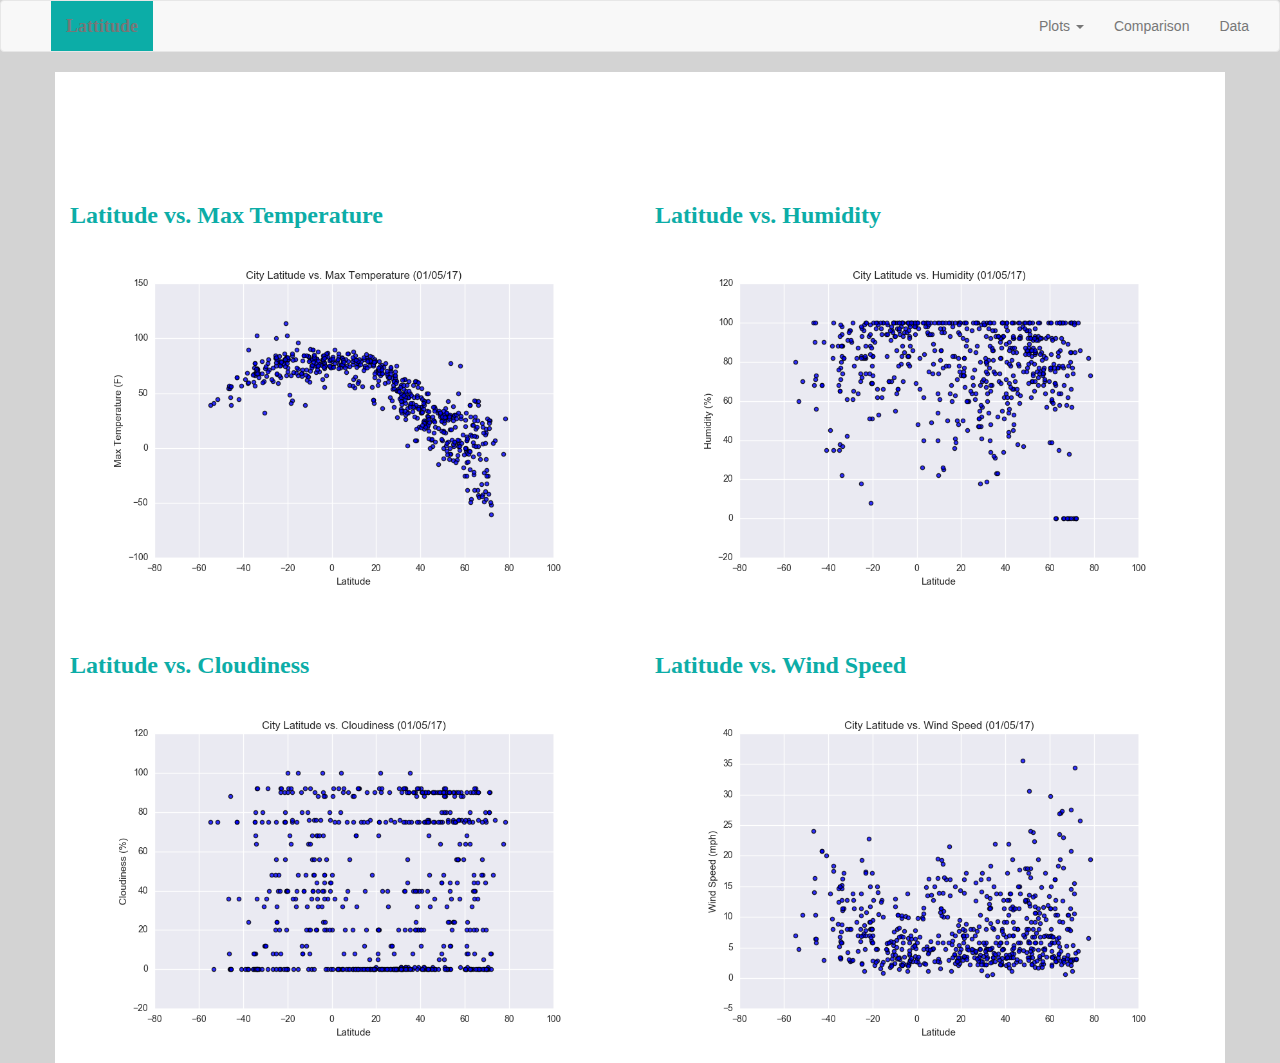
<file: comparison.html>
<!DOCTYPE html>
<html lang="en">

<head>
  <meta charset="UTF-8">
  <title>Web Visualization Dashboard</title>
  <link rel="stylesheet" href="https://maxcdn.bootstrapcdn.com/bootstrap/3.3.7/css/bootstrap.min.css">
  <link rel="stylesheet" href="styles.css">
</head>

<body>
  <nav class="navbar navbar-default">
    <div class="container-fluid">
      <!-- Brand and toggle get grouped for better mobile display -->
      <div class="navbar-header">
        <button type="button" class="navbar-toggle collapsed" data-toggle="collapse" data-target="#bs-example-navbar-collapse-1" aria-expanded="false">
        <span class="sr-only">Toggle navigation</span>
        <span class="icon-bar"></span>
        <span class="icon-bar"></span>
        <span class="icon-bar"></span>
      </button>
        <a class="navbar-brand" href="index.html">Lattitude</a>
      </div>

      <!-- Collect the nav links, forms, and other content for toggling -->
      <div class="collapse navbar-collapse" id="bs-example-navbar-collapse-1">
        <ul class="nav navbar-nav navbar-right">
          <li class="dropdown">
            <a href="#" class="dropdown-toggle" data-toggle="dropdown" role="button" aria-haspopup="true" aria-expanded="false">Plots <span class="caret"></span></a>
            <ul class="dropdown-menu">
              <li><a href="lat_temps.html">Latitude vs. Max Temperature</a></li>
              <li><a href="lat_hum.html">Latitude vs. Humidity</a></li>
              <li><a href="lat_cloud.html">Latitude vs. Cloudiness</a></li>
              <li><a href="lat_wind.html">Latitude vs. Wind Speed</a></li>
             
            </ul>
          </li>
          <li><a href="comparison.html">Comparison</a></li>
          <li><a href="data.html">Data</a></li>
        </ul>
      </div>
      <!-- /.navbar-collapse -->
    </div>
    <!-- /.container-fluid -->
  </nav>

  <!-- Creates the Overall Grid -->
  <div class="container">

    <h1>Comparisons</h1> <br>

    <!-- First Row -->
    <div class="row">

        <div class="col-md-6 pad top"> <br>

          <div class="pull-left">
            <h3>Latitude vs. Max Temperature</h3>
            <a target="_blank" href="assets/images/Fig1.png"><img src="assets/images/Fig1.png" alt="Latitude vs. Max Temperature" width="100%" height="100%"></a>
          </div>

        </div>

        <div class="col-md-6 pad top"> <br>

          <div class="pull-left">
            <h3>Latitude vs. Humidity</h3>
            <a target="_blank" href="assets/images/Fig2.png"><img src="assets/images/Fig2.png" alt="Latitude vs. Humidity" width="100%" height="100%"></a>
          </div>

        </div>

    </div>

    <div class="row">

        <div class="col-md-6 pad top"> <br>

          <div class="pull-left">
            <h3>Latitude vs. Cloudiness</h3>
            <a target="_blank" href="assets/images/Fig3.png"><img src="assets/images/Fig3.png" alt="Latitude vs. Cloudiness" width="100%" height="100%"></a>
          </div>

        </div>

        <div class="col-md-6 pad top"> <br>

          <div class="pull-left">
            <h3>Latitude vs. Wind Speed</h3>
            <a target="_blank" href="assets/images/Fig4.png"><img src="assets/images/Fig4.png" alt="Latitude vs. Wind Speed" width="100%" height="100%"></a>
          </div>

        </div>

    </div>

    

    </div>

  </div>

  </body>

  <script src="https://cdnjs.cloudflare.com/ajax/libs/jquery/3.3.1/jquery.min.js"></script>
  <script src="https://cdnjs.cloudflare.com/ajax/libs/twitter-bootstrap/3.3.7/js/bootstrap.min.js"></script>

  </html>
</file>
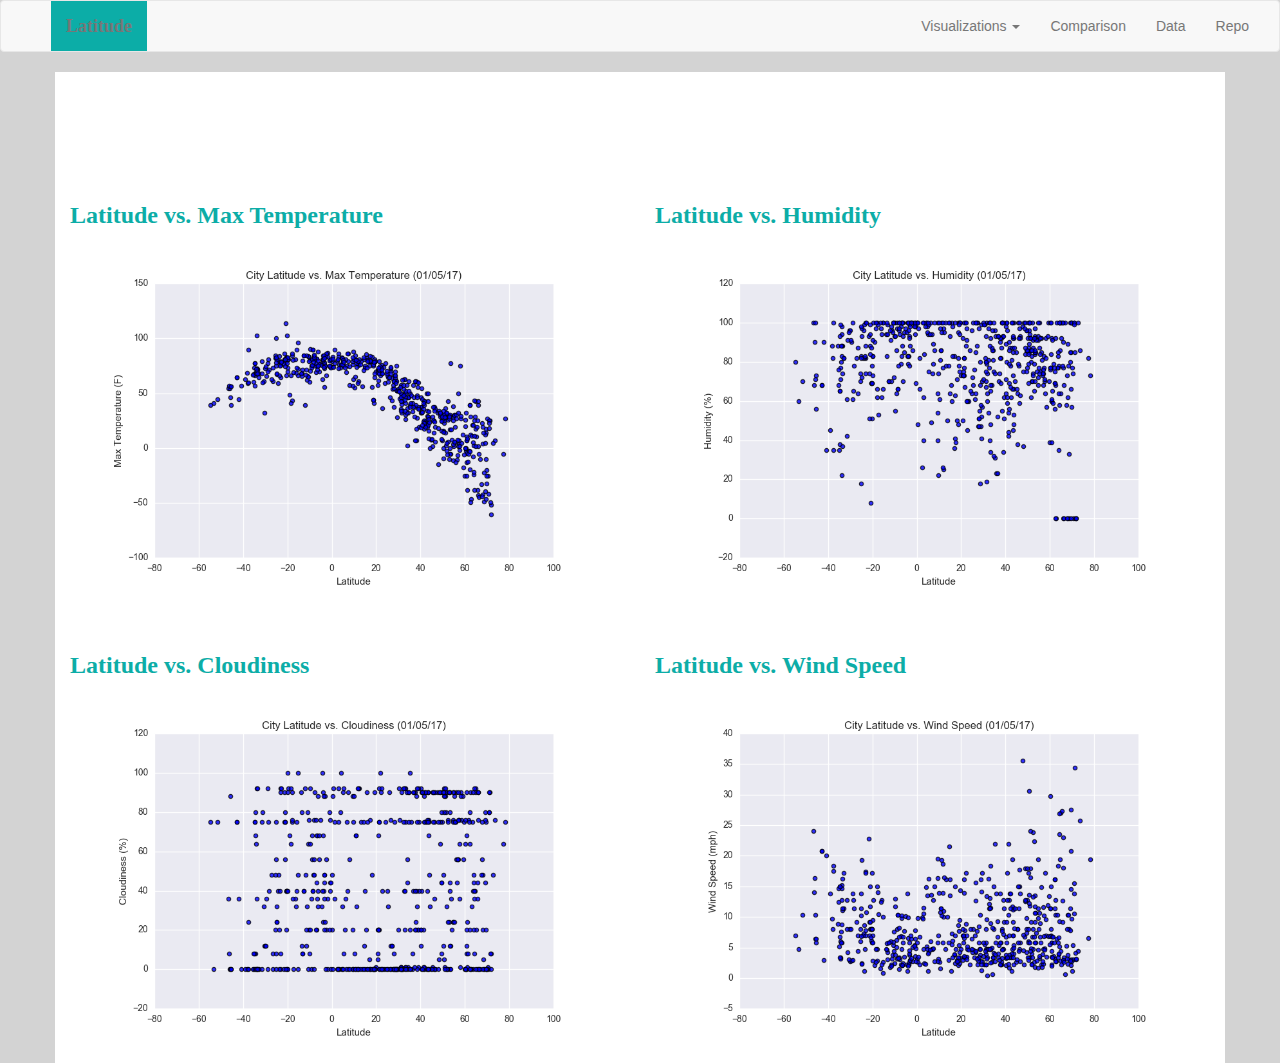
<file: comparisons.html>
<!DOCTYPE html>
<html lang="en">

<head>
  <meta charset="UTF-8">
  <title>Web Visualization-Weather Dashboard</title>
  <link rel="stylesheet" href="https://maxcdn.bootstrapcdn.com/bootstrap/3.3.7/css/bootstrap.min.css">
  <link rel="stylesheet" href="styles.css">
</head>

<body>
  <nav class="navbar navbar-default">
    <div class="container-fluid">
      <!-- Brand and toggle get grouped for better mobile display -->
      <div class="navbar-header">
        <button type="button" class="navbar-toggle collapsed" data-toggle="collapse" data-target="#bs-example-navbar-collapse-1" aria-expanded="false">
        <span class="sr-only">Toggle navigation</span>
        <span class="icon-bar"></span>
        <span class="icon-bar"></span>
        <span class="icon-bar"></span>
      </button>
        <a class="navbar-brand" href="index.html">Latitude</a>
      </div>

      <!-- Collect the nav links, forms, and other content for toggling -->
      <div class="collapse navbar-collapse" id="bs-example-navbar-collapse-1">
        <ul class="nav navbar-nav navbar-right">
          <li class="dropdown">
            <a href="#" class="dropdown-toggle" data-toggle="dropdown" role="button" aria-haspopup="true" aria-expanded="false">Visualizations <span class="caret"></span></a>
            <ul class="dropdown-menu">
              <li><a href="lat_temps.html">Latitude vs. Max Temperature</a></li>
              <li><a href="lat_hum.html">Latitude vs. Humidity</a></li>
              <li><a href="lat_cloud.html">Latitude vs. Cloudiness</a></li>
              <li><a href="lat_wind.html">Latitude vs. Wind Speed</a></li>
              <li role="separator" class="divider"></li>
              <li><a href="glob_temps.html">Global Temperatures</a></li>
              <li><a href="glob_hum.html">Global Humidity</a></li>
              <li><a href="glob_cloud.html">Global Cloudiness</a></li>
              <li><a href="glob_wind.html">Global Wind Speed</a></li>
            </ul>
          </li>
          <li><a href="comparison.html">Comparison</a></li>
          <li><a href="data.html">Data</a></li>
          <li><a target="_blank" href="https://github.com/DavisCardwell/api-challenge">Repo</a></li>
        </ul>
      </div>
      <!-- /.navbar-collapse -->
    </div>
    <!-- /.container-fluid -->
  </nav>

  <!-- Creates the Overall Grid -->
  <div class="container">

    <h1>Comparisons</h1> <br>

    <!-- First Row -->
    <div class="row">

        <div class="col-md-6 pad top"> <br>

          <div class="pull-left">
            <h3>Latitude vs. Max Temperature</h3>
            <a target="_blank" href="assets/images/Fig1.png"><img src="assets/images/Fig1.png" alt="Latitude vs. Max Temperature" width="100%" height="100%"></a>
          </div>

        </div>

        <div class="col-md-6 pad top"> <br>

          <div class="pull-left">
            <h3>Latitude vs. Humidity</h3>
            <a target="_blank" href="assets/images/Fig2.png"><img src="assets/images/Fig2.png" alt="Latitude vs. Humidity" width="100%" height="100%"></a>
          </div>

        </div>

    </div>

    <div class="row">

        <div class="col-md-6 pad top"> <br>

          <div class="pull-left">
            <h3>Latitude vs. Cloudiness</h3>
            <a target="_blank" href="assets/images/Fig3.png"><img src="assets/images/Fig3.png" alt="Latitude vs. Cloudiness" width="100%" height="100%"></a>
          </div>

        </div>

        <div class="col-md-6 pad top"> <br>

          <div class="pull-left">
            <h3>Latitude vs. Wind Speed</h3>
            <a target="_blank" href="assets/images/Fig4.png"><img src="assets/images/Fig4.png" alt="Latitude vs. Wind Speed" width="100%" height="100%"></a>
          </div>

        </div>

    </div>

    

    </div>

  </div>

  </body>

  <script src="https://cdnjs.cloudflare.com/ajax/libs/jquery/3.3.1/jquery.min.js"></script>
  <script src="https://cdnjs.cloudflare.com/ajax/libs/twitter-bootstrap/3.3.7/js/bootstrap.min.js"></script>

  </html>
</file>
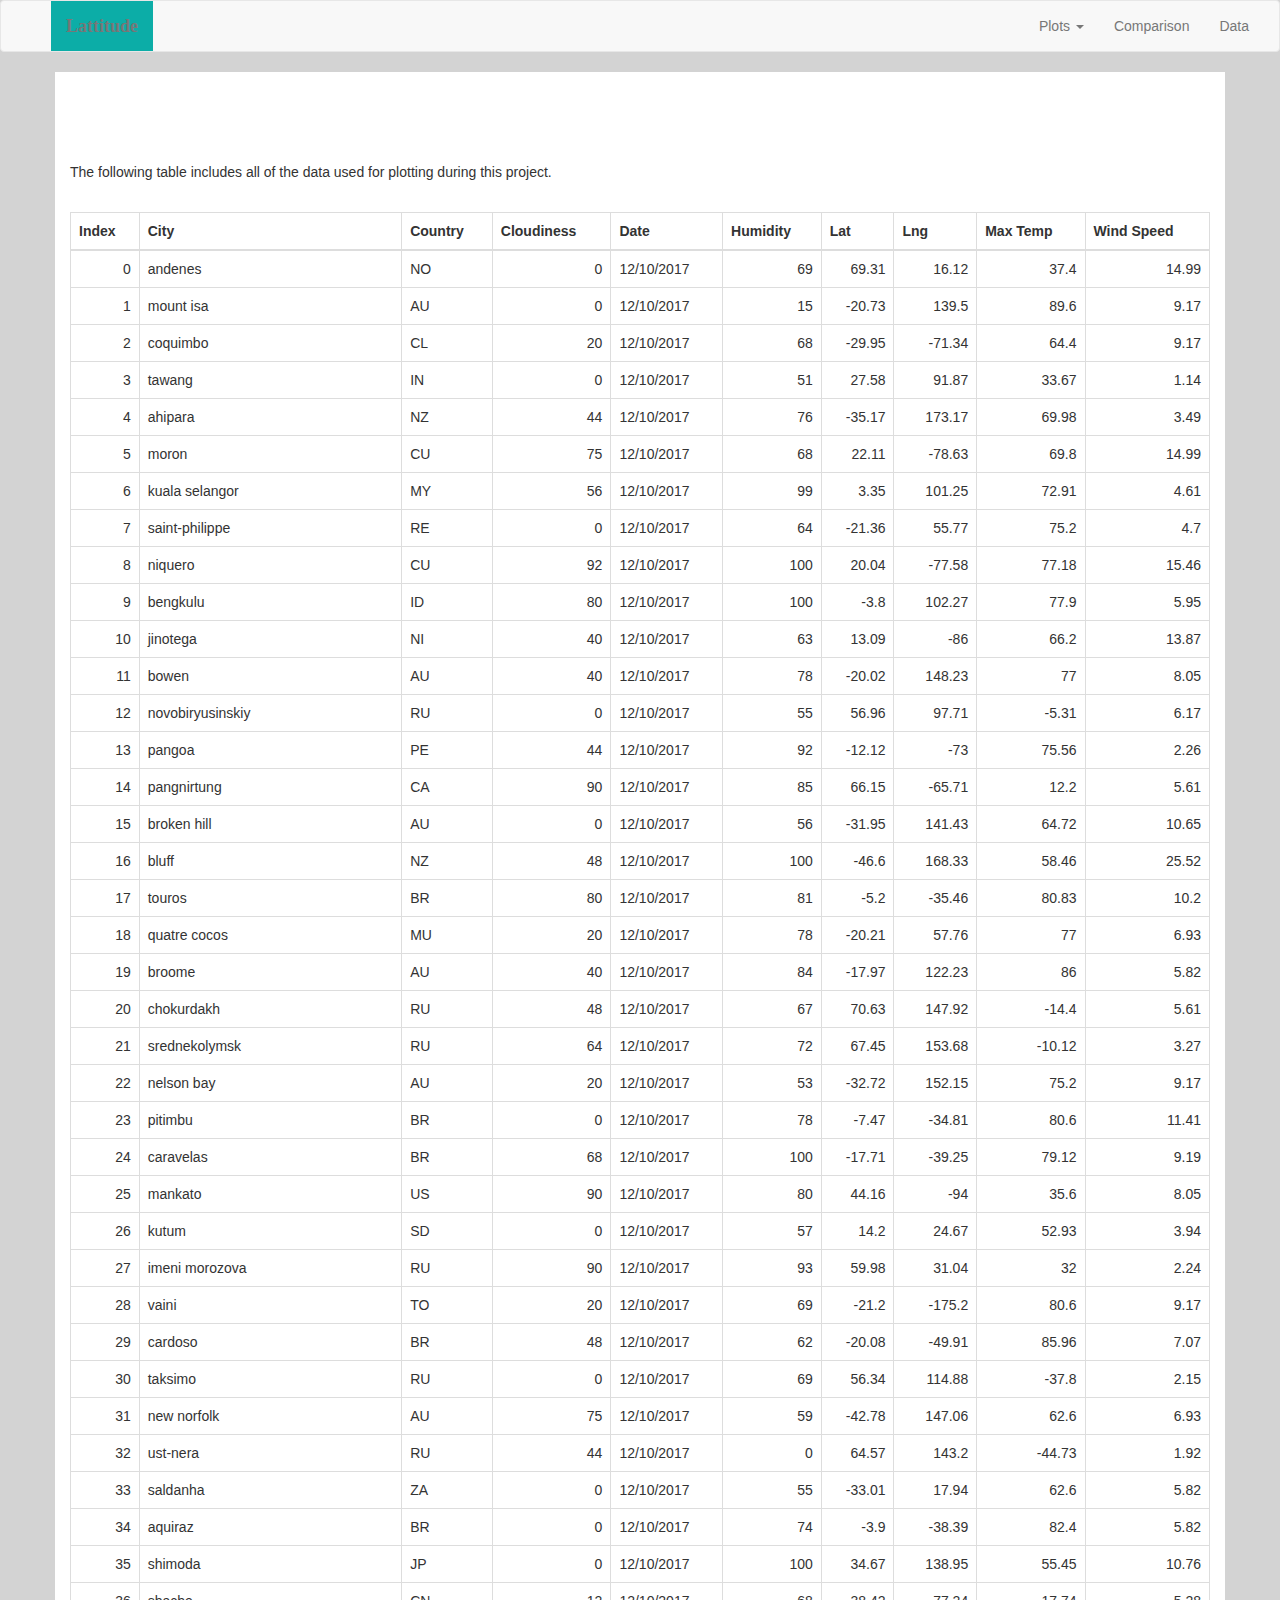
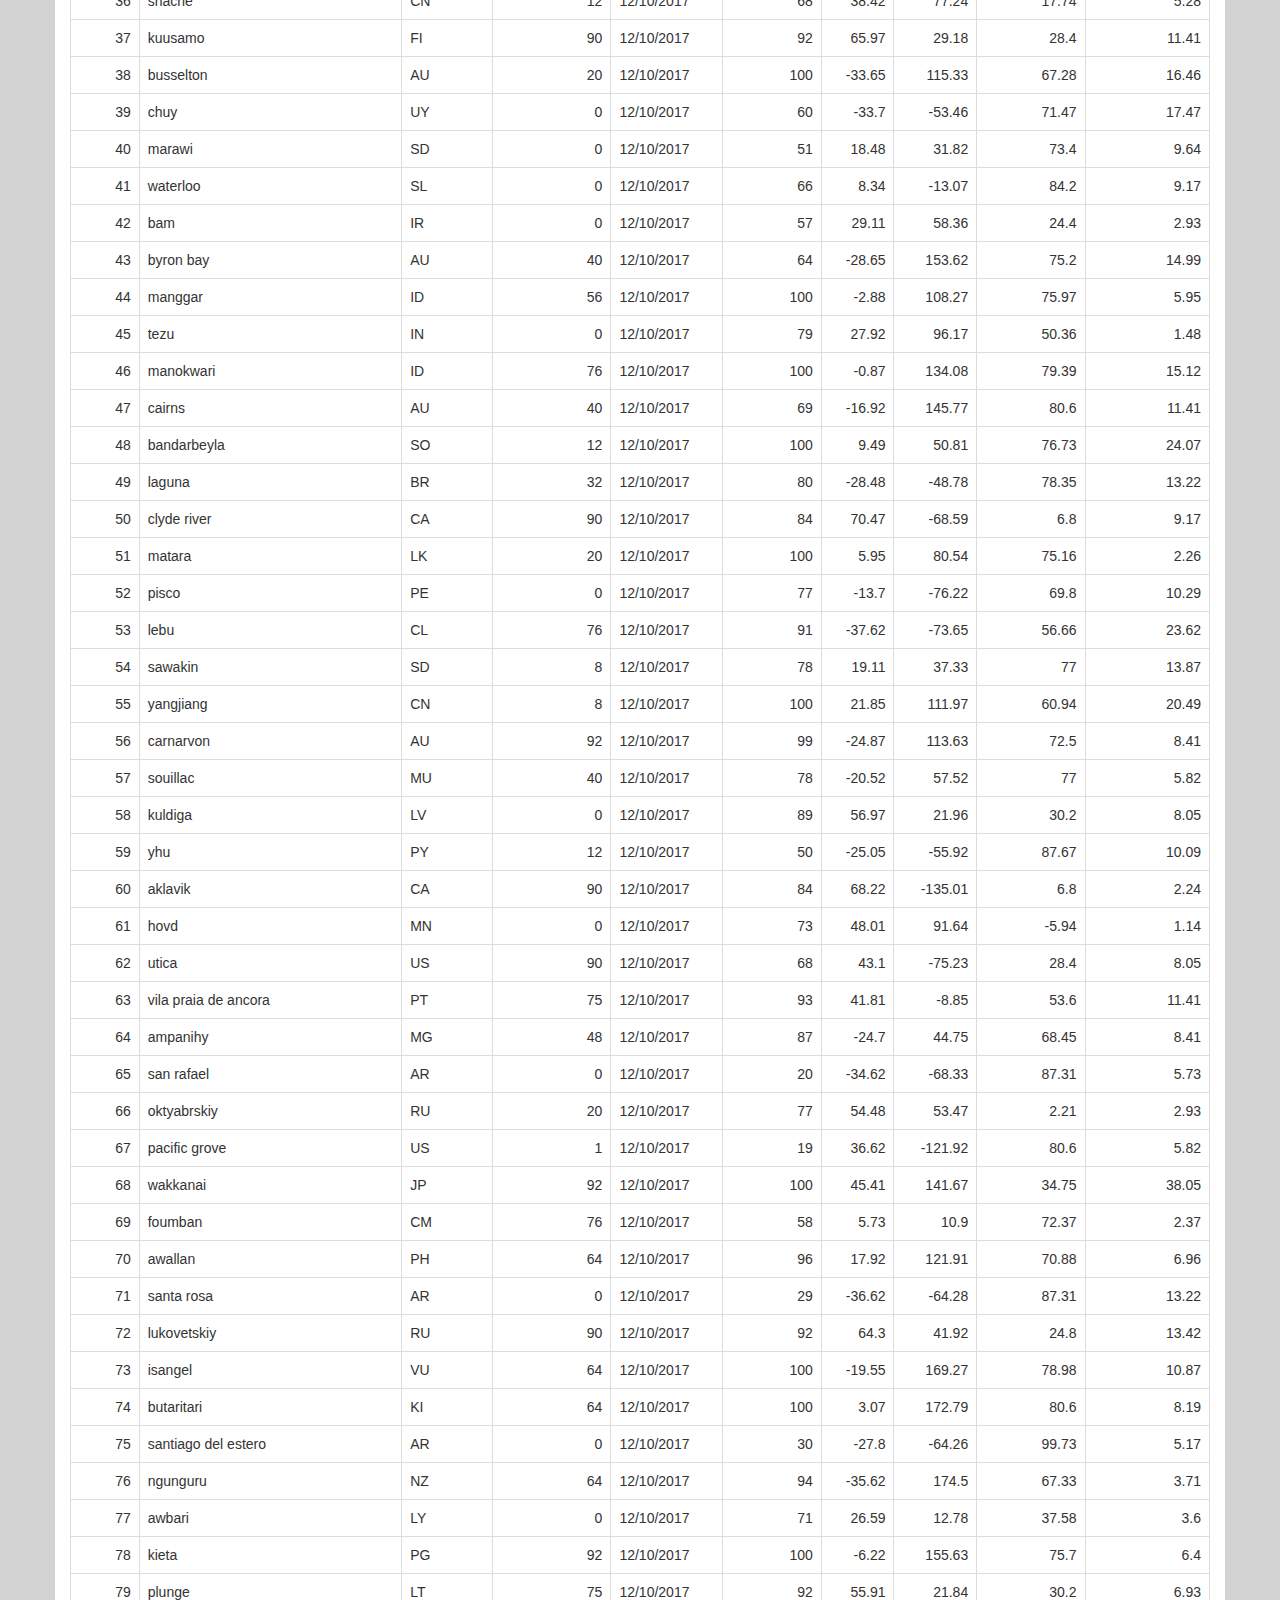
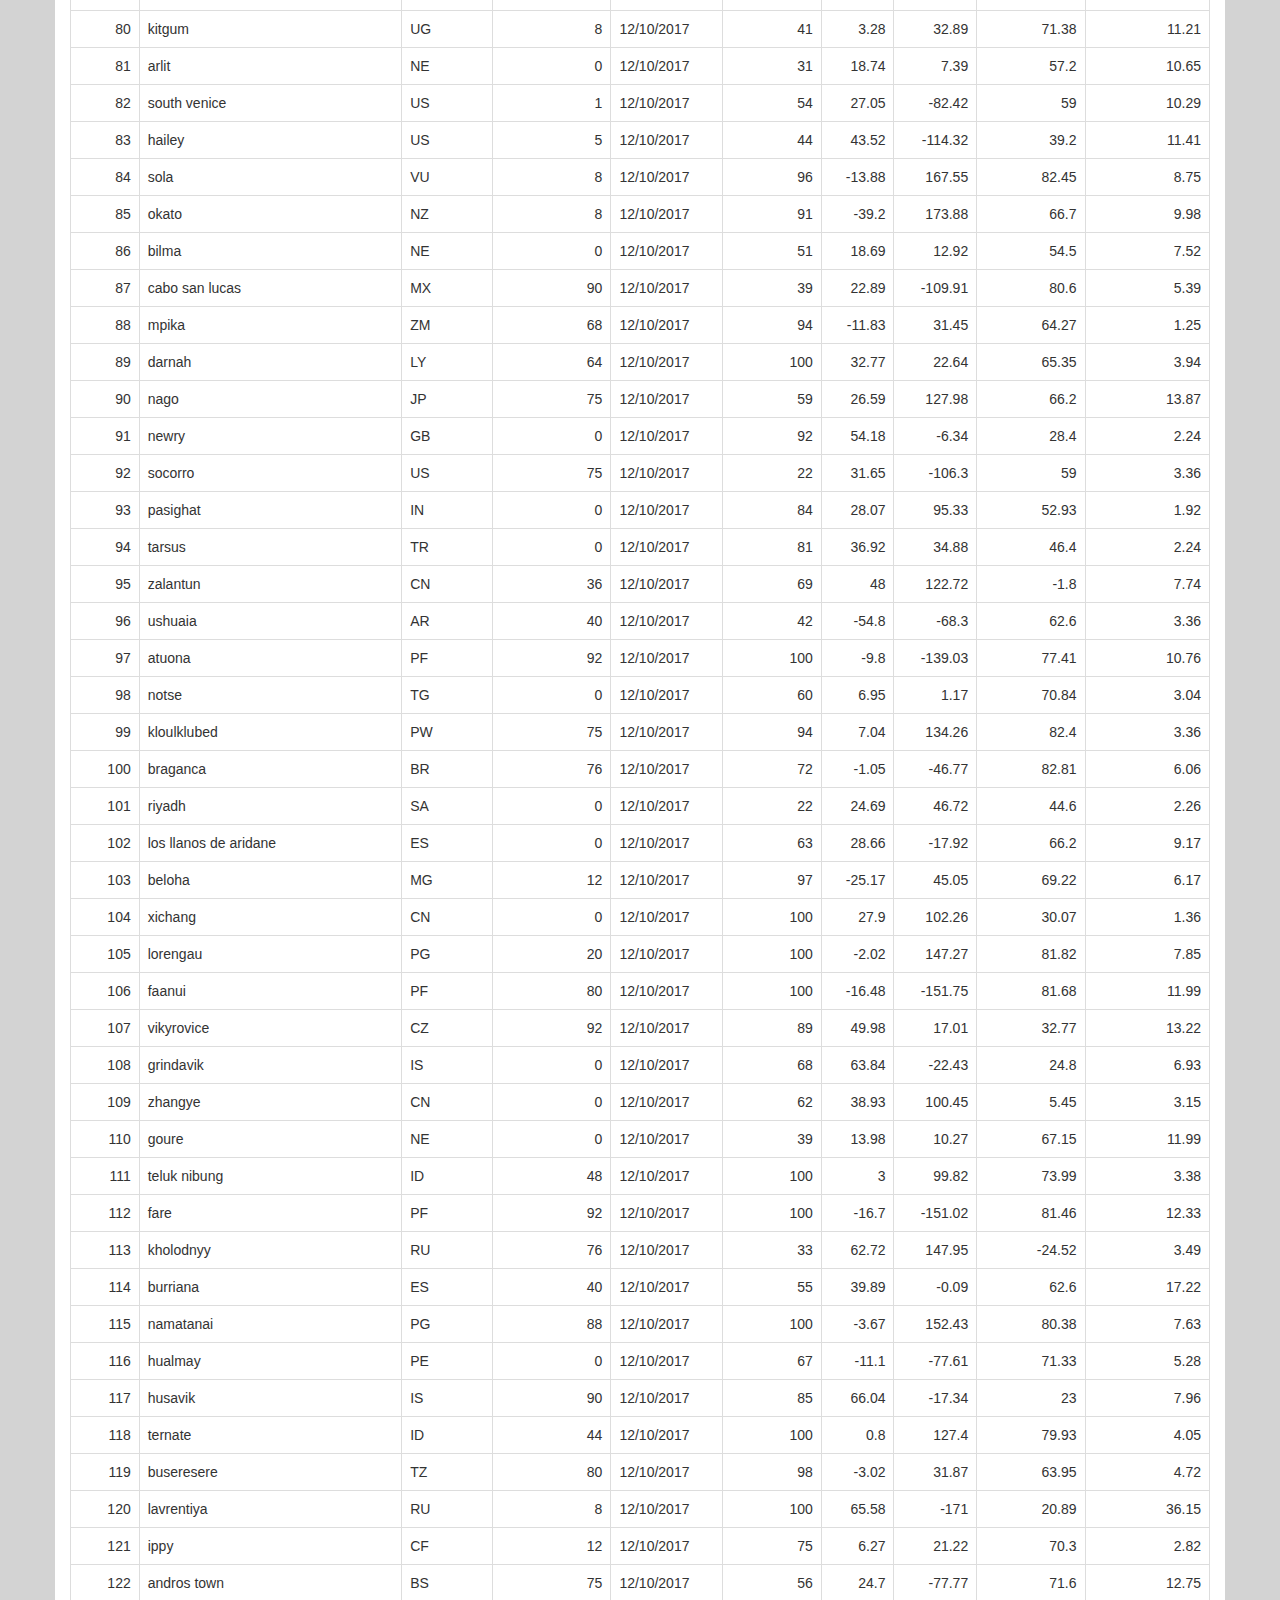
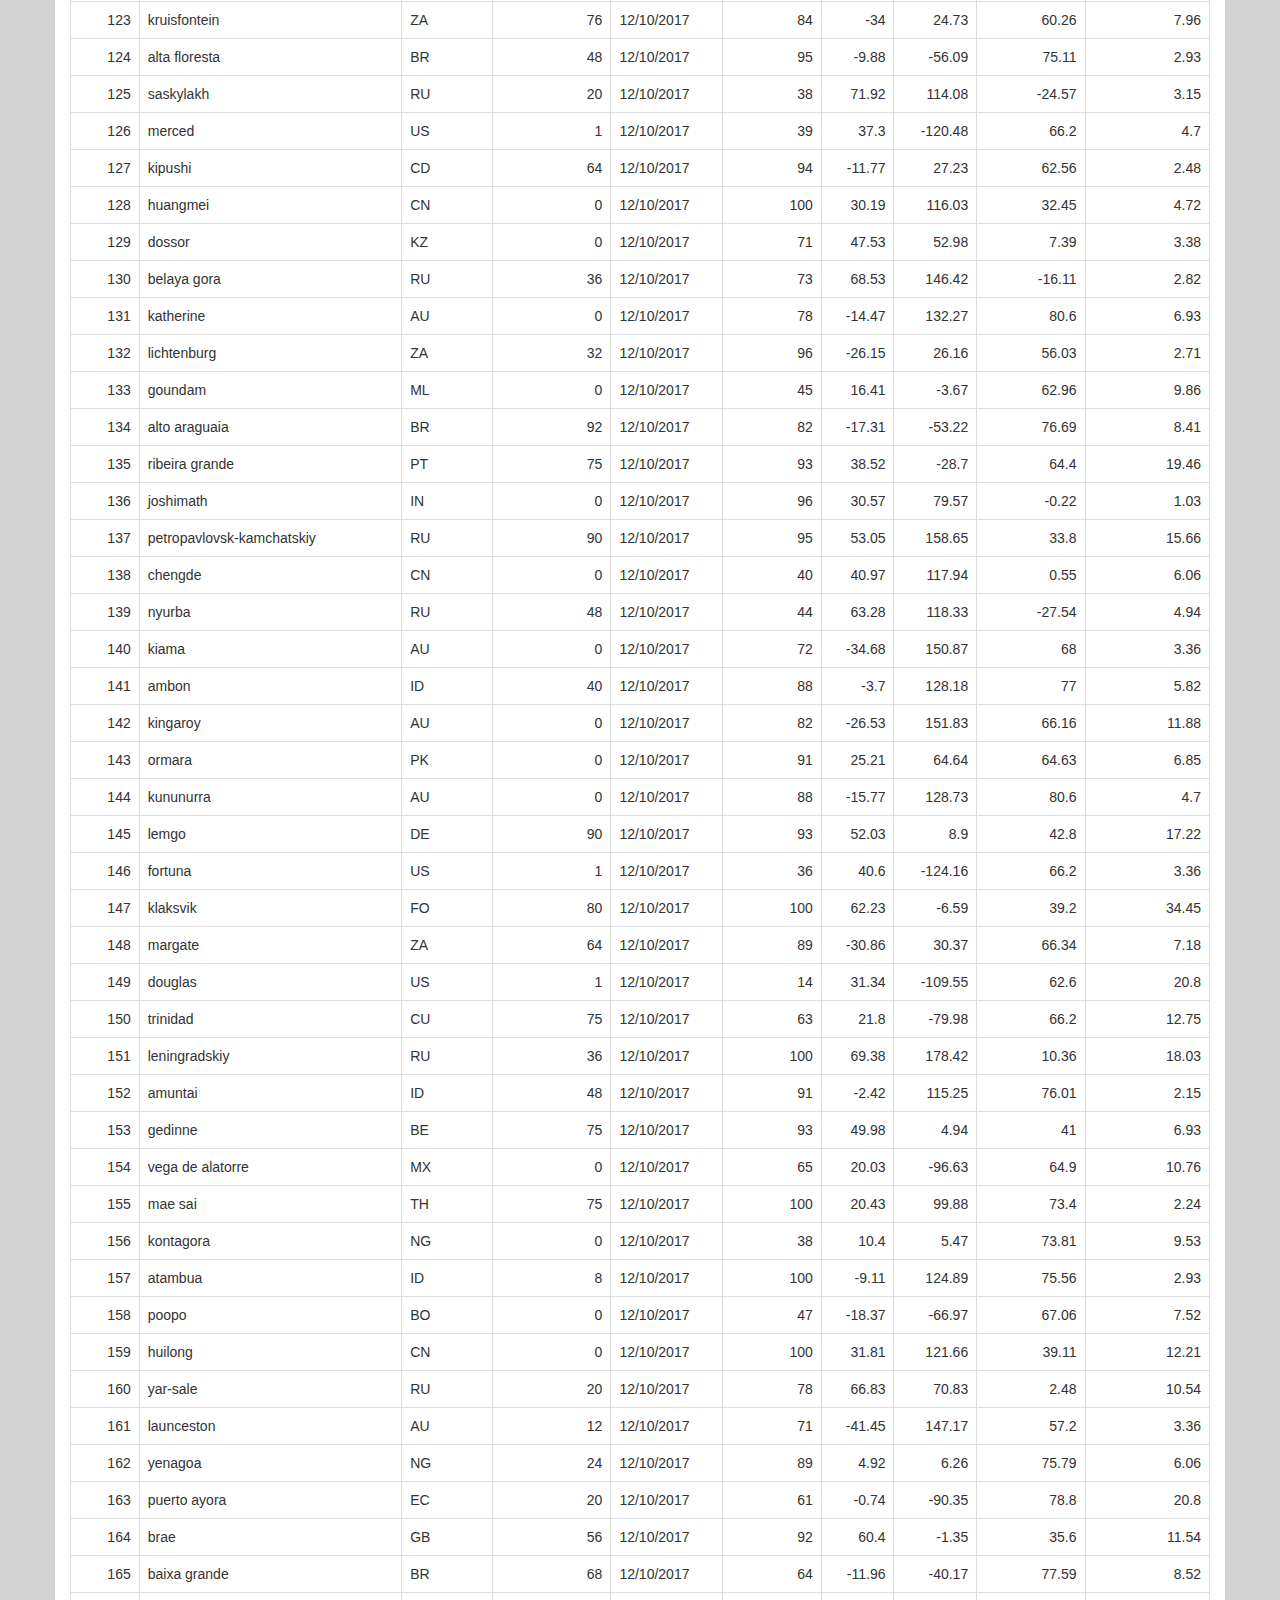
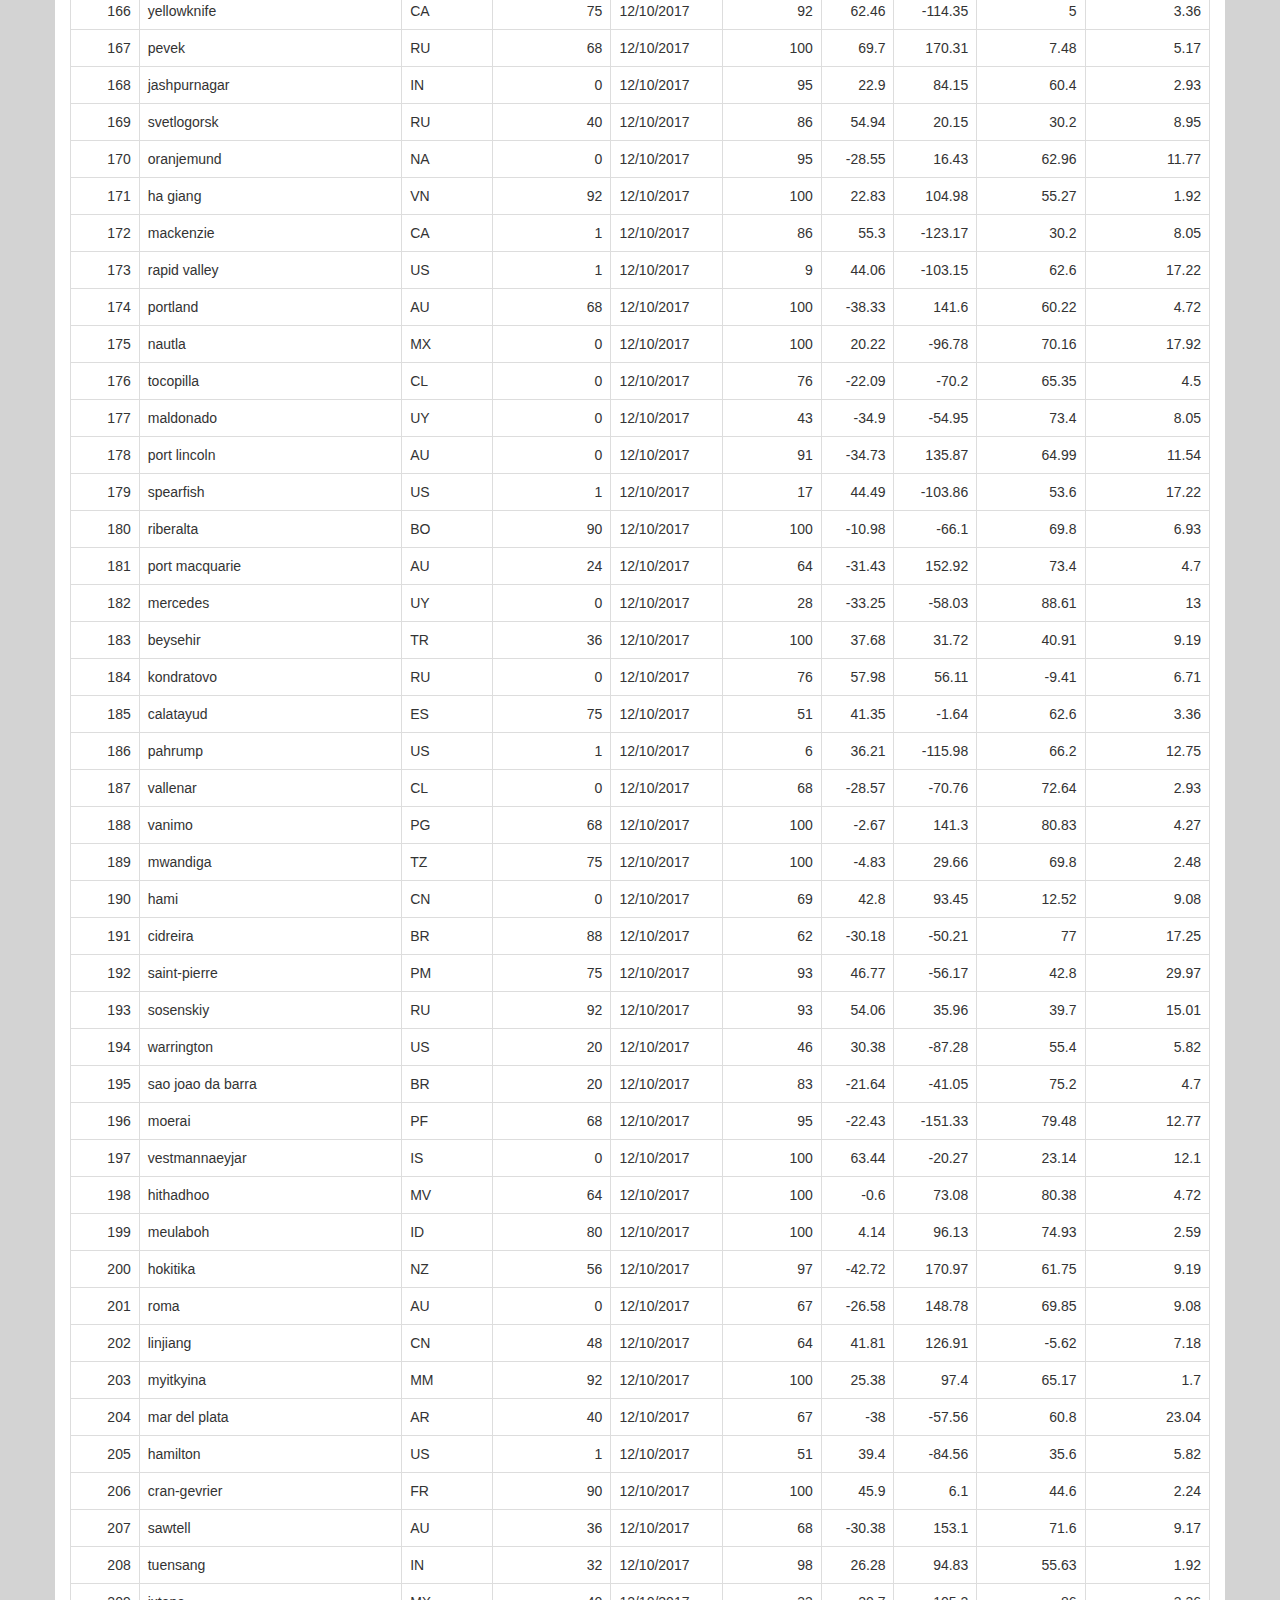
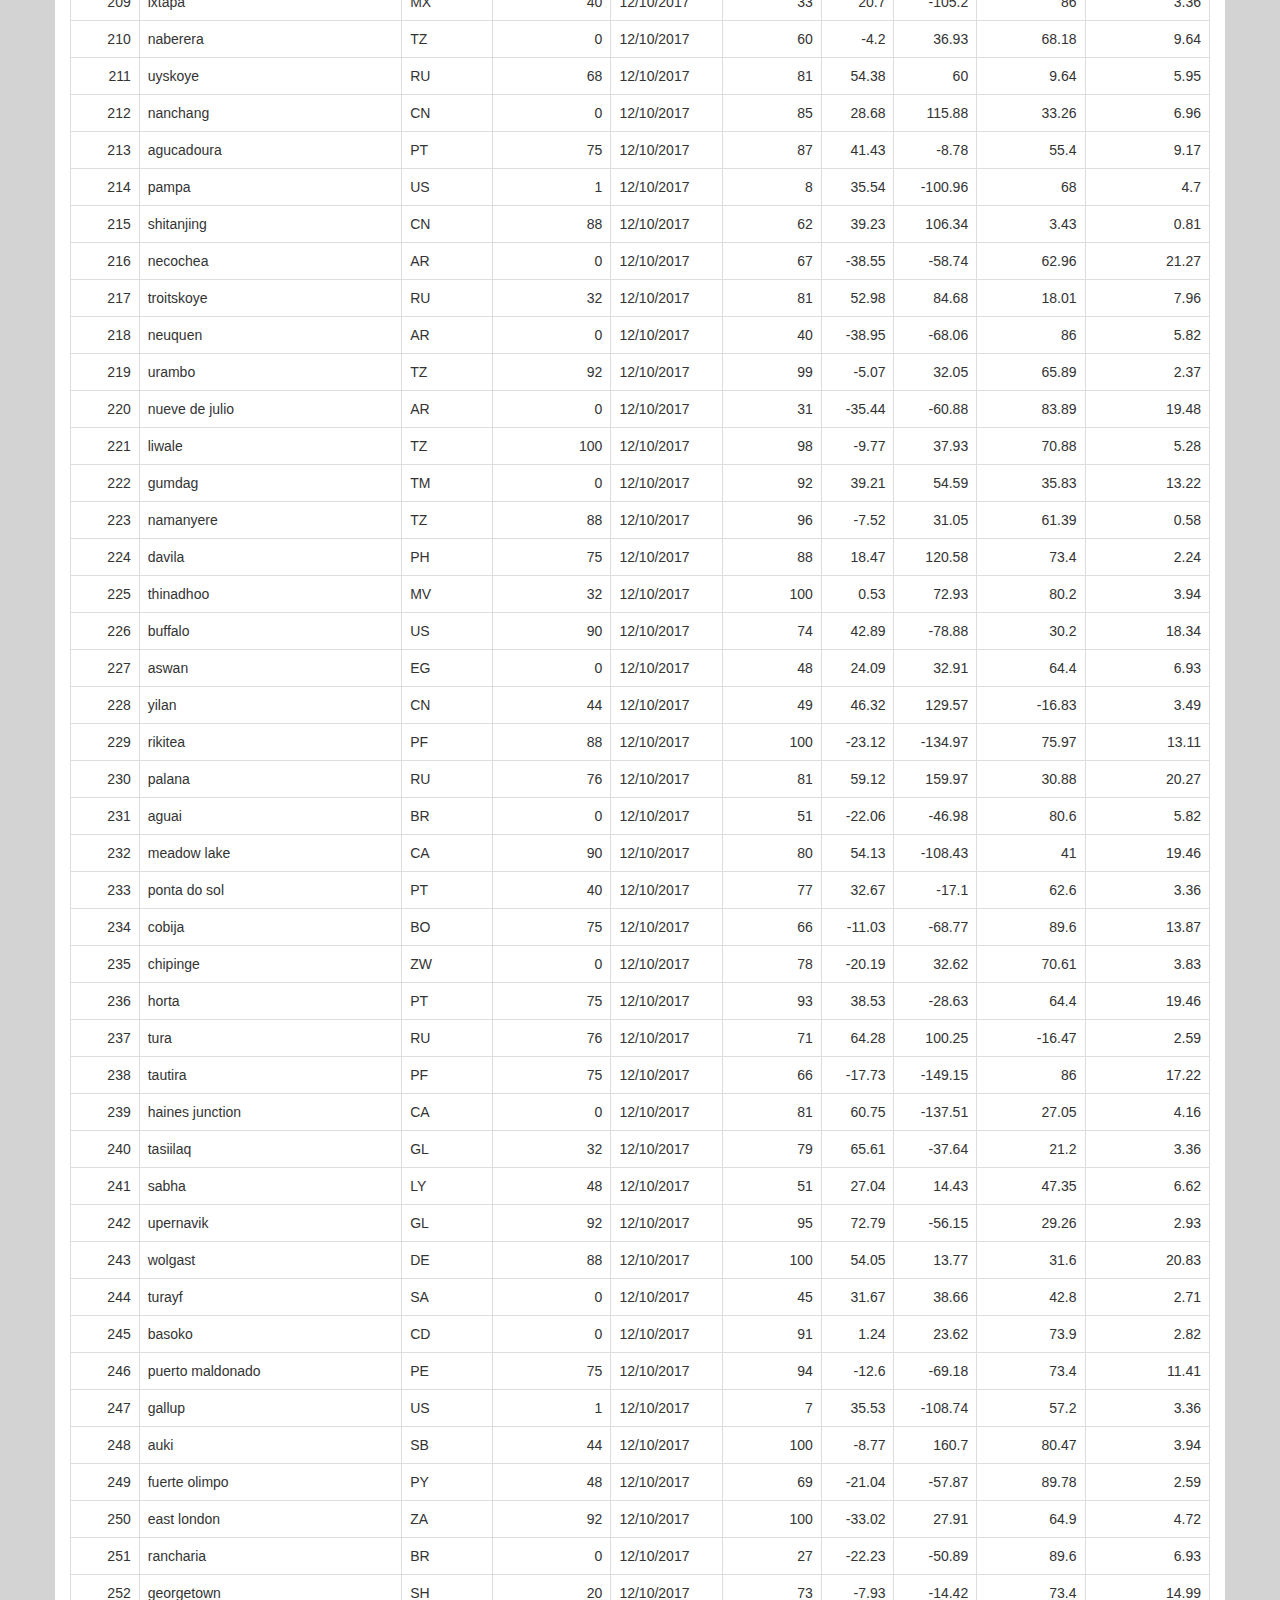
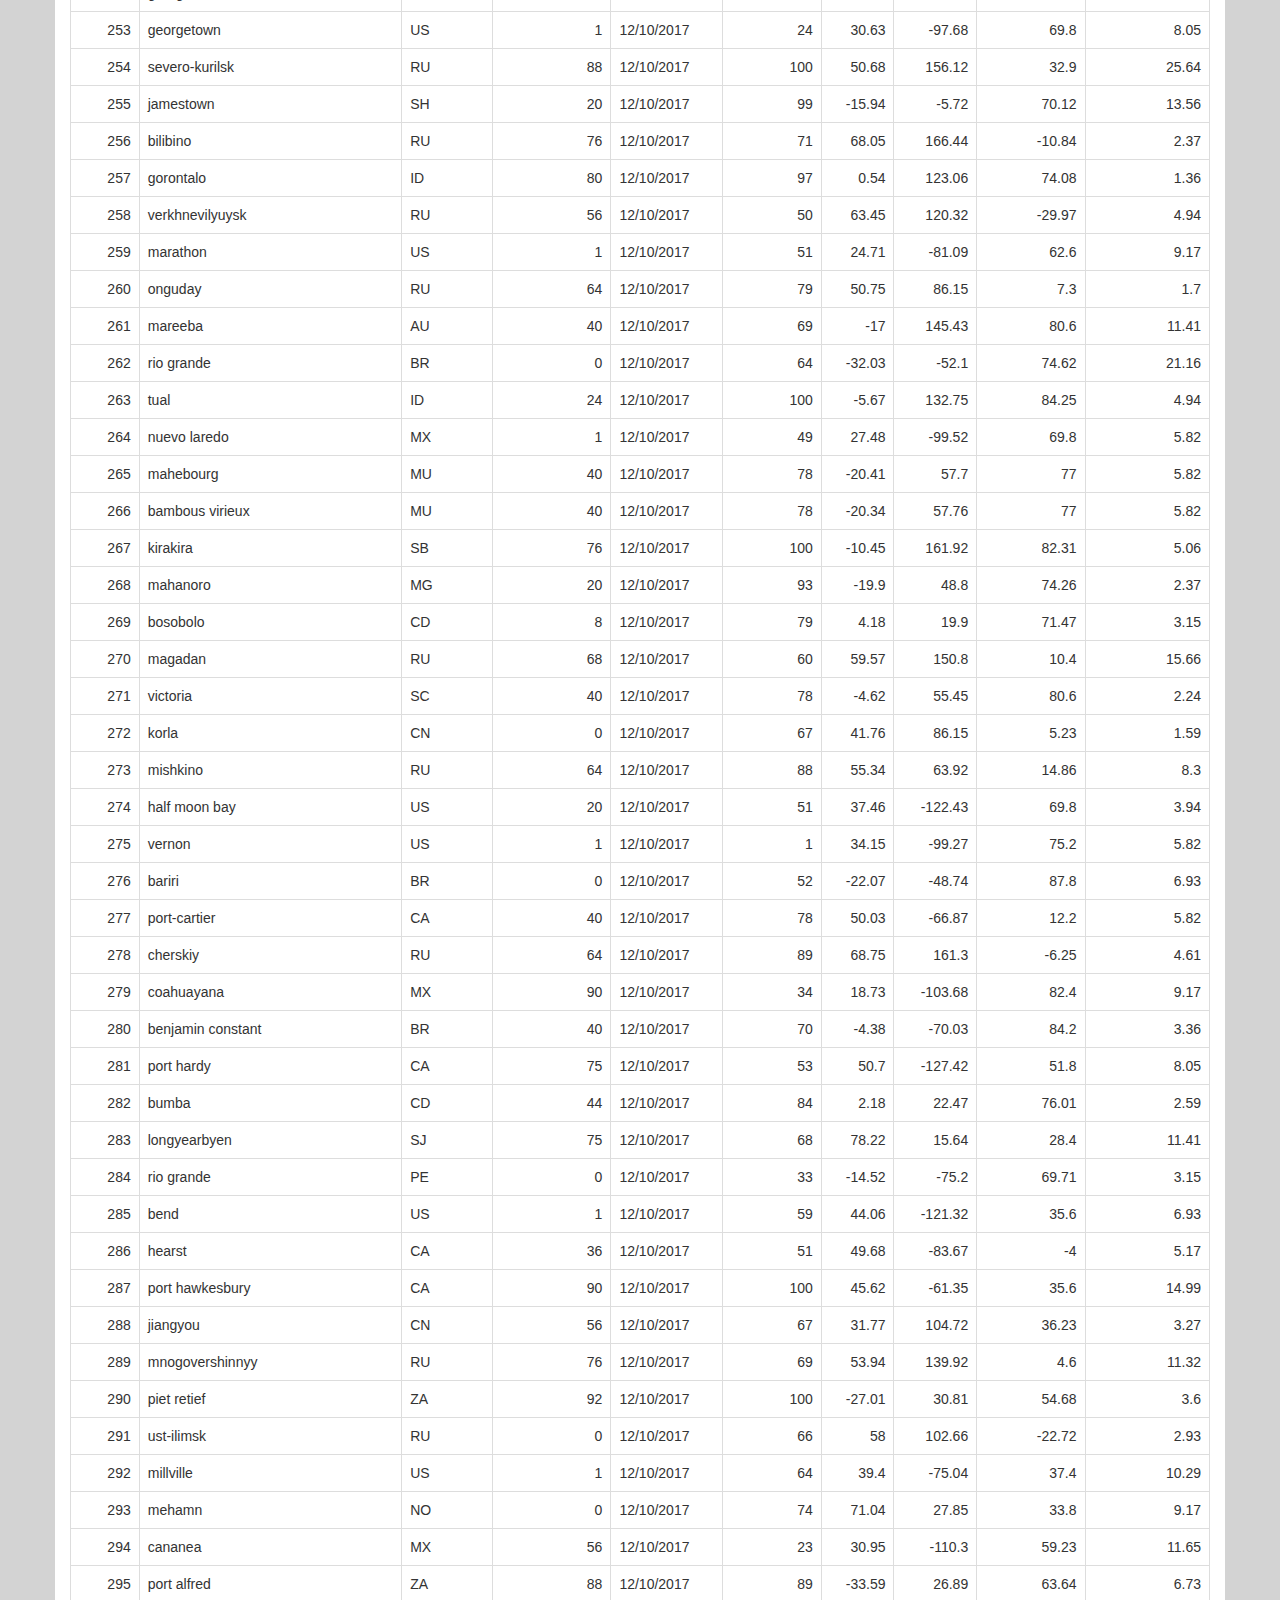
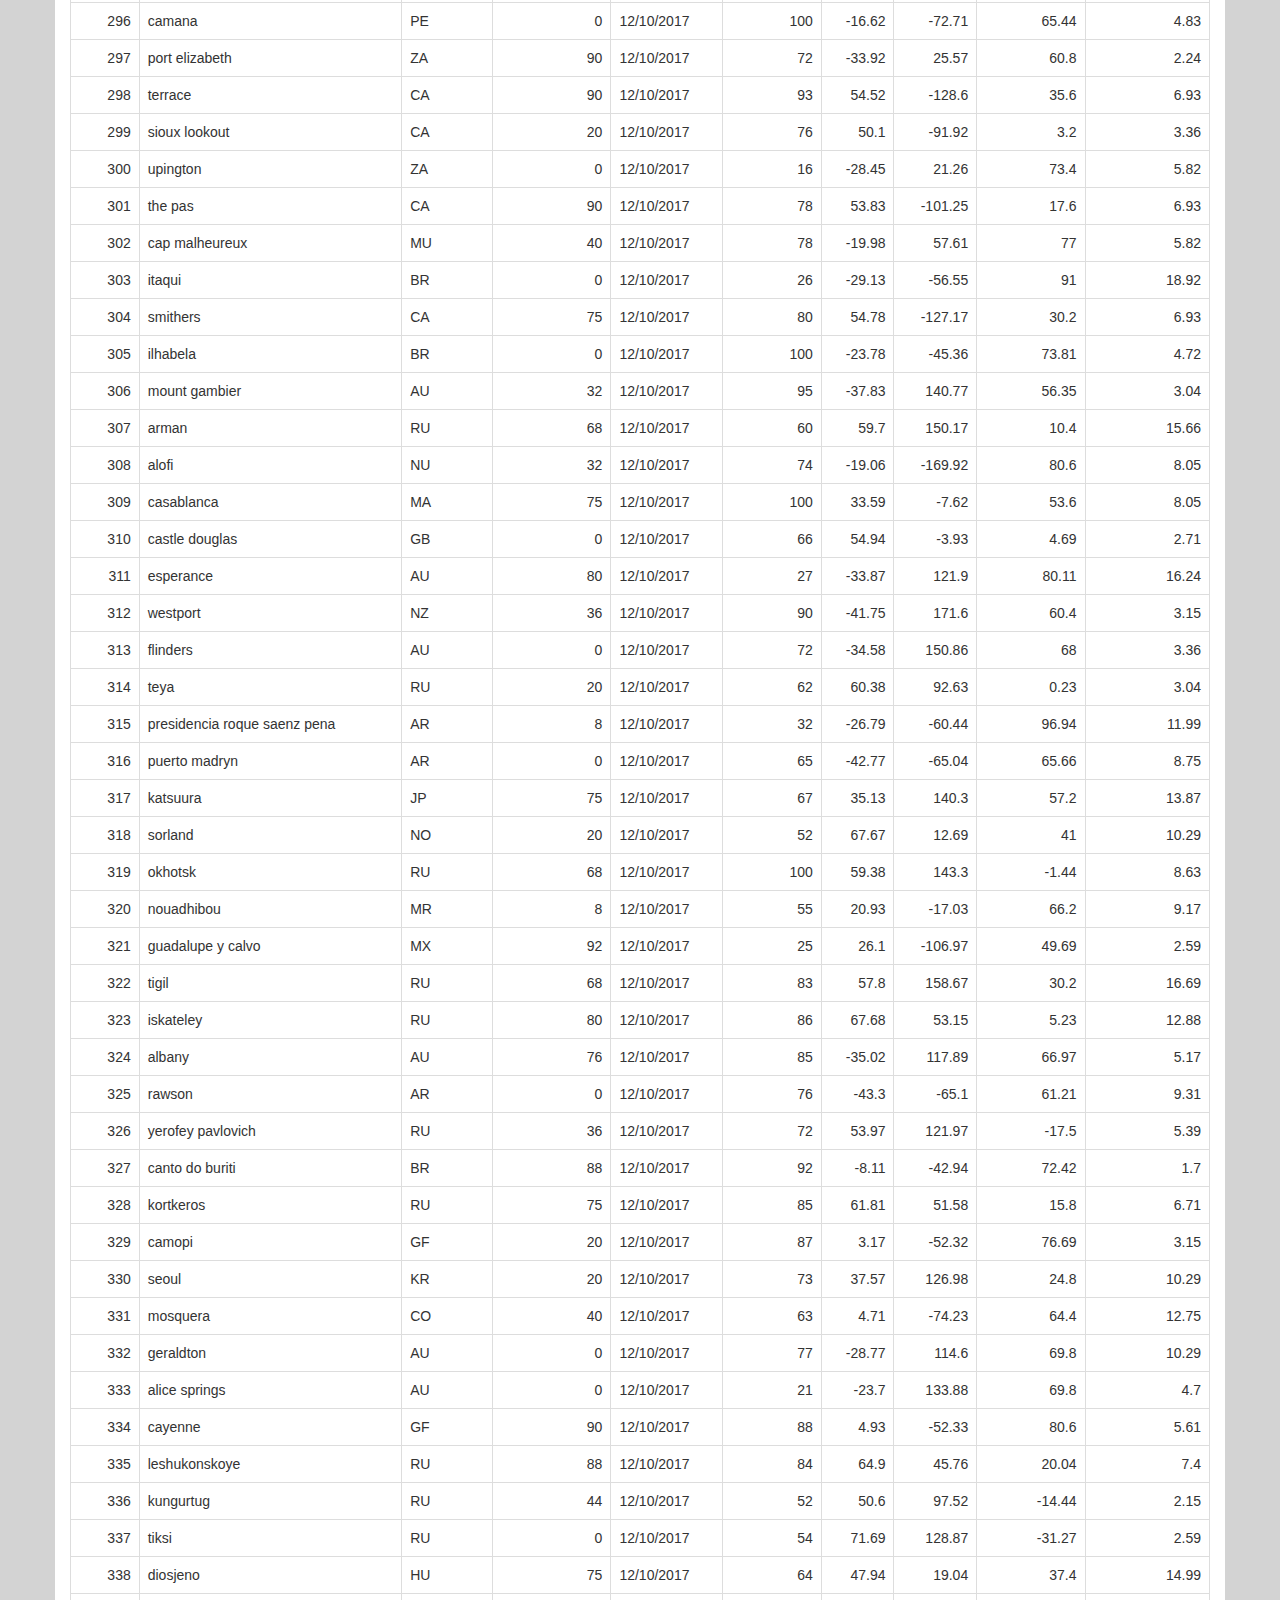
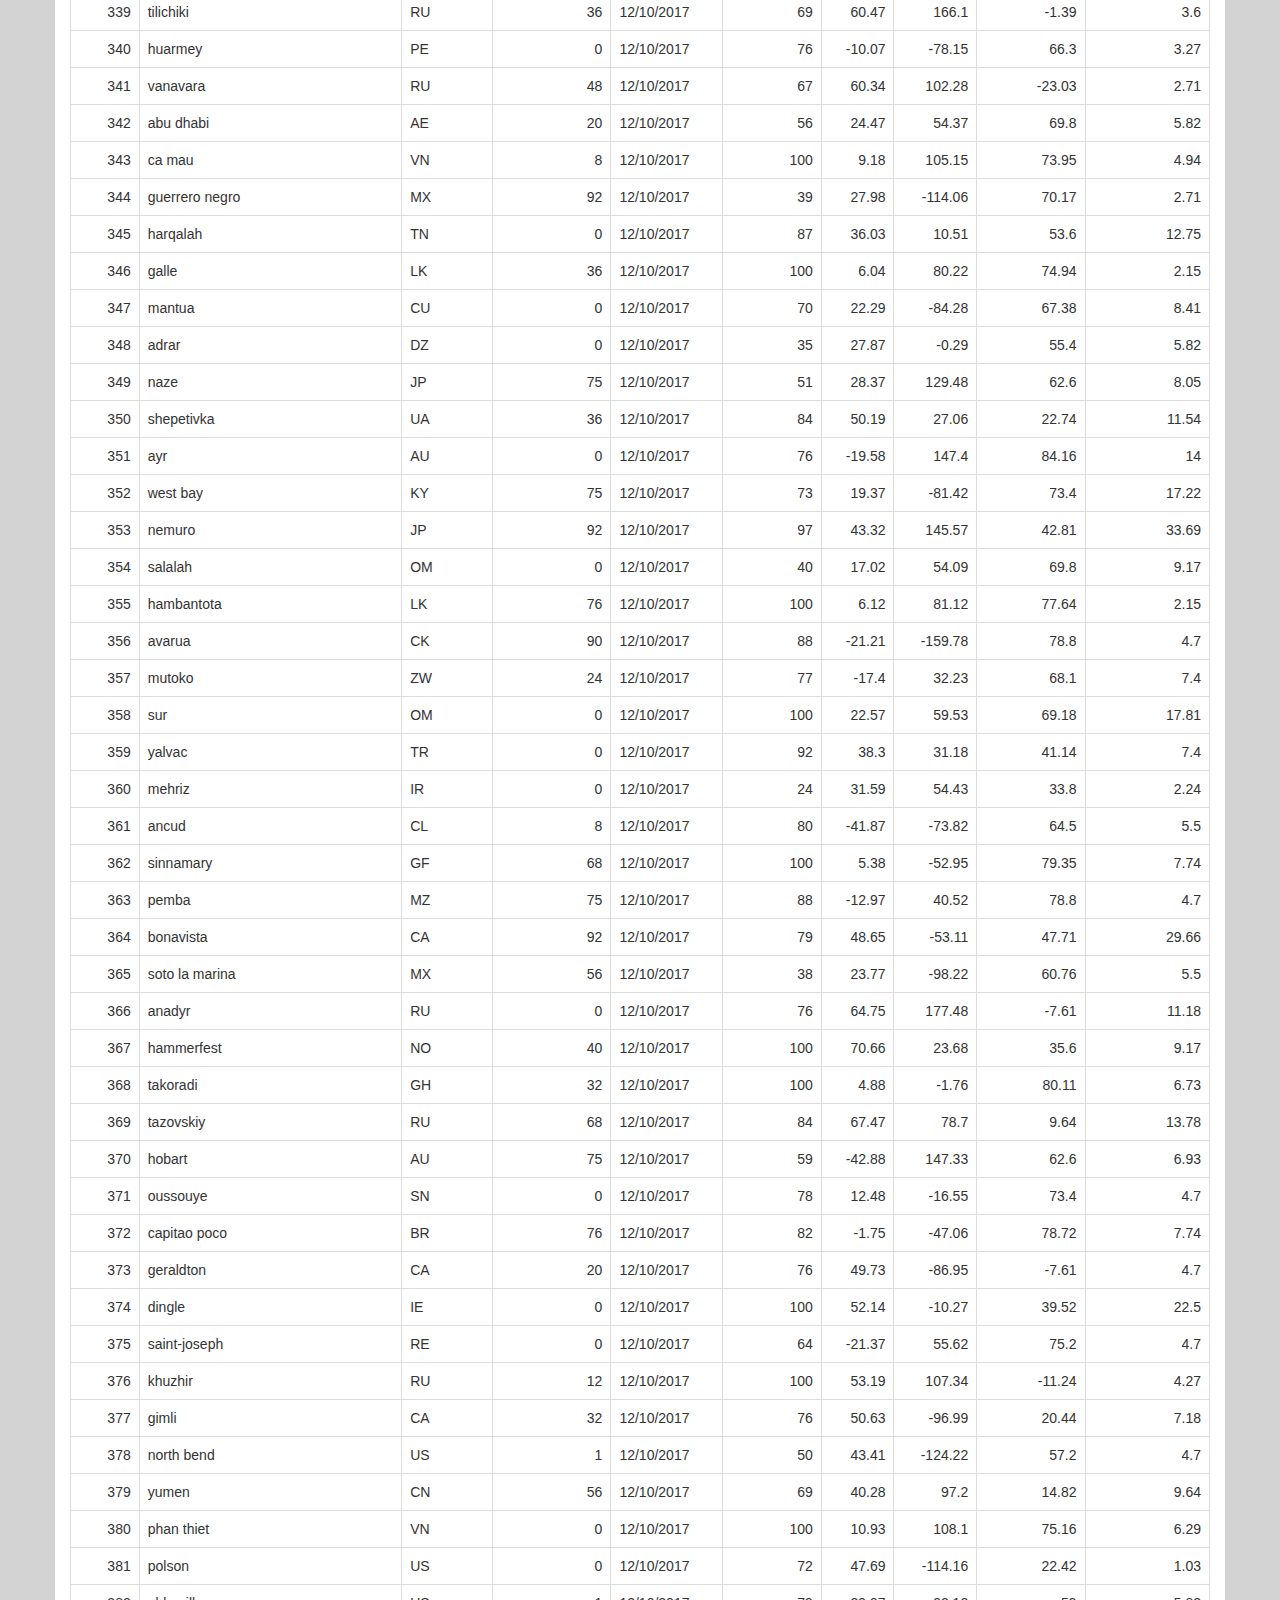
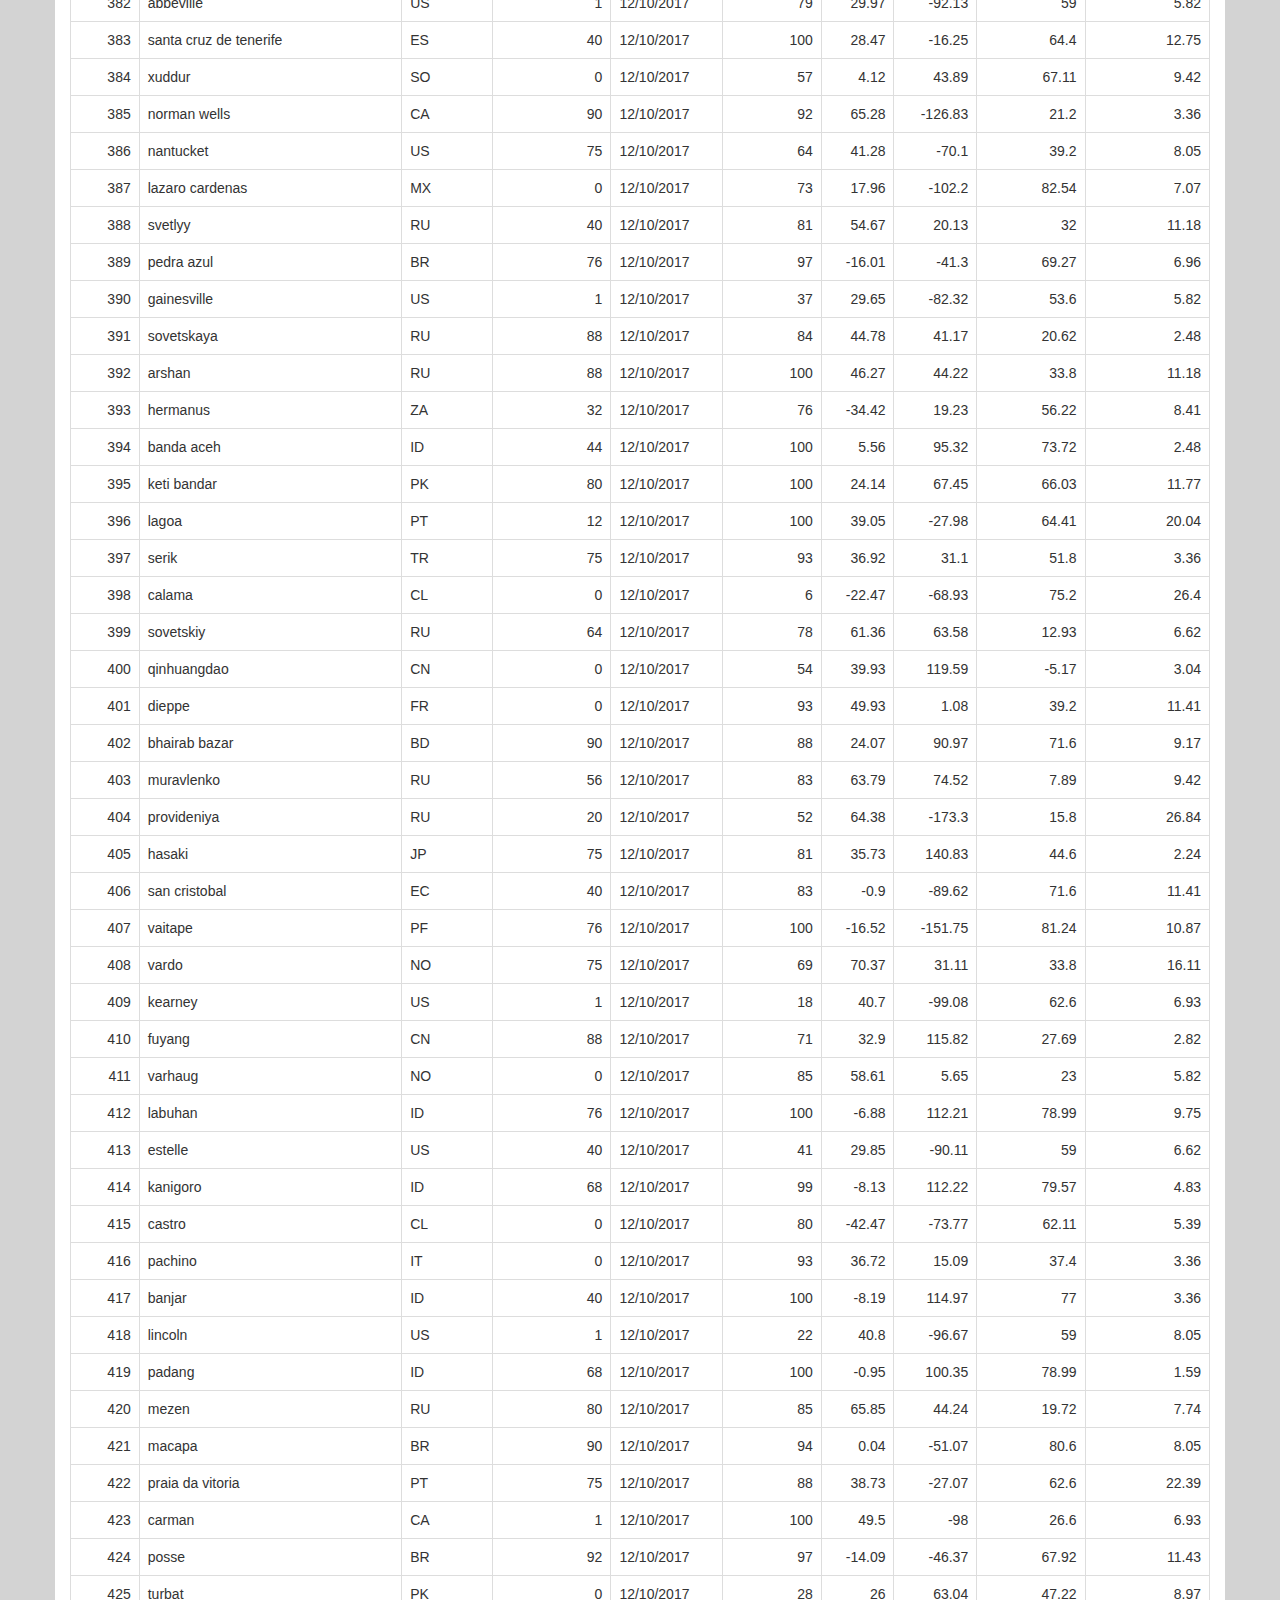
<file: data.html>
<!DOCTYPE html>
<html lang="en">

<head>
  <meta charset="UTF-8">
  <title>Web Visualization Dashboard</title>
  <link rel="stylesheet" href="https://maxcdn.bootstrapcdn.com/bootstrap/3.3.7/css/bootstrap.min.css">
  <link rel="stylesheet" href="styles.css">
</head>

<body>
  <nav class="navbar navbar-default">
    <div class="container-fluid">
      <!-- Brand and toggle get grouped for better mobile display -->
      <div class="navbar-header">
        <button type="button" class="navbar-toggle collapsed" data-toggle="collapse" data-target="#bs-example-navbar-collapse-1" aria-expanded="false">
        <span class="sr-only">Toggle navigation</span>
        <span class="icon-bar"></span>
        <span class="icon-bar"></span>
        <span class="icon-bar"></span>
      </button>
        <a class="navbar-brand" href="index.html">Lattitude</a>
      </div>

      <!-- Collect the nav links, forms, and other content for toggling -->
      <div class="collapse navbar-collapse" id="bs-example-navbar-collapse-1">
        <ul class="nav navbar-nav navbar-right">
          <li class="dropdown">
            <a href="#" class="dropdown-toggle" data-toggle="dropdown" role="button" aria-haspopup="true" aria-expanded="false">Plots <span class="caret"></span></a>
            <ul class="dropdown-menu">
              <li><a href="lat_temps.html">Latitude vs. Max Temperature</a></li>
              <li><a href="lat_hum.html">Latitude vs. Humidity</a></li>
              <li><a href="lat_cloud.html">Latitude vs. Cloudiness</a></li>
              <li><a href="lat_wind.html">Latitude vs. Wind Speed</a></li>
        
            </ul>
          </li>
          <li><a href="comparison.html">Comparison</a></li>
          <li><a href="data.html">Data</a></li>
        </ul>
      </div>
      <!-- /.navbar-collapse -->
    </div>
    <!-- /.container-fluid -->
  </nav>

  <!-- Creates the Overall Grid -->
  <div class="container">

    <h1>Data</h1> <br>

    <p>The following table includes all of the data used for plotting during this project.</p><br>

    <!-- First Row -->
    <div class="row">

      <div class="col-md-12 pad top">

          <div class="pull-center">
            <table class="table table-bordered table-hover table-responsive">
            <thead><tr><th title="Field #1">Index</th>
            <th title="Field #2">City</th>
            <th title="Field #3">Country</th>
            <th title="Field #4">Cloudiness</th>
            <th title="Field #5">Date</th>
            <th title="Field #6">Humidity</th>
            <th title="Field #7">Lat</th>
            <th title="Field #8">Lng</th>
            <th title="Field #9">Max Temp</th>
            <th title="Field #10">Wind Speed</th>
            </tr></thead>
            <tbody><tr>
            <td align="right">0</td>
            <td>andenes</td>
            <td>NO</td>
            <td align="right">0</td>
            <td>12/10/2017</td>
            <td align="right">69</td>
            <td align="right">69.31</td>
            <td align="right">16.12</td>
            <td align="right">37.4</td>
            <td align="right">14.99</td>
            </tr>
            <tr>
            <td align="right">1</td>
            <td>mount isa</td>
            <td>AU</td>
            <td align="right">0</td>
            <td>12/10/2017</td>
            <td align="right">15</td>
            <td align="right">-20.73</td>
            <td align="right">139.5</td>
            <td align="right">89.6</td>
            <td align="right">9.17</td>
            </tr>
            <tr>
            <td align="right">2</td>
            <td>coquimbo</td>
            <td>CL</td>
            <td align="right">20</td>
            <td>12/10/2017</td>
            <td align="right">68</td>
            <td align="right">-29.95</td>
            <td align="right">-71.34</td>
            <td align="right">64.4</td>
            <td align="right">9.17</td>
            </tr>
            <tr>
            <td align="right">3</td>
            <td>tawang</td>
            <td>IN</td>
            <td align="right">0</td>
            <td>12/10/2017</td>
            <td align="right">51</td>
            <td align="right">27.58</td>
            <td align="right">91.87</td>
            <td align="right">33.67</td>
            <td align="right">1.14</td>
            </tr>
            <tr>
            <td align="right">4</td>
            <td>ahipara</td>
            <td>NZ</td>
            <td align="right">44</td>
            <td>12/10/2017</td>
            <td align="right">76</td>
            <td align="right">-35.17</td>
            <td align="right">173.17</td>
            <td align="right">69.98</td>
            <td align="right">3.49</td>
            </tr>
            <tr>
            <td align="right">5</td>
            <td>moron</td>
            <td>CU</td>
            <td align="right">75</td>
            <td>12/10/2017</td>
            <td align="right">68</td>
            <td align="right">22.11</td>
            <td align="right">-78.63</td>
            <td align="right">69.8</td>
            <td align="right">14.99</td>
            </tr>
            <tr>
            <td align="right">6</td>
            <td>kuala selangor</td>
            <td>MY</td>
            <td align="right">56</td>
            <td>12/10/2017</td>
            <td align="right">99</td>
            <td align="right">3.35</td>
            <td align="right">101.25</td>
            <td align="right">72.91</td>
            <td align="right">4.61</td>
            </tr>
            <tr>
            <td align="right">7</td>
            <td>saint-philippe</td>
            <td>RE</td>
            <td align="right">0</td>
            <td>12/10/2017</td>
            <td align="right">64</td>
            <td align="right">-21.36</td>
            <td align="right">55.77</td>
            <td align="right">75.2</td>
            <td align="right">4.7</td>
            </tr>
            <tr>
            <td align="right">8</td>
            <td>niquero</td>
            <td>CU</td>
            <td align="right">92</td>
            <td>12/10/2017</td>
            <td align="right">100</td>
            <td align="right">20.04</td>
            <td align="right">-77.58</td>
            <td align="right">77.18</td>
            <td align="right">15.46</td>
            </tr>
            <tr>
            <td align="right">9</td>
            <td>bengkulu</td>
            <td>ID</td>
            <td align="right">80</td>
            <td>12/10/2017</td>
            <td align="right">100</td>
            <td align="right">-3.8</td>
            <td align="right">102.27</td>
            <td align="right">77.9</td>
            <td align="right">5.95</td>
            </tr>
            <tr>
            <td align="right">10</td>
            <td>jinotega</td>
            <td>NI</td>
            <td align="right">40</td>
            <td>12/10/2017</td>
            <td align="right">63</td>
            <td align="right">13.09</td>
            <td align="right">-86</td>
            <td align="right">66.2</td>
            <td align="right">13.87</td>
            </tr>
            <tr>
            <td align="right">11</td>
            <td>bowen</td>
            <td>AU</td>
            <td align="right">40</td>
            <td>12/10/2017</td>
            <td align="right">78</td>
            <td align="right">-20.02</td>
            <td align="right">148.23</td>
            <td align="right">77</td>
            <td align="right">8.05</td>
            </tr>
            <tr>
            <td align="right">12</td>
            <td>novobiryusinskiy</td>
            <td>RU</td>
            <td align="right">0</td>
            <td>12/10/2017</td>
            <td align="right">55</td>
            <td align="right">56.96</td>
            <td align="right">97.71</td>
            <td align="right">-5.31</td>
            <td align="right">6.17</td>
            </tr>
            <tr>
            <td align="right">13</td>
            <td>pangoa</td>
            <td>PE</td>
            <td align="right">44</td>
            <td>12/10/2017</td>
            <td align="right">92</td>
            <td align="right">-12.12</td>
            <td align="right">-73</td>
            <td align="right">75.56</td>
            <td align="right">2.26</td>
            </tr>
            <tr>
            <td align="right">14</td>
            <td>pangnirtung</td>
            <td>CA</td>
            <td align="right">90</td>
            <td>12/10/2017</td>
            <td align="right">85</td>
            <td align="right">66.15</td>
            <td align="right">-65.71</td>
            <td align="right">12.2</td>
            <td align="right">5.61</td>
            </tr>
            <tr>
            <td align="right">15</td>
            <td>broken hill</td>
            <td>AU</td>
            <td align="right">0</td>
            <td>12/10/2017</td>
            <td align="right">56</td>
            <td align="right">-31.95</td>
            <td align="right">141.43</td>
            <td align="right">64.72</td>
            <td align="right">10.65</td>
            </tr>
            <tr>
            <td align="right">16</td>
            <td>bluff</td>
            <td>NZ</td>
            <td align="right">48</td>
            <td>12/10/2017</td>
            <td align="right">100</td>
            <td align="right">-46.6</td>
            <td align="right">168.33</td>
            <td align="right">58.46</td>
            <td align="right">25.52</td>
            </tr>
            <tr>
            <td align="right">17</td>
            <td>touros</td>
            <td>BR</td>
            <td align="right">80</td>
            <td>12/10/2017</td>
            <td align="right">81</td>
            <td align="right">-5.2</td>
            <td align="right">-35.46</td>
            <td align="right">80.83</td>
            <td align="right">10.2</td>
            </tr>
            <tr>
            <td align="right">18</td>
            <td>quatre cocos</td>
            <td>MU</td>
            <td align="right">20</td>
            <td>12/10/2017</td>
            <td align="right">78</td>
            <td align="right">-20.21</td>
            <td align="right">57.76</td>
            <td align="right">77</td>
            <td align="right">6.93</td>
            </tr>
            <tr>
            <td align="right">19</td>
            <td>broome</td>
            <td>AU</td>
            <td align="right">40</td>
            <td>12/10/2017</td>
            <td align="right">84</td>
            <td align="right">-17.97</td>
            <td align="right">122.23</td>
            <td align="right">86</td>
            <td align="right">5.82</td>
            </tr>
            <tr>
            <td align="right">20</td>
            <td>chokurdakh</td>
            <td>RU</td>
            <td align="right">48</td>
            <td>12/10/2017</td>
            <td align="right">67</td>
            <td align="right">70.63</td>
            <td align="right">147.92</td>
            <td align="right">-14.4</td>
            <td align="right">5.61</td>
            </tr>
            <tr>
            <td align="right">21</td>
            <td>srednekolymsk</td>
            <td>RU</td>
            <td align="right">64</td>
            <td>12/10/2017</td>
            <td align="right">72</td>
            <td align="right">67.45</td>
            <td align="right">153.68</td>
            <td align="right">-10.12</td>
            <td align="right">3.27</td>
            </tr>
            <tr>
            <td align="right">22</td>
            <td>nelson bay</td>
            <td>AU</td>
            <td align="right">20</td>
            <td>12/10/2017</td>
            <td align="right">53</td>
            <td align="right">-32.72</td>
            <td align="right">152.15</td>
            <td align="right">75.2</td>
            <td align="right">9.17</td>
            </tr>
            <tr>
            <td align="right">23</td>
            <td>pitimbu</td>
            <td>BR</td>
            <td align="right">0</td>
            <td>12/10/2017</td>
            <td align="right">78</td>
            <td align="right">-7.47</td>
            <td align="right">-34.81</td>
            <td align="right">80.6</td>
            <td align="right">11.41</td>
            </tr>
            <tr>
            <td align="right">24</td>
            <td>caravelas</td>
            <td>BR</td>
            <td align="right">68</td>
            <td>12/10/2017</td>
            <td align="right">100</td>
            <td align="right">-17.71</td>
            <td align="right">-39.25</td>
            <td align="right">79.12</td>
            <td align="right">9.19</td>
            </tr>
            <tr>
            <td align="right">25</td>
            <td>mankato</td>
            <td>US</td>
            <td align="right">90</td>
            <td>12/10/2017</td>
            <td align="right">80</td>
            <td align="right">44.16</td>
            <td align="right">-94</td>
            <td align="right">35.6</td>
            <td align="right">8.05</td>
            </tr>
            <tr>
            <td align="right">26</td>
            <td>kutum</td>
            <td>SD</td>
            <td align="right">0</td>
            <td>12/10/2017</td>
            <td align="right">57</td>
            <td align="right">14.2</td>
            <td align="right">24.67</td>
            <td align="right">52.93</td>
            <td align="right">3.94</td>
            </tr>
            <tr>
            <td align="right">27</td>
            <td>imeni morozova</td>
            <td>RU</td>
            <td align="right">90</td>
            <td>12/10/2017</td>
            <td align="right">93</td>
            <td align="right">59.98</td>
            <td align="right">31.04</td>
            <td align="right">32</td>
            <td align="right">2.24</td>
            </tr>
            <tr>
            <td align="right">28</td>
            <td>vaini</td>
            <td>TO</td>
            <td align="right">20</td>
            <td>12/10/2017</td>
            <td align="right">69</td>
            <td align="right">-21.2</td>
            <td align="right">-175.2</td>
            <td align="right">80.6</td>
            <td align="right">9.17</td>
            </tr>
            <tr>
            <td align="right">29</td>
            <td>cardoso</td>
            <td>BR</td>
            <td align="right">48</td>
            <td>12/10/2017</td>
            <td align="right">62</td>
            <td align="right">-20.08</td>
            <td align="right">-49.91</td>
            <td align="right">85.96</td>
            <td align="right">7.07</td>
            </tr>
            <tr>
            <td align="right">30</td>
            <td>taksimo</td>
            <td>RU</td>
            <td align="right">0</td>
            <td>12/10/2017</td>
            <td align="right">69</td>
            <td align="right">56.34</td>
            <td align="right">114.88</td>
            <td align="right">-37.8</td>
            <td align="right">2.15</td>
            </tr>
            <tr>
            <td align="right">31</td>
            <td>new norfolk</td>
            <td>AU</td>
            <td align="right">75</td>
            <td>12/10/2017</td>
            <td align="right">59</td>
            <td align="right">-42.78</td>
            <td align="right">147.06</td>
            <td align="right">62.6</td>
            <td align="right">6.93</td>
            </tr>
            <tr>
            <td align="right">32</td>
            <td>ust-nera</td>
            <td>RU</td>
            <td align="right">44</td>
            <td>12/10/2017</td>
            <td align="right">0</td>
            <td align="right">64.57</td>
            <td align="right">143.2</td>
            <td align="right">-44.73</td>
            <td align="right">1.92</td>
            </tr>
            <tr>
            <td align="right">33</td>
            <td>saldanha</td>
            <td>ZA</td>
            <td align="right">0</td>
            <td>12/10/2017</td>
            <td align="right">55</td>
            <td align="right">-33.01</td>
            <td align="right">17.94</td>
            <td align="right">62.6</td>
            <td align="right">5.82</td>
            </tr>
            <tr>
            <td align="right">34</td>
            <td>aquiraz</td>
            <td>BR</td>
            <td align="right">0</td>
            <td>12/10/2017</td>
            <td align="right">74</td>
            <td align="right">-3.9</td>
            <td align="right">-38.39</td>
            <td align="right">82.4</td>
            <td align="right">5.82</td>
            </tr>
            <tr>
            <td align="right">35</td>
            <td>shimoda</td>
            <td>JP</td>
            <td align="right">0</td>
            <td>12/10/2017</td>
            <td align="right">100</td>
            <td align="right">34.67</td>
            <td align="right">138.95</td>
            <td align="right">55.45</td>
            <td align="right">10.76</td>
            </tr>
            <tr>
            <td align="right">36</td>
            <td>shache</td>
            <td>CN</td>
            <td align="right">12</td>
            <td>12/10/2017</td>
            <td align="right">68</td>
            <td align="right">38.42</td>
            <td align="right">77.24</td>
            <td align="right">17.74</td>
            <td align="right">5.28</td>
            </tr>
            <tr>
            <td align="right">37</td>
            <td>kuusamo</td>
            <td>FI</td>
            <td align="right">90</td>
            <td>12/10/2017</td>
            <td align="right">92</td>
            <td align="right">65.97</td>
            <td align="right">29.18</td>
            <td align="right">28.4</td>
            <td align="right">11.41</td>
            </tr>
            <tr>
            <td align="right">38</td>
            <td>busselton</td>
            <td>AU</td>
            <td align="right">20</td>
            <td>12/10/2017</td>
            <td align="right">100</td>
            <td align="right">-33.65</td>
            <td align="right">115.33</td>
            <td align="right">67.28</td>
            <td align="right">16.46</td>
            </tr>
            <tr>
            <td align="right">39</td>
            <td>chuy</td>
            <td>UY</td>
            <td align="right">0</td>
            <td>12/10/2017</td>
            <td align="right">60</td>
            <td align="right">-33.7</td>
            <td align="right">-53.46</td>
            <td align="right">71.47</td>
            <td align="right">17.47</td>
            </tr>
            <tr>
            <td align="right">40</td>
            <td>marawi</td>
            <td>SD</td>
            <td align="right">0</td>
            <td>12/10/2017</td>
            <td align="right">51</td>
            <td align="right">18.48</td>
            <td align="right">31.82</td>
            <td align="right">73.4</td>
            <td align="right">9.64</td>
            </tr>
            <tr>
            <td align="right">41</td>
            <td>waterloo</td>
            <td>SL</td>
            <td align="right">0</td>
            <td>12/10/2017</td>
            <td align="right">66</td>
            <td align="right">8.34</td>
            <td align="right">-13.07</td>
            <td align="right">84.2</td>
            <td align="right">9.17</td>
            </tr>
            <tr>
            <td align="right">42</td>
            <td>bam</td>
            <td>IR</td>
            <td align="right">0</td>
            <td>12/10/2017</td>
            <td align="right">57</td>
            <td align="right">29.11</td>
            <td align="right">58.36</td>
            <td align="right">24.4</td>
            <td align="right">2.93</td>
            </tr>
            <tr>
            <td align="right">43</td>
            <td>byron bay</td>
            <td>AU</td>
            <td align="right">40</td>
            <td>12/10/2017</td>
            <td align="right">64</td>
            <td align="right">-28.65</td>
            <td align="right">153.62</td>
            <td align="right">75.2</td>
            <td align="right">14.99</td>
            </tr>
            <tr>
            <td align="right">44</td>
            <td>manggar</td>
            <td>ID</td>
            <td align="right">56</td>
            <td>12/10/2017</td>
            <td align="right">100</td>
            <td align="right">-2.88</td>
            <td align="right">108.27</td>
            <td align="right">75.97</td>
            <td align="right">5.95</td>
            </tr>
            <tr>
            <td align="right">45</td>
            <td>tezu</td>
            <td>IN</td>
            <td align="right">0</td>
            <td>12/10/2017</td>
            <td align="right">79</td>
            <td align="right">27.92</td>
            <td align="right">96.17</td>
            <td align="right">50.36</td>
            <td align="right">1.48</td>
            </tr>
            <tr>
            <td align="right">46</td>
            <td>manokwari</td>
            <td>ID</td>
            <td align="right">76</td>
            <td>12/10/2017</td>
            <td align="right">100</td>
            <td align="right">-0.87</td>
            <td align="right">134.08</td>
            <td align="right">79.39</td>
            <td align="right">15.12</td>
            </tr>
            <tr>
            <td align="right">47</td>
            <td>cairns</td>
            <td>AU</td>
            <td align="right">40</td>
            <td>12/10/2017</td>
            <td align="right">69</td>
            <td align="right">-16.92</td>
            <td align="right">145.77</td>
            <td align="right">80.6</td>
            <td align="right">11.41</td>
            </tr>
            <tr>
            <td align="right">48</td>
            <td>bandarbeyla</td>
            <td>SO</td>
            <td align="right">12</td>
            <td>12/10/2017</td>
            <td align="right">100</td>
            <td align="right">9.49</td>
            <td align="right">50.81</td>
            <td align="right">76.73</td>
            <td align="right">24.07</td>
            </tr>
            <tr>
            <td align="right">49</td>
            <td>laguna</td>
            <td>BR</td>
            <td align="right">32</td>
            <td>12/10/2017</td>
            <td align="right">80</td>
            <td align="right">-28.48</td>
            <td align="right">-48.78</td>
            <td align="right">78.35</td>
            <td align="right">13.22</td>
            </tr>
            <tr>
            <td align="right">50</td>
            <td>clyde river</td>
            <td>CA</td>
            <td align="right">90</td>
            <td>12/10/2017</td>
            <td align="right">84</td>
            <td align="right">70.47</td>
            <td align="right">-68.59</td>
            <td align="right">6.8</td>
            <td align="right">9.17</td>
            </tr>
            <tr>
            <td align="right">51</td>
            <td>matara</td>
            <td>LK</td>
            <td align="right">20</td>
            <td>12/10/2017</td>
            <td align="right">100</td>
            <td align="right">5.95</td>
            <td align="right">80.54</td>
            <td align="right">75.16</td>
            <td align="right">2.26</td>
            </tr>
            <tr>
            <td align="right">52</td>
            <td>pisco</td>
            <td>PE</td>
            <td align="right">0</td>
            <td>12/10/2017</td>
            <td align="right">77</td>
            <td align="right">-13.7</td>
            <td align="right">-76.22</td>
            <td align="right">69.8</td>
            <td align="right">10.29</td>
            </tr>
            <tr>
            <td align="right">53</td>
            <td>lebu</td>
            <td>CL</td>
            <td align="right">76</td>
            <td>12/10/2017</td>
            <td align="right">91</td>
            <td align="right">-37.62</td>
            <td align="right">-73.65</td>
            <td align="right">56.66</td>
            <td align="right">23.62</td>
            </tr>
            <tr>
            <td align="right">54</td>
            <td>sawakin</td>
            <td>SD</td>
            <td align="right">8</td>
            <td>12/10/2017</td>
            <td align="right">78</td>
            <td align="right">19.11</td>
            <td align="right">37.33</td>
            <td align="right">77</td>
            <td align="right">13.87</td>
            </tr>
            <tr>
            <td align="right">55</td>
            <td>yangjiang</td>
            <td>CN</td>
            <td align="right">8</td>
            <td>12/10/2017</td>
            <td align="right">100</td>
            <td align="right">21.85</td>
            <td align="right">111.97</td>
            <td align="right">60.94</td>
            <td align="right">20.49</td>
            </tr>
            <tr>
            <td align="right">56</td>
            <td>carnarvon</td>
            <td>AU</td>
            <td align="right">92</td>
            <td>12/10/2017</td>
            <td align="right">99</td>
            <td align="right">-24.87</td>
            <td align="right">113.63</td>
            <td align="right">72.5</td>
            <td align="right">8.41</td>
            </tr>
            <tr>
            <td align="right">57</td>
            <td>souillac</td>
            <td>MU</td>
            <td align="right">40</td>
            <td>12/10/2017</td>
            <td align="right">78</td>
            <td align="right">-20.52</td>
            <td align="right">57.52</td>
            <td align="right">77</td>
            <td align="right">5.82</td>
            </tr>
            <tr>
            <td align="right">58</td>
            <td>kuldiga</td>
            <td>LV</td>
            <td align="right">0</td>
            <td>12/10/2017</td>
            <td align="right">89</td>
            <td align="right">56.97</td>
            <td align="right">21.96</td>
            <td align="right">30.2</td>
            <td align="right">8.05</td>
            </tr>
            <tr>
            <td align="right">59</td>
            <td>yhu</td>
            <td>PY</td>
            <td align="right">12</td>
            <td>12/10/2017</td>
            <td align="right">50</td>
            <td align="right">-25.05</td>
            <td align="right">-55.92</td>
            <td align="right">87.67</td>
            <td align="right">10.09</td>
            </tr>
            <tr>
            <td align="right">60</td>
            <td>aklavik</td>
            <td>CA</td>
            <td align="right">90</td>
            <td>12/10/2017</td>
            <td align="right">84</td>
            <td align="right">68.22</td>
            <td align="right">-135.01</td>
            <td align="right">6.8</td>
            <td align="right">2.24</td>
            </tr>
            <tr>
            <td align="right">61</td>
            <td>hovd</td>
            <td>MN</td>
            <td align="right">0</td>
            <td>12/10/2017</td>
            <td align="right">73</td>
            <td align="right">48.01</td>
            <td align="right">91.64</td>
            <td align="right">-5.94</td>
            <td align="right">1.14</td>
            </tr>
            <tr>
            <td align="right">62</td>
            <td>utica</td>
            <td>US</td>
            <td align="right">90</td>
            <td>12/10/2017</td>
            <td align="right">68</td>
            <td align="right">43.1</td>
            <td align="right">-75.23</td>
            <td align="right">28.4</td>
            <td align="right">8.05</td>
            </tr>
            <tr>
            <td align="right">63</td>
            <td>vila praia de ancora</td>
            <td>PT</td>
            <td align="right">75</td>
            <td>12/10/2017</td>
            <td align="right">93</td>
            <td align="right">41.81</td>
            <td align="right">-8.85</td>
            <td align="right">53.6</td>
            <td align="right">11.41</td>
            </tr>
            <tr>
            <td align="right">64</td>
            <td>ampanihy</td>
            <td>MG</td>
            <td align="right">48</td>
            <td>12/10/2017</td>
            <td align="right">87</td>
            <td align="right">-24.7</td>
            <td align="right">44.75</td>
            <td align="right">68.45</td>
            <td align="right">8.41</td>
            </tr>
            <tr>
            <td align="right">65</td>
            <td>san rafael</td>
            <td>AR</td>
            <td align="right">0</td>
            <td>12/10/2017</td>
            <td align="right">20</td>
            <td align="right">-34.62</td>
            <td align="right">-68.33</td>
            <td align="right">87.31</td>
            <td align="right">5.73</td>
            </tr>
            <tr>
            <td align="right">66</td>
            <td>oktyabrskiy</td>
            <td>RU</td>
            <td align="right">20</td>
            <td>12/10/2017</td>
            <td align="right">77</td>
            <td align="right">54.48</td>
            <td align="right">53.47</td>
            <td align="right">2.21</td>
            <td align="right">2.93</td>
            </tr>
            <tr>
            <td align="right">67</td>
            <td>pacific grove</td>
            <td>US</td>
            <td align="right">1</td>
            <td>12/10/2017</td>
            <td align="right">19</td>
            <td align="right">36.62</td>
            <td align="right">-121.92</td>
            <td align="right">80.6</td>
            <td align="right">5.82</td>
            </tr>
            <tr>
            <td align="right">68</td>
            <td>wakkanai</td>
            <td>JP</td>
            <td align="right">92</td>
            <td>12/10/2017</td>
            <td align="right">100</td>
            <td align="right">45.41</td>
            <td align="right">141.67</td>
            <td align="right">34.75</td>
            <td align="right">38.05</td>
            </tr>
            <tr>
            <td align="right">69</td>
            <td>foumban</td>
            <td>CM</td>
            <td align="right">76</td>
            <td>12/10/2017</td>
            <td align="right">58</td>
            <td align="right">5.73</td>
            <td align="right">10.9</td>
            <td align="right">72.37</td>
            <td align="right">2.37</td>
            </tr>
            <tr>
            <td align="right">70</td>
            <td>awallan</td>
            <td>PH</td>
            <td align="right">64</td>
            <td>12/10/2017</td>
            <td align="right">96</td>
            <td align="right">17.92</td>
            <td align="right">121.91</td>
            <td align="right">70.88</td>
            <td align="right">6.96</td>
            </tr>
            <tr>
            <td align="right">71</td>
            <td>santa rosa</td>
            <td>AR</td>
            <td align="right">0</td>
            <td>12/10/2017</td>
            <td align="right">29</td>
            <td align="right">-36.62</td>
            <td align="right">-64.28</td>
            <td align="right">87.31</td>
            <td align="right">13.22</td>
            </tr>
            <tr>
            <td align="right">72</td>
            <td>lukovetskiy</td>
            <td>RU</td>
            <td align="right">90</td>
            <td>12/10/2017</td>
            <td align="right">92</td>
            <td align="right">64.3</td>
            <td align="right">41.92</td>
            <td align="right">24.8</td>
            <td align="right">13.42</td>
            </tr>
            <tr>
            <td align="right">73</td>
            <td>isangel</td>
            <td>VU</td>
            <td align="right">64</td>
            <td>12/10/2017</td>
            <td align="right">100</td>
            <td align="right">-19.55</td>
            <td align="right">169.27</td>
            <td align="right">78.98</td>
            <td align="right">10.87</td>
            </tr>
            <tr>
            <td align="right">74</td>
            <td>butaritari</td>
            <td>KI</td>
            <td align="right">64</td>
            <td>12/10/2017</td>
            <td align="right">100</td>
            <td align="right">3.07</td>
            <td align="right">172.79</td>
            <td align="right">80.6</td>
            <td align="right">8.19</td>
            </tr>
            <tr>
            <td align="right">75</td>
            <td>santiago del estero</td>
            <td>AR</td>
            <td align="right">0</td>
            <td>12/10/2017</td>
            <td align="right">30</td>
            <td align="right">-27.8</td>
            <td align="right">-64.26</td>
            <td align="right">99.73</td>
            <td align="right">5.17</td>
            </tr>
            <tr>
            <td align="right">76</td>
            <td>ngunguru</td>
            <td>NZ</td>
            <td align="right">64</td>
            <td>12/10/2017</td>
            <td align="right">94</td>
            <td align="right">-35.62</td>
            <td align="right">174.5</td>
            <td align="right">67.33</td>
            <td align="right">3.71</td>
            </tr>
            <tr>
            <td align="right">77</td>
            <td>awbari</td>
            <td>LY</td>
            <td align="right">0</td>
            <td>12/10/2017</td>
            <td align="right">71</td>
            <td align="right">26.59</td>
            <td align="right">12.78</td>
            <td align="right">37.58</td>
            <td align="right">3.6</td>
            </tr>
            <tr>
            <td align="right">78</td>
            <td>kieta</td>
            <td>PG</td>
            <td align="right">92</td>
            <td>12/10/2017</td>
            <td align="right">100</td>
            <td align="right">-6.22</td>
            <td align="right">155.63</td>
            <td align="right">75.7</td>
            <td align="right">6.4</td>
            </tr>
            <tr>
            <td align="right">79</td>
            <td>plunge</td>
            <td>LT</td>
            <td align="right">75</td>
            <td>12/10/2017</td>
            <td align="right">92</td>
            <td align="right">55.91</td>
            <td align="right">21.84</td>
            <td align="right">30.2</td>
            <td align="right">6.93</td>
            </tr>
            <tr>
            <td align="right">80</td>
            <td>kitgum</td>
            <td>UG</td>
            <td align="right">8</td>
            <td>12/10/2017</td>
            <td align="right">41</td>
            <td align="right">3.28</td>
            <td align="right">32.89</td>
            <td align="right">71.38</td>
            <td align="right">11.21</td>
            </tr>
            <tr>
            <td align="right">81</td>
            <td>arlit</td>
            <td>NE</td>
            <td align="right">0</td>
            <td>12/10/2017</td>
            <td align="right">31</td>
            <td align="right">18.74</td>
            <td align="right">7.39</td>
            <td align="right">57.2</td>
            <td align="right">10.65</td>
            </tr>
            <tr>
            <td align="right">82</td>
            <td>south venice</td>
            <td>US</td>
            <td align="right">1</td>
            <td>12/10/2017</td>
            <td align="right">54</td>
            <td align="right">27.05</td>
            <td align="right">-82.42</td>
            <td align="right">59</td>
            <td align="right">10.29</td>
            </tr>
            <tr>
            <td align="right">83</td>
            <td>hailey</td>
            <td>US</td>
            <td align="right">5</td>
            <td>12/10/2017</td>
            <td align="right">44</td>
            <td align="right">43.52</td>
            <td align="right">-114.32</td>
            <td align="right">39.2</td>
            <td align="right">11.41</td>
            </tr>
            <tr>
            <td align="right">84</td>
            <td>sola</td>
            <td>VU</td>
            <td align="right">8</td>
            <td>12/10/2017</td>
            <td align="right">96</td>
            <td align="right">-13.88</td>
            <td align="right">167.55</td>
            <td align="right">82.45</td>
            <td align="right">8.75</td>
            </tr>
            <tr>
            <td align="right">85</td>
            <td>okato</td>
            <td>NZ</td>
            <td align="right">8</td>
            <td>12/10/2017</td>
            <td align="right">91</td>
            <td align="right">-39.2</td>
            <td align="right">173.88</td>
            <td align="right">66.7</td>
            <td align="right">9.98</td>
            </tr>
            <tr>
            <td align="right">86</td>
            <td>bilma</td>
            <td>NE</td>
            <td align="right">0</td>
            <td>12/10/2017</td>
            <td align="right">51</td>
            <td align="right">18.69</td>
            <td align="right">12.92</td>
            <td align="right">54.5</td>
            <td align="right">7.52</td>
            </tr>
            <tr>
            <td align="right">87</td>
            <td>cabo san lucas</td>
            <td>MX</td>
            <td align="right">90</td>
            <td>12/10/2017</td>
            <td align="right">39</td>
            <td align="right">22.89</td>
            <td align="right">-109.91</td>
            <td align="right">80.6</td>
            <td align="right">5.39</td>
            </tr>
            <tr>
            <td align="right">88</td>
            <td>mpika</td>
            <td>ZM</td>
            <td align="right">68</td>
            <td>12/10/2017</td>
            <td align="right">94</td>
            <td align="right">-11.83</td>
            <td align="right">31.45</td>
            <td align="right">64.27</td>
            <td align="right">1.25</td>
            </tr>
            <tr>
            <td align="right">89</td>
            <td>darnah</td>
            <td>LY</td>
            <td align="right">64</td>
            <td>12/10/2017</td>
            <td align="right">100</td>
            <td align="right">32.77</td>
            <td align="right">22.64</td>
            <td align="right">65.35</td>
            <td align="right">3.94</td>
            </tr>
            <tr>
            <td align="right">90</td>
            <td>nago</td>
            <td>JP</td>
            <td align="right">75</td>
            <td>12/10/2017</td>
            <td align="right">59</td>
            <td align="right">26.59</td>
            <td align="right">127.98</td>
            <td align="right">66.2</td>
            <td align="right">13.87</td>
            </tr>
            <tr>
            <td align="right">91</td>
            <td>newry</td>
            <td>GB</td>
            <td align="right">0</td>
            <td>12/10/2017</td>
            <td align="right">92</td>
            <td align="right">54.18</td>
            <td align="right">-6.34</td>
            <td align="right">28.4</td>
            <td align="right">2.24</td>
            </tr>
            <tr>
            <td align="right">92</td>
            <td>socorro</td>
            <td>US</td>
            <td align="right">75</td>
            <td>12/10/2017</td>
            <td align="right">22</td>
            <td align="right">31.65</td>
            <td align="right">-106.3</td>
            <td align="right">59</td>
            <td align="right">3.36</td>
            </tr>
            <tr>
            <td align="right">93</td>
            <td>pasighat</td>
            <td>IN</td>
            <td align="right">0</td>
            <td>12/10/2017</td>
            <td align="right">84</td>
            <td align="right">28.07</td>
            <td align="right">95.33</td>
            <td align="right">52.93</td>
            <td align="right">1.92</td>
            </tr>
            <tr>
            <td align="right">94</td>
            <td>tarsus</td>
            <td>TR</td>
            <td align="right">0</td>
            <td>12/10/2017</td>
            <td align="right">81</td>
            <td align="right">36.92</td>
            <td align="right">34.88</td>
            <td align="right">46.4</td>
            <td align="right">2.24</td>
            </tr>
            <tr>
            <td align="right">95</td>
            <td>zalantun</td>
            <td>CN</td>
            <td align="right">36</td>
            <td>12/10/2017</td>
            <td align="right">69</td>
            <td align="right">48</td>
            <td align="right">122.72</td>
            <td align="right">-1.8</td>
            <td align="right">7.74</td>
            </tr>
            <tr>
            <td align="right">96</td>
            <td>ushuaia</td>
            <td>AR</td>
            <td align="right">40</td>
            <td>12/10/2017</td>
            <td align="right">42</td>
            <td align="right">-54.8</td>
            <td align="right">-68.3</td>
            <td align="right">62.6</td>
            <td align="right">3.36</td>
            </tr>
            <tr>
            <td align="right">97</td>
            <td>atuona</td>
            <td>PF</td>
            <td align="right">92</td>
            <td>12/10/2017</td>
            <td align="right">100</td>
            <td align="right">-9.8</td>
            <td align="right">-139.03</td>
            <td align="right">77.41</td>
            <td align="right">10.76</td>
            </tr>
            <tr>
            <td align="right">98</td>
            <td>notse</td>
            <td>TG</td>
            <td align="right">0</td>
            <td>12/10/2017</td>
            <td align="right">60</td>
            <td align="right">6.95</td>
            <td align="right">1.17</td>
            <td align="right">70.84</td>
            <td align="right">3.04</td>
            </tr>
            <tr>
            <td align="right">99</td>
            <td>kloulklubed</td>
            <td>PW</td>
            <td align="right">75</td>
            <td>12/10/2017</td>
            <td align="right">94</td>
            <td align="right">7.04</td>
            <td align="right">134.26</td>
            <td align="right">82.4</td>
            <td align="right">3.36</td>
            </tr>
            <tr>
            <td align="right">100</td>
            <td>braganca</td>
            <td>BR</td>
            <td align="right">76</td>
            <td>12/10/2017</td>
            <td align="right">72</td>
            <td align="right">-1.05</td>
            <td align="right">-46.77</td>
            <td align="right">82.81</td>
            <td align="right">6.06</td>
            </tr>
            <tr>
            <td align="right">101</td>
            <td>riyadh</td>
            <td>SA</td>
            <td align="right">0</td>
            <td>12/10/2017</td>
            <td align="right">22</td>
            <td align="right">24.69</td>
            <td align="right">46.72</td>
            <td align="right">44.6</td>
            <td align="right">2.26</td>
            </tr>
            <tr>
            <td align="right">102</td>
            <td>los llanos de aridane</td>
            <td>ES</td>
            <td align="right">0</td>
            <td>12/10/2017</td>
            <td align="right">63</td>
            <td align="right">28.66</td>
            <td align="right">-17.92</td>
            <td align="right">66.2</td>
            <td align="right">9.17</td>
            </tr>
            <tr>
            <td align="right">103</td>
            <td>beloha</td>
            <td>MG</td>
            <td align="right">12</td>
            <td>12/10/2017</td>
            <td align="right">97</td>
            <td align="right">-25.17</td>
            <td align="right">45.05</td>
            <td align="right">69.22</td>
            <td align="right">6.17</td>
            </tr>
            <tr>
            <td align="right">104</td>
            <td>xichang</td>
            <td>CN</td>
            <td align="right">0</td>
            <td>12/10/2017</td>
            <td align="right">100</td>
            <td align="right">27.9</td>
            <td align="right">102.26</td>
            <td align="right">30.07</td>
            <td align="right">1.36</td>
            </tr>
            <tr>
            <td align="right">105</td>
            <td>lorengau</td>
            <td>PG</td>
            <td align="right">20</td>
            <td>12/10/2017</td>
            <td align="right">100</td>
            <td align="right">-2.02</td>
            <td align="right">147.27</td>
            <td align="right">81.82</td>
            <td align="right">7.85</td>
            </tr>
            <tr>
            <td align="right">106</td>
            <td>faanui</td>
            <td>PF</td>
            <td align="right">80</td>
            <td>12/10/2017</td>
            <td align="right">100</td>
            <td align="right">-16.48</td>
            <td align="right">-151.75</td>
            <td align="right">81.68</td>
            <td align="right">11.99</td>
            </tr>
            <tr>
            <td align="right">107</td>
            <td>vikyrovice</td>
            <td>CZ</td>
            <td align="right">92</td>
            <td>12/10/2017</td>
            <td align="right">89</td>
            <td align="right">49.98</td>
            <td align="right">17.01</td>
            <td align="right">32.77</td>
            <td align="right">13.22</td>
            </tr>
            <tr>
            <td align="right">108</td>
            <td>grindavik</td>
            <td>IS</td>
            <td align="right">0</td>
            <td>12/10/2017</td>
            <td align="right">68</td>
            <td align="right">63.84</td>
            <td align="right">-22.43</td>
            <td align="right">24.8</td>
            <td align="right">6.93</td>
            </tr>
            <tr>
            <td align="right">109</td>
            <td>zhangye</td>
            <td>CN</td>
            <td align="right">0</td>
            <td>12/10/2017</td>
            <td align="right">62</td>
            <td align="right">38.93</td>
            <td align="right">100.45</td>
            <td align="right">5.45</td>
            <td align="right">3.15</td>
            </tr>
            <tr>
            <td align="right">110</td>
            <td>goure</td>
            <td>NE</td>
            <td align="right">0</td>
            <td>12/10/2017</td>
            <td align="right">39</td>
            <td align="right">13.98</td>
            <td align="right">10.27</td>
            <td align="right">67.15</td>
            <td align="right">11.99</td>
            </tr>
            <tr>
            <td align="right">111</td>
            <td>teluk nibung</td>
            <td>ID</td>
            <td align="right">48</td>
            <td>12/10/2017</td>
            <td align="right">100</td>
            <td align="right">3</td>
            <td align="right">99.82</td>
            <td align="right">73.99</td>
            <td align="right">3.38</td>
            </tr>
            <tr>
            <td align="right">112</td>
            <td>fare</td>
            <td>PF</td>
            <td align="right">92</td>
            <td>12/10/2017</td>
            <td align="right">100</td>
            <td align="right">-16.7</td>
            <td align="right">-151.02</td>
            <td align="right">81.46</td>
            <td align="right">12.33</td>
            </tr>
            <tr>
            <td align="right">113</td>
            <td>kholodnyy</td>
            <td>RU</td>
            <td align="right">76</td>
            <td>12/10/2017</td>
            <td align="right">33</td>
            <td align="right">62.72</td>
            <td align="right">147.95</td>
            <td align="right">-24.52</td>
            <td align="right">3.49</td>
            </tr>
            <tr>
            <td align="right">114</td>
            <td>burriana</td>
            <td>ES</td>
            <td align="right">40</td>
            <td>12/10/2017</td>
            <td align="right">55</td>
            <td align="right">39.89</td>
            <td align="right">-0.09</td>
            <td align="right">62.6</td>
            <td align="right">17.22</td>
            </tr>
            <tr>
            <td align="right">115</td>
            <td>namatanai</td>
            <td>PG</td>
            <td align="right">88</td>
            <td>12/10/2017</td>
            <td align="right">100</td>
            <td align="right">-3.67</td>
            <td align="right">152.43</td>
            <td align="right">80.38</td>
            <td align="right">7.63</td>
            </tr>
            <tr>
            <td align="right">116</td>
            <td>hualmay</td>
            <td>PE</td>
            <td align="right">0</td>
            <td>12/10/2017</td>
            <td align="right">67</td>
            <td align="right">-11.1</td>
            <td align="right">-77.61</td>
            <td align="right">71.33</td>
            <td align="right">5.28</td>
            </tr>
            <tr>
            <td align="right">117</td>
            <td>husavik</td>
            <td>IS</td>
            <td align="right">90</td>
            <td>12/10/2017</td>
            <td align="right">85</td>
            <td align="right">66.04</td>
            <td align="right">-17.34</td>
            <td align="right">23</td>
            <td align="right">7.96</td>
            </tr>
            <tr>
            <td align="right">118</td>
            <td>ternate</td>
            <td>ID</td>
            <td align="right">44</td>
            <td>12/10/2017</td>
            <td align="right">100</td>
            <td align="right">0.8</td>
            <td align="right">127.4</td>
            <td align="right">79.93</td>
            <td align="right">4.05</td>
            </tr>
            <tr>
            <td align="right">119</td>
            <td>buseresere</td>
            <td>TZ</td>
            <td align="right">80</td>
            <td>12/10/2017</td>
            <td align="right">98</td>
            <td align="right">-3.02</td>
            <td align="right">31.87</td>
            <td align="right">63.95</td>
            <td align="right">4.72</td>
            </tr>
            <tr>
            <td align="right">120</td>
            <td>lavrentiya</td>
            <td>RU</td>
            <td align="right">8</td>
            <td>12/10/2017</td>
            <td align="right">100</td>
            <td align="right">65.58</td>
            <td align="right">-171</td>
            <td align="right">20.89</td>
            <td align="right">36.15</td>
            </tr>
            <tr>
            <td align="right">121</td>
            <td>ippy</td>
            <td>CF</td>
            <td align="right">12</td>
            <td>12/10/2017</td>
            <td align="right">75</td>
            <td align="right">6.27</td>
            <td align="right">21.22</td>
            <td align="right">70.3</td>
            <td align="right">2.82</td>
            </tr>
            <tr>
            <td align="right">122</td>
            <td>andros town</td>
            <td>BS</td>
            <td align="right">75</td>
            <td>12/10/2017</td>
            <td align="right">56</td>
            <td align="right">24.7</td>
            <td align="right">-77.77</td>
            <td align="right">71.6</td>
            <td align="right">12.75</td>
            </tr>
            <tr>
            <td align="right">123</td>
            <td>kruisfontein</td>
            <td>ZA</td>
            <td align="right">76</td>
            <td>12/10/2017</td>
            <td align="right">84</td>
            <td align="right">-34</td>
            <td align="right">24.73</td>
            <td align="right">60.26</td>
            <td align="right">7.96</td>
            </tr>
            <tr>
            <td align="right">124</td>
            <td>alta floresta</td>
            <td>BR</td>
            <td align="right">48</td>
            <td>12/10/2017</td>
            <td align="right">95</td>
            <td align="right">-9.88</td>
            <td align="right">-56.09</td>
            <td align="right">75.11</td>
            <td align="right">2.93</td>
            </tr>
            <tr>
            <td align="right">125</td>
            <td>saskylakh</td>
            <td>RU</td>
            <td align="right">20</td>
            <td>12/10/2017</td>
            <td align="right">38</td>
            <td align="right">71.92</td>
            <td align="right">114.08</td>
            <td align="right">-24.57</td>
            <td align="right">3.15</td>
            </tr>
            <tr>
            <td align="right">126</td>
            <td>merced</td>
            <td>US</td>
            <td align="right">1</td>
            <td>12/10/2017</td>
            <td align="right">39</td>
            <td align="right">37.3</td>
            <td align="right">-120.48</td>
            <td align="right">66.2</td>
            <td align="right">4.7</td>
            </tr>
            <tr>
            <td align="right">127</td>
            <td>kipushi</td>
            <td>CD</td>
            <td align="right">64</td>
            <td>12/10/2017</td>
            <td align="right">94</td>
            <td align="right">-11.77</td>
            <td align="right">27.23</td>
            <td align="right">62.56</td>
            <td align="right">2.48</td>
            </tr>
            <tr>
            <td align="right">128</td>
            <td>huangmei</td>
            <td>CN</td>
            <td align="right">0</td>
            <td>12/10/2017</td>
            <td align="right">100</td>
            <td align="right">30.19</td>
            <td align="right">116.03</td>
            <td align="right">32.45</td>
            <td align="right">4.72</td>
            </tr>
            <tr>
            <td align="right">129</td>
            <td>dossor</td>
            <td>KZ</td>
            <td align="right">0</td>
            <td>12/10/2017</td>
            <td align="right">71</td>
            <td align="right">47.53</td>
            <td align="right">52.98</td>
            <td align="right">7.39</td>
            <td align="right">3.38</td>
            </tr>
            <tr>
            <td align="right">130</td>
            <td>belaya gora</td>
            <td>RU</td>
            <td align="right">36</td>
            <td>12/10/2017</td>
            <td align="right">73</td>
            <td align="right">68.53</td>
            <td align="right">146.42</td>
            <td align="right">-16.11</td>
            <td align="right">2.82</td>
            </tr>
            <tr>
            <td align="right">131</td>
            <td>katherine</td>
            <td>AU</td>
            <td align="right">0</td>
            <td>12/10/2017</td>
            <td align="right">78</td>
            <td align="right">-14.47</td>
            <td align="right">132.27</td>
            <td align="right">80.6</td>
            <td align="right">6.93</td>
            </tr>
            <tr>
            <td align="right">132</td>
            <td>lichtenburg</td>
            <td>ZA</td>
            <td align="right">32</td>
            <td>12/10/2017</td>
            <td align="right">96</td>
            <td align="right">-26.15</td>
            <td align="right">26.16</td>
            <td align="right">56.03</td>
            <td align="right">2.71</td>
            </tr>
            <tr>
            <td align="right">133</td>
            <td>goundam</td>
            <td>ML</td>
            <td align="right">0</td>
            <td>12/10/2017</td>
            <td align="right">45</td>
            <td align="right">16.41</td>
            <td align="right">-3.67</td>
            <td align="right">62.96</td>
            <td align="right">9.86</td>
            </tr>
            <tr>
            <td align="right">134</td>
            <td>alto araguaia</td>
            <td>BR</td>
            <td align="right">92</td>
            <td>12/10/2017</td>
            <td align="right">82</td>
            <td align="right">-17.31</td>
            <td align="right">-53.22</td>
            <td align="right">76.69</td>
            <td align="right">8.41</td>
            </tr>
            <tr>
            <td align="right">135</td>
            <td>ribeira grande</td>
            <td>PT</td>
            <td align="right">75</td>
            <td>12/10/2017</td>
            <td align="right">93</td>
            <td align="right">38.52</td>
            <td align="right">-28.7</td>
            <td align="right">64.4</td>
            <td align="right">19.46</td>
            </tr>
            <tr>
            <td align="right">136</td>
            <td>joshimath</td>
            <td>IN</td>
            <td align="right">0</td>
            <td>12/10/2017</td>
            <td align="right">96</td>
            <td align="right">30.57</td>
            <td align="right">79.57</td>
            <td align="right">-0.22</td>
            <td align="right">1.03</td>
            </tr>
            <tr>
            <td align="right">137</td>
            <td>petropavlovsk-kamchatskiy</td>
            <td>RU</td>
            <td align="right">90</td>
            <td>12/10/2017</td>
            <td align="right">95</td>
            <td align="right">53.05</td>
            <td align="right">158.65</td>
            <td align="right">33.8</td>
            <td align="right">15.66</td>
            </tr>
            <tr>
            <td align="right">138</td>
            <td>chengde</td>
            <td>CN</td>
            <td align="right">0</td>
            <td>12/10/2017</td>
            <td align="right">40</td>
            <td align="right">40.97</td>
            <td align="right">117.94</td>
            <td align="right">0.55</td>
            <td align="right">6.06</td>
            </tr>
            <tr>
            <td align="right">139</td>
            <td>nyurba</td>
            <td>RU</td>
            <td align="right">48</td>
            <td>12/10/2017</td>
            <td align="right">44</td>
            <td align="right">63.28</td>
            <td align="right">118.33</td>
            <td align="right">-27.54</td>
            <td align="right">4.94</td>
            </tr>
            <tr>
            <td align="right">140</td>
            <td>kiama</td>
            <td>AU</td>
            <td align="right">0</td>
            <td>12/10/2017</td>
            <td align="right">72</td>
            <td align="right">-34.68</td>
            <td align="right">150.87</td>
            <td align="right">68</td>
            <td align="right">3.36</td>
            </tr>
            <tr>
            <td align="right">141</td>
            <td>ambon</td>
            <td>ID</td>
            <td align="right">40</td>
            <td>12/10/2017</td>
            <td align="right">88</td>
            <td align="right">-3.7</td>
            <td align="right">128.18</td>
            <td align="right">77</td>
            <td align="right">5.82</td>
            </tr>
            <tr>
            <td align="right">142</td>
            <td>kingaroy</td>
            <td>AU</td>
            <td align="right">0</td>
            <td>12/10/2017</td>
            <td align="right">82</td>
            <td align="right">-26.53</td>
            <td align="right">151.83</td>
            <td align="right">66.16</td>
            <td align="right">11.88</td>
            </tr>
            <tr>
            <td align="right">143</td>
            <td>ormara</td>
            <td>PK</td>
            <td align="right">0</td>
            <td>12/10/2017</td>
            <td align="right">91</td>
            <td align="right">25.21</td>
            <td align="right">64.64</td>
            <td align="right">64.63</td>
            <td align="right">6.85</td>
            </tr>
            <tr>
            <td align="right">144</td>
            <td>kununurra</td>
            <td>AU</td>
            <td align="right">0</td>
            <td>12/10/2017</td>
            <td align="right">88</td>
            <td align="right">-15.77</td>
            <td align="right">128.73</td>
            <td align="right">80.6</td>
            <td align="right">4.7</td>
            </tr>
            <tr>
            <td align="right">145</td>
            <td>lemgo</td>
            <td>DE</td>
            <td align="right">90</td>
            <td>12/10/2017</td>
            <td align="right">93</td>
            <td align="right">52.03</td>
            <td align="right">8.9</td>
            <td align="right">42.8</td>
            <td align="right">17.22</td>
            </tr>
            <tr>
            <td align="right">146</td>
            <td>fortuna</td>
            <td>US</td>
            <td align="right">1</td>
            <td>12/10/2017</td>
            <td align="right">36</td>
            <td align="right">40.6</td>
            <td align="right">-124.16</td>
            <td align="right">66.2</td>
            <td align="right">3.36</td>
            </tr>
            <tr>
            <td align="right">147</td>
            <td>klaksvik</td>
            <td>FO</td>
            <td align="right">80</td>
            <td>12/10/2017</td>
            <td align="right">100</td>
            <td align="right">62.23</td>
            <td align="right">-6.59</td>
            <td align="right">39.2</td>
            <td align="right">34.45</td>
            </tr>
            <tr>
            <td align="right">148</td>
            <td>margate</td>
            <td>ZA</td>
            <td align="right">64</td>
            <td>12/10/2017</td>
            <td align="right">89</td>
            <td align="right">-30.86</td>
            <td align="right">30.37</td>
            <td align="right">66.34</td>
            <td align="right">7.18</td>
            </tr>
            <tr>
            <td align="right">149</td>
            <td>douglas</td>
            <td>US</td>
            <td align="right">1</td>
            <td>12/10/2017</td>
            <td align="right">14</td>
            <td align="right">31.34</td>
            <td align="right">-109.55</td>
            <td align="right">62.6</td>
            <td align="right">20.8</td>
            </tr>
            <tr>
            <td align="right">150</td>
            <td>trinidad</td>
            <td>CU</td>
            <td align="right">75</td>
            <td>12/10/2017</td>
            <td align="right">63</td>
            <td align="right">21.8</td>
            <td align="right">-79.98</td>
            <td align="right">66.2</td>
            <td align="right">12.75</td>
            </tr>
            <tr>
            <td align="right">151</td>
            <td>leningradskiy</td>
            <td>RU</td>
            <td align="right">36</td>
            <td>12/10/2017</td>
            <td align="right">100</td>
            <td align="right">69.38</td>
            <td align="right">178.42</td>
            <td align="right">10.36</td>
            <td align="right">18.03</td>
            </tr>
            <tr>
            <td align="right">152</td>
            <td>amuntai</td>
            <td>ID</td>
            <td align="right">48</td>
            <td>12/10/2017</td>
            <td align="right">91</td>
            <td align="right">-2.42</td>
            <td align="right">115.25</td>
            <td align="right">76.01</td>
            <td align="right">2.15</td>
            </tr>
            <tr>
            <td align="right">153</td>
            <td>gedinne</td>
            <td>BE</td>
            <td align="right">75</td>
            <td>12/10/2017</td>
            <td align="right">93</td>
            <td align="right">49.98</td>
            <td align="right">4.94</td>
            <td align="right">41</td>
            <td align="right">6.93</td>
            </tr>
            <tr>
            <td align="right">154</td>
            <td>vega de alatorre</td>
            <td>MX</td>
            <td align="right">0</td>
            <td>12/10/2017</td>
            <td align="right">65</td>
            <td align="right">20.03</td>
            <td align="right">-96.63</td>
            <td align="right">64.9</td>
            <td align="right">10.76</td>
            </tr>
            <tr>
            <td align="right">155</td>
            <td>mae sai</td>
            <td>TH</td>
            <td align="right">75</td>
            <td>12/10/2017</td>
            <td align="right">100</td>
            <td align="right">20.43</td>
            <td align="right">99.88</td>
            <td align="right">73.4</td>
            <td align="right">2.24</td>
            </tr>
            <tr>
            <td align="right">156</td>
            <td>kontagora</td>
            <td>NG</td>
            <td align="right">0</td>
            <td>12/10/2017</td>
            <td align="right">38</td>
            <td align="right">10.4</td>
            <td align="right">5.47</td>
            <td align="right">73.81</td>
            <td align="right">9.53</td>
            </tr>
            <tr>
            <td align="right">157</td>
            <td>atambua</td>
            <td>ID</td>
            <td align="right">8</td>
            <td>12/10/2017</td>
            <td align="right">100</td>
            <td align="right">-9.11</td>
            <td align="right">124.89</td>
            <td align="right">75.56</td>
            <td align="right">2.93</td>
            </tr>
            <tr>
            <td align="right">158</td>
            <td>poopo</td>
            <td>BO</td>
            <td align="right">0</td>
            <td>12/10/2017</td>
            <td align="right">47</td>
            <td align="right">-18.37</td>
            <td align="right">-66.97</td>
            <td align="right">67.06</td>
            <td align="right">7.52</td>
            </tr>
            <tr>
            <td align="right">159</td>
            <td>huilong</td>
            <td>CN</td>
            <td align="right">0</td>
            <td>12/10/2017</td>
            <td align="right">100</td>
            <td align="right">31.81</td>
            <td align="right">121.66</td>
            <td align="right">39.11</td>
            <td align="right">12.21</td>
            </tr>
            <tr>
            <td align="right">160</td>
            <td>yar-sale</td>
            <td>RU</td>
            <td align="right">20</td>
            <td>12/10/2017</td>
            <td align="right">78</td>
            <td align="right">66.83</td>
            <td align="right">70.83</td>
            <td align="right">2.48</td>
            <td align="right">10.54</td>
            </tr>
            <tr>
            <td align="right">161</td>
            <td>launceston</td>
            <td>AU</td>
            <td align="right">12</td>
            <td>12/10/2017</td>
            <td align="right">71</td>
            <td align="right">-41.45</td>
            <td align="right">147.17</td>
            <td align="right">57.2</td>
            <td align="right">3.36</td>
            </tr>
            <tr>
            <td align="right">162</td>
            <td>yenagoa</td>
            <td>NG</td>
            <td align="right">24</td>
            <td>12/10/2017</td>
            <td align="right">89</td>
            <td align="right">4.92</td>
            <td align="right">6.26</td>
            <td align="right">75.79</td>
            <td align="right">6.06</td>
            </tr>
            <tr>
            <td align="right">163</td>
            <td>puerto ayora</td>
            <td>EC</td>
            <td align="right">20</td>
            <td>12/10/2017</td>
            <td align="right">61</td>
            <td align="right">-0.74</td>
            <td align="right">-90.35</td>
            <td align="right">78.8</td>
            <td align="right">20.8</td>
            </tr>
            <tr>
            <td align="right">164</td>
            <td>brae</td>
            <td>GB</td>
            <td align="right">56</td>
            <td>12/10/2017</td>
            <td align="right">92</td>
            <td align="right">60.4</td>
            <td align="right">-1.35</td>
            <td align="right">35.6</td>
            <td align="right">11.54</td>
            </tr>
            <tr>
            <td align="right">165</td>
            <td>baixa grande</td>
            <td>BR</td>
            <td align="right">68</td>
            <td>12/10/2017</td>
            <td align="right">64</td>
            <td align="right">-11.96</td>
            <td align="right">-40.17</td>
            <td align="right">77.59</td>
            <td align="right">8.52</td>
            </tr>
            <tr>
            <td align="right">166</td>
            <td>yellowknife</td>
            <td>CA</td>
            <td align="right">75</td>
            <td>12/10/2017</td>
            <td align="right">92</td>
            <td align="right">62.46</td>
            <td align="right">-114.35</td>
            <td align="right">5</td>
            <td align="right">3.36</td>
            </tr>
            <tr>
            <td align="right">167</td>
            <td>pevek</td>
            <td>RU</td>
            <td align="right">68</td>
            <td>12/10/2017</td>
            <td align="right">100</td>
            <td align="right">69.7</td>
            <td align="right">170.31</td>
            <td align="right">7.48</td>
            <td align="right">5.17</td>
            </tr>
            <tr>
            <td align="right">168</td>
            <td>jashpurnagar</td>
            <td>IN</td>
            <td align="right">0</td>
            <td>12/10/2017</td>
            <td align="right">95</td>
            <td align="right">22.9</td>
            <td align="right">84.15</td>
            <td align="right">60.4</td>
            <td align="right">2.93</td>
            </tr>
            <tr>
            <td align="right">169</td>
            <td>svetlogorsk</td>
            <td>RU</td>
            <td align="right">40</td>
            <td>12/10/2017</td>
            <td align="right">86</td>
            <td align="right">54.94</td>
            <td align="right">20.15</td>
            <td align="right">30.2</td>
            <td align="right">8.95</td>
            </tr>
            <tr>
            <td align="right">170</td>
            <td>oranjemund</td>
            <td>NA</td>
            <td align="right">0</td>
            <td>12/10/2017</td>
            <td align="right">95</td>
            <td align="right">-28.55</td>
            <td align="right">16.43</td>
            <td align="right">62.96</td>
            <td align="right">11.77</td>
            </tr>
            <tr>
            <td align="right">171</td>
            <td>ha giang</td>
            <td>VN</td>
            <td align="right">92</td>
            <td>12/10/2017</td>
            <td align="right">100</td>
            <td align="right">22.83</td>
            <td align="right">104.98</td>
            <td align="right">55.27</td>
            <td align="right">1.92</td>
            </tr>
            <tr>
            <td align="right">172</td>
            <td>mackenzie</td>
            <td>CA</td>
            <td align="right">1</td>
            <td>12/10/2017</td>
            <td align="right">86</td>
            <td align="right">55.3</td>
            <td align="right">-123.17</td>
            <td align="right">30.2</td>
            <td align="right">8.05</td>
            </tr>
            <tr>
            <td align="right">173</td>
            <td>rapid valley</td>
            <td>US</td>
            <td align="right">1</td>
            <td>12/10/2017</td>
            <td align="right">9</td>
            <td align="right">44.06</td>
            <td align="right">-103.15</td>
            <td align="right">62.6</td>
            <td align="right">17.22</td>
            </tr>
            <tr>
            <td align="right">174</td>
            <td>portland</td>
            <td>AU</td>
            <td align="right">68</td>
            <td>12/10/2017</td>
            <td align="right">100</td>
            <td align="right">-38.33</td>
            <td align="right">141.6</td>
            <td align="right">60.22</td>
            <td align="right">4.72</td>
            </tr>
            <tr>
            <td align="right">175</td>
            <td>nautla</td>
            <td>MX</td>
            <td align="right">0</td>
            <td>12/10/2017</td>
            <td align="right">100</td>
            <td align="right">20.22</td>
            <td align="right">-96.78</td>
            <td align="right">70.16</td>
            <td align="right">17.92</td>
            </tr>
            <tr>
            <td align="right">176</td>
            <td>tocopilla</td>
            <td>CL</td>
            <td align="right">0</td>
            <td>12/10/2017</td>
            <td align="right">76</td>
            <td align="right">-22.09</td>
            <td align="right">-70.2</td>
            <td align="right">65.35</td>
            <td align="right">4.5</td>
            </tr>
            <tr>
            <td align="right">177</td>
            <td>maldonado</td>
            <td>UY</td>
            <td align="right">0</td>
            <td>12/10/2017</td>
            <td align="right">43</td>
            <td align="right">-34.9</td>
            <td align="right">-54.95</td>
            <td align="right">73.4</td>
            <td align="right">8.05</td>
            </tr>
            <tr>
            <td align="right">178</td>
            <td>port lincoln</td>
            <td>AU</td>
            <td align="right">0</td>
            <td>12/10/2017</td>
            <td align="right">91</td>
            <td align="right">-34.73</td>
            <td align="right">135.87</td>
            <td align="right">64.99</td>
            <td align="right">11.54</td>
            </tr>
            <tr>
            <td align="right">179</td>
            <td>spearfish</td>
            <td>US</td>
            <td align="right">1</td>
            <td>12/10/2017</td>
            <td align="right">17</td>
            <td align="right">44.49</td>
            <td align="right">-103.86</td>
            <td align="right">53.6</td>
            <td align="right">17.22</td>
            </tr>
            <tr>
            <td align="right">180</td>
            <td>riberalta</td>
            <td>BO</td>
            <td align="right">90</td>
            <td>12/10/2017</td>
            <td align="right">100</td>
            <td align="right">-10.98</td>
            <td align="right">-66.1</td>
            <td align="right">69.8</td>
            <td align="right">6.93</td>
            </tr>
            <tr>
            <td align="right">181</td>
            <td>port macquarie</td>
            <td>AU</td>
            <td align="right">24</td>
            <td>12/10/2017</td>
            <td align="right">64</td>
            <td align="right">-31.43</td>
            <td align="right">152.92</td>
            <td align="right">73.4</td>
            <td align="right">4.7</td>
            </tr>
            <tr>
            <td align="right">182</td>
            <td>mercedes</td>
            <td>UY</td>
            <td align="right">0</td>
            <td>12/10/2017</td>
            <td align="right">28</td>
            <td align="right">-33.25</td>
            <td align="right">-58.03</td>
            <td align="right">88.61</td>
            <td align="right">13</td>
            </tr>
            <tr>
            <td align="right">183</td>
            <td>beysehir</td>
            <td>TR</td>
            <td align="right">36</td>
            <td>12/10/2017</td>
            <td align="right">100</td>
            <td align="right">37.68</td>
            <td align="right">31.72</td>
            <td align="right">40.91</td>
            <td align="right">9.19</td>
            </tr>
            <tr>
            <td align="right">184</td>
            <td>kondratovo</td>
            <td>RU</td>
            <td align="right">0</td>
            <td>12/10/2017</td>
            <td align="right">76</td>
            <td align="right">57.98</td>
            <td align="right">56.11</td>
            <td align="right">-9.41</td>
            <td align="right">6.71</td>
            </tr>
            <tr>
            <td align="right">185</td>
            <td>calatayud</td>
            <td>ES</td>
            <td align="right">75</td>
            <td>12/10/2017</td>
            <td align="right">51</td>
            <td align="right">41.35</td>
            <td align="right">-1.64</td>
            <td align="right">62.6</td>
            <td align="right">3.36</td>
            </tr>
            <tr>
            <td align="right">186</td>
            <td>pahrump</td>
            <td>US</td>
            <td align="right">1</td>
            <td>12/10/2017</td>
            <td align="right">6</td>
            <td align="right">36.21</td>
            <td align="right">-115.98</td>
            <td align="right">66.2</td>
            <td align="right">12.75</td>
            </tr>
            <tr>
            <td align="right">187</td>
            <td>vallenar</td>
            <td>CL</td>
            <td align="right">0</td>
            <td>12/10/2017</td>
            <td align="right">68</td>
            <td align="right">-28.57</td>
            <td align="right">-70.76</td>
            <td align="right">72.64</td>
            <td align="right">2.93</td>
            </tr>
            <tr>
            <td align="right">188</td>
            <td>vanimo</td>
            <td>PG</td>
            <td align="right">68</td>
            <td>12/10/2017</td>
            <td align="right">100</td>
            <td align="right">-2.67</td>
            <td align="right">141.3</td>
            <td align="right">80.83</td>
            <td align="right">4.27</td>
            </tr>
            <tr>
            <td align="right">189</td>
            <td>mwandiga</td>
            <td>TZ</td>
            <td align="right">75</td>
            <td>12/10/2017</td>
            <td align="right">100</td>
            <td align="right">-4.83</td>
            <td align="right">29.66</td>
            <td align="right">69.8</td>
            <td align="right">2.48</td>
            </tr>
            <tr>
            <td align="right">190</td>
            <td>hami</td>
            <td>CN</td>
            <td align="right">0</td>
            <td>12/10/2017</td>
            <td align="right">69</td>
            <td align="right">42.8</td>
            <td align="right">93.45</td>
            <td align="right">12.52</td>
            <td align="right">9.08</td>
            </tr>
            <tr>
            <td align="right">191</td>
            <td>cidreira</td>
            <td>BR</td>
            <td align="right">88</td>
            <td>12/10/2017</td>
            <td align="right">62</td>
            <td align="right">-30.18</td>
            <td align="right">-50.21</td>
            <td align="right">77</td>
            <td align="right">17.25</td>
            </tr>
            <tr>
            <td align="right">192</td>
            <td>saint-pierre</td>
            <td>PM</td>
            <td align="right">75</td>
            <td>12/10/2017</td>
            <td align="right">93</td>
            <td align="right">46.77</td>
            <td align="right">-56.17</td>
            <td align="right">42.8</td>
            <td align="right">29.97</td>
            </tr>
            <tr>
            <td align="right">193</td>
            <td>sosenskiy</td>
            <td>RU</td>
            <td align="right">92</td>
            <td>12/10/2017</td>
            <td align="right">93</td>
            <td align="right">54.06</td>
            <td align="right">35.96</td>
            <td align="right">39.7</td>
            <td align="right">15.01</td>
            </tr>
            <tr>
            <td align="right">194</td>
            <td>warrington</td>
            <td>US</td>
            <td align="right">20</td>
            <td>12/10/2017</td>
            <td align="right">46</td>
            <td align="right">30.38</td>
            <td align="right">-87.28</td>
            <td align="right">55.4</td>
            <td align="right">5.82</td>
            </tr>
            <tr>
            <td align="right">195</td>
            <td>sao joao da barra</td>
            <td>BR</td>
            <td align="right">20</td>
            <td>12/10/2017</td>
            <td align="right">83</td>
            <td align="right">-21.64</td>
            <td align="right">-41.05</td>
            <td align="right">75.2</td>
            <td align="right">4.7</td>
            </tr>
            <tr>
            <td align="right">196</td>
            <td>moerai</td>
            <td>PF</td>
            <td align="right">68</td>
            <td>12/10/2017</td>
            <td align="right">95</td>
            <td align="right">-22.43</td>
            <td align="right">-151.33</td>
            <td align="right">79.48</td>
            <td align="right">12.77</td>
            </tr>
            <tr>
            <td align="right">197</td>
            <td>vestmannaeyjar</td>
            <td>IS</td>
            <td align="right">0</td>
            <td>12/10/2017</td>
            <td align="right">100</td>
            <td align="right">63.44</td>
            <td align="right">-20.27</td>
            <td align="right">23.14</td>
            <td align="right">12.1</td>
            </tr>
            <tr>
            <td align="right">198</td>
            <td>hithadhoo</td>
            <td>MV</td>
            <td align="right">64</td>
            <td>12/10/2017</td>
            <td align="right">100</td>
            <td align="right">-0.6</td>
            <td align="right">73.08</td>
            <td align="right">80.38</td>
            <td align="right">4.72</td>
            </tr>
            <tr>
            <td align="right">199</td>
            <td>meulaboh</td>
            <td>ID</td>
            <td align="right">80</td>
            <td>12/10/2017</td>
            <td align="right">100</td>
            <td align="right">4.14</td>
            <td align="right">96.13</td>
            <td align="right">74.93</td>
            <td align="right">2.59</td>
            </tr>
            <tr>
            <td align="right">200</td>
            <td>hokitika</td>
            <td>NZ</td>
            <td align="right">56</td>
            <td>12/10/2017</td>
            <td align="right">97</td>
            <td align="right">-42.72</td>
            <td align="right">170.97</td>
            <td align="right">61.75</td>
            <td align="right">9.19</td>
            </tr>
            <tr>
            <td align="right">201</td>
            <td>roma</td>
            <td>AU</td>
            <td align="right">0</td>
            <td>12/10/2017</td>
            <td align="right">67</td>
            <td align="right">-26.58</td>
            <td align="right">148.78</td>
            <td align="right">69.85</td>
            <td align="right">9.08</td>
            </tr>
            <tr>
            <td align="right">202</td>
            <td>linjiang</td>
            <td>CN</td>
            <td align="right">48</td>
            <td>12/10/2017</td>
            <td align="right">64</td>
            <td align="right">41.81</td>
            <td align="right">126.91</td>
            <td align="right">-5.62</td>
            <td align="right">7.18</td>
            </tr>
            <tr>
            <td align="right">203</td>
            <td>myitkyina</td>
            <td>MM</td>
            <td align="right">92</td>
            <td>12/10/2017</td>
            <td align="right">100</td>
            <td align="right">25.38</td>
            <td align="right">97.4</td>
            <td align="right">65.17</td>
            <td align="right">1.7</td>
            </tr>
            <tr>
            <td align="right">204</td>
            <td>mar del plata</td>
            <td>AR</td>
            <td align="right">40</td>
            <td>12/10/2017</td>
            <td align="right">67</td>
            <td align="right">-38</td>
            <td align="right">-57.56</td>
            <td align="right">60.8</td>
            <td align="right">23.04</td>
            </tr>
            <tr>
            <td align="right">205</td>
            <td>hamilton</td>
            <td>US</td>
            <td align="right">1</td>
            <td>12/10/2017</td>
            <td align="right">51</td>
            <td align="right">39.4</td>
            <td align="right">-84.56</td>
            <td align="right">35.6</td>
            <td align="right">5.82</td>
            </tr>
            <tr>
            <td align="right">206</td>
            <td>cran-gevrier</td>
            <td>FR</td>
            <td align="right">90</td>
            <td>12/10/2017</td>
            <td align="right">100</td>
            <td align="right">45.9</td>
            <td align="right">6.1</td>
            <td align="right">44.6</td>
            <td align="right">2.24</td>
            </tr>
            <tr>
            <td align="right">207</td>
            <td>sawtell</td>
            <td>AU</td>
            <td align="right">36</td>
            <td>12/10/2017</td>
            <td align="right">68</td>
            <td align="right">-30.38</td>
            <td align="right">153.1</td>
            <td align="right">71.6</td>
            <td align="right">9.17</td>
            </tr>
            <tr>
            <td align="right">208</td>
            <td>tuensang</td>
            <td>IN</td>
            <td align="right">32</td>
            <td>12/10/2017</td>
            <td align="right">98</td>
            <td align="right">26.28</td>
            <td align="right">94.83</td>
            <td align="right">55.63</td>
            <td align="right">1.92</td>
            </tr>
            <tr>
            <td align="right">209</td>
            <td>ixtapa</td>
            <td>MX</td>
            <td align="right">40</td>
            <td>12/10/2017</td>
            <td align="right">33</td>
            <td align="right">20.7</td>
            <td align="right">-105.2</td>
            <td align="right">86</td>
            <td align="right">3.36</td>
            </tr>
            <tr>
            <td align="right">210</td>
            <td>naberera</td>
            <td>TZ</td>
            <td align="right">0</td>
            <td>12/10/2017</td>
            <td align="right">60</td>
            <td align="right">-4.2</td>
            <td align="right">36.93</td>
            <td align="right">68.18</td>
            <td align="right">9.64</td>
            </tr>
            <tr>
            <td align="right">211</td>
            <td>uyskoye</td>
            <td>RU</td>
            <td align="right">68</td>
            <td>12/10/2017</td>
            <td align="right">81</td>
            <td align="right">54.38</td>
            <td align="right">60</td>
            <td align="right">9.64</td>
            <td align="right">5.95</td>
            </tr>
            <tr>
            <td align="right">212</td>
            <td>nanchang</td>
            <td>CN</td>
            <td align="right">0</td>
            <td>12/10/2017</td>
            <td align="right">85</td>
            <td align="right">28.68</td>
            <td align="right">115.88</td>
            <td align="right">33.26</td>
            <td align="right">6.96</td>
            </tr>
            <tr>
            <td align="right">213</td>
            <td>agucadoura</td>
            <td>PT</td>
            <td align="right">75</td>
            <td>12/10/2017</td>
            <td align="right">87</td>
            <td align="right">41.43</td>
            <td align="right">-8.78</td>
            <td align="right">55.4</td>
            <td align="right">9.17</td>
            </tr>
            <tr>
            <td align="right">214</td>
            <td>pampa</td>
            <td>US</td>
            <td align="right">1</td>
            <td>12/10/2017</td>
            <td align="right">8</td>
            <td align="right">35.54</td>
            <td align="right">-100.96</td>
            <td align="right">68</td>
            <td align="right">4.7</td>
            </tr>
            <tr>
            <td align="right">215</td>
            <td>shitanjing</td>
            <td>CN</td>
            <td align="right">88</td>
            <td>12/10/2017</td>
            <td align="right">62</td>
            <td align="right">39.23</td>
            <td align="right">106.34</td>
            <td align="right">3.43</td>
            <td align="right">0.81</td>
            </tr>
            <tr>
            <td align="right">216</td>
            <td>necochea</td>
            <td>AR</td>
            <td align="right">0</td>
            <td>12/10/2017</td>
            <td align="right">67</td>
            <td align="right">-38.55</td>
            <td align="right">-58.74</td>
            <td align="right">62.96</td>
            <td align="right">21.27</td>
            </tr>
            <tr>
            <td align="right">217</td>
            <td>troitskoye</td>
            <td>RU</td>
            <td align="right">32</td>
            <td>12/10/2017</td>
            <td align="right">81</td>
            <td align="right">52.98</td>
            <td align="right">84.68</td>
            <td align="right">18.01</td>
            <td align="right">7.96</td>
            </tr>
            <tr>
            <td align="right">218</td>
            <td>neuquen</td>
            <td>AR</td>
            <td align="right">0</td>
            <td>12/10/2017</td>
            <td align="right">40</td>
            <td align="right">-38.95</td>
            <td align="right">-68.06</td>
            <td align="right">86</td>
            <td align="right">5.82</td>
            </tr>
            <tr>
            <td align="right">219</td>
            <td>urambo</td>
            <td>TZ</td>
            <td align="right">92</td>
            <td>12/10/2017</td>
            <td align="right">99</td>
            <td align="right">-5.07</td>
            <td align="right">32.05</td>
            <td align="right">65.89</td>
            <td align="right">2.37</td>
            </tr>
            <tr>
            <td align="right">220</td>
            <td>nueve de julio</td>
            <td>AR</td>
            <td align="right">0</td>
            <td>12/10/2017</td>
            <td align="right">31</td>
            <td align="right">-35.44</td>
            <td align="right">-60.88</td>
            <td align="right">83.89</td>
            <td align="right">19.48</td>
            </tr>
            <tr>
            <td align="right">221</td>
            <td>liwale</td>
            <td>TZ</td>
            <td align="right">100</td>
            <td>12/10/2017</td>
            <td align="right">98</td>
            <td align="right">-9.77</td>
            <td align="right">37.93</td>
            <td align="right">70.88</td>
            <td align="right">5.28</td>
            </tr>
            <tr>
            <td align="right">222</td>
            <td>gumdag</td>
            <td>TM</td>
            <td align="right">0</td>
            <td>12/10/2017</td>
            <td align="right">92</td>
            <td align="right">39.21</td>
            <td align="right">54.59</td>
            <td align="right">35.83</td>
            <td align="right">13.22</td>
            </tr>
            <tr>
            <td align="right">223</td>
            <td>namanyere</td>
            <td>TZ</td>
            <td align="right">88</td>
            <td>12/10/2017</td>
            <td align="right">96</td>
            <td align="right">-7.52</td>
            <td align="right">31.05</td>
            <td align="right">61.39</td>
            <td align="right">0.58</td>
            </tr>
            <tr>
            <td align="right">224</td>
            <td>davila</td>
            <td>PH</td>
            <td align="right">75</td>
            <td>12/10/2017</td>
            <td align="right">88</td>
            <td align="right">18.47</td>
            <td align="right">120.58</td>
            <td align="right">73.4</td>
            <td align="right">2.24</td>
            </tr>
            <tr>
            <td align="right">225</td>
            <td>thinadhoo</td>
            <td>MV</td>
            <td align="right">32</td>
            <td>12/10/2017</td>
            <td align="right">100</td>
            <td align="right">0.53</td>
            <td align="right">72.93</td>
            <td align="right">80.2</td>
            <td align="right">3.94</td>
            </tr>
            <tr>
            <td align="right">226</td>
            <td>buffalo</td>
            <td>US</td>
            <td align="right">90</td>
            <td>12/10/2017</td>
            <td align="right">74</td>
            <td align="right">42.89</td>
            <td align="right">-78.88</td>
            <td align="right">30.2</td>
            <td align="right">18.34</td>
            </tr>
            <tr>
            <td align="right">227</td>
            <td>aswan</td>
            <td>EG</td>
            <td align="right">0</td>
            <td>12/10/2017</td>
            <td align="right">48</td>
            <td align="right">24.09</td>
            <td align="right">32.91</td>
            <td align="right">64.4</td>
            <td align="right">6.93</td>
            </tr>
            <tr>
            <td align="right">228</td>
            <td>yilan</td>
            <td>CN</td>
            <td align="right">44</td>
            <td>12/10/2017</td>
            <td align="right">49</td>
            <td align="right">46.32</td>
            <td align="right">129.57</td>
            <td align="right">-16.83</td>
            <td align="right">3.49</td>
            </tr>
            <tr>
            <td align="right">229</td>
            <td>rikitea</td>
            <td>PF</td>
            <td align="right">88</td>
            <td>12/10/2017</td>
            <td align="right">100</td>
            <td align="right">-23.12</td>
            <td align="right">-134.97</td>
            <td align="right">75.97</td>
            <td align="right">13.11</td>
            </tr>
            <tr>
            <td align="right">230</td>
            <td>palana</td>
            <td>RU</td>
            <td align="right">76</td>
            <td>12/10/2017</td>
            <td align="right">81</td>
            <td align="right">59.12</td>
            <td align="right">159.97</td>
            <td align="right">30.88</td>
            <td align="right">20.27</td>
            </tr>
            <tr>
            <td align="right">231</td>
            <td>aguai</td>
            <td>BR</td>
            <td align="right">0</td>
            <td>12/10/2017</td>
            <td align="right">51</td>
            <td align="right">-22.06</td>
            <td align="right">-46.98</td>
            <td align="right">80.6</td>
            <td align="right">5.82</td>
            </tr>
            <tr>
            <td align="right">232</td>
            <td>meadow lake</td>
            <td>CA</td>
            <td align="right">90</td>
            <td>12/10/2017</td>
            <td align="right">80</td>
            <td align="right">54.13</td>
            <td align="right">-108.43</td>
            <td align="right">41</td>
            <td align="right">19.46</td>
            </tr>
            <tr>
            <td align="right">233</td>
            <td>ponta do sol</td>
            <td>PT</td>
            <td align="right">40</td>
            <td>12/10/2017</td>
            <td align="right">77</td>
            <td align="right">32.67</td>
            <td align="right">-17.1</td>
            <td align="right">62.6</td>
            <td align="right">3.36</td>
            </tr>
            <tr>
            <td align="right">234</td>
            <td>cobija</td>
            <td>BO</td>
            <td align="right">75</td>
            <td>12/10/2017</td>
            <td align="right">66</td>
            <td align="right">-11.03</td>
            <td align="right">-68.77</td>
            <td align="right">89.6</td>
            <td align="right">13.87</td>
            </tr>
            <tr>
            <td align="right">235</td>
            <td>chipinge</td>
            <td>ZW</td>
            <td align="right">0</td>
            <td>12/10/2017</td>
            <td align="right">78</td>
            <td align="right">-20.19</td>
            <td align="right">32.62</td>
            <td align="right">70.61</td>
            <td align="right">3.83</td>
            </tr>
            <tr>
            <td align="right">236</td>
            <td>horta</td>
            <td>PT</td>
            <td align="right">75</td>
            <td>12/10/2017</td>
            <td align="right">93</td>
            <td align="right">38.53</td>
            <td align="right">-28.63</td>
            <td align="right">64.4</td>
            <td align="right">19.46</td>
            </tr>
            <tr>
            <td align="right">237</td>
            <td>tura</td>
            <td>RU</td>
            <td align="right">76</td>
            <td>12/10/2017</td>
            <td align="right">71</td>
            <td align="right">64.28</td>
            <td align="right">100.25</td>
            <td align="right">-16.47</td>
            <td align="right">2.59</td>
            </tr>
            <tr>
            <td align="right">238</td>
            <td>tautira</td>
            <td>PF</td>
            <td align="right">75</td>
            <td>12/10/2017</td>
            <td align="right">66</td>
            <td align="right">-17.73</td>
            <td align="right">-149.15</td>
            <td align="right">86</td>
            <td align="right">17.22</td>
            </tr>
            <tr>
            <td align="right">239</td>
            <td>haines junction</td>
            <td>CA</td>
            <td align="right">0</td>
            <td>12/10/2017</td>
            <td align="right">81</td>
            <td align="right">60.75</td>
            <td align="right">-137.51</td>
            <td align="right">27.05</td>
            <td align="right">4.16</td>
            </tr>
            <tr>
            <td align="right">240</td>
            <td>tasiilaq</td>
            <td>GL</td>
            <td align="right">32</td>
            <td>12/10/2017</td>
            <td align="right">79</td>
            <td align="right">65.61</td>
            <td align="right">-37.64</td>
            <td align="right">21.2</td>
            <td align="right">3.36</td>
            </tr>
            <tr>
            <td align="right">241</td>
            <td>sabha</td>
            <td>LY</td>
            <td align="right">48</td>
            <td>12/10/2017</td>
            <td align="right">51</td>
            <td align="right">27.04</td>
            <td align="right">14.43</td>
            <td align="right">47.35</td>
            <td align="right">6.62</td>
            </tr>
            <tr>
            <td align="right">242</td>
            <td>upernavik</td>
            <td>GL</td>
            <td align="right">92</td>
            <td>12/10/2017</td>
            <td align="right">95</td>
            <td align="right">72.79</td>
            <td align="right">-56.15</td>
            <td align="right">29.26</td>
            <td align="right">2.93</td>
            </tr>
            <tr>
            <td align="right">243</td>
            <td>wolgast</td>
            <td>DE</td>
            <td align="right">88</td>
            <td>12/10/2017</td>
            <td align="right">100</td>
            <td align="right">54.05</td>
            <td align="right">13.77</td>
            <td align="right">31.6</td>
            <td align="right">20.83</td>
            </tr>
            <tr>
            <td align="right">244</td>
            <td>turayf</td>
            <td>SA</td>
            <td align="right">0</td>
            <td>12/10/2017</td>
            <td align="right">45</td>
            <td align="right">31.67</td>
            <td align="right">38.66</td>
            <td align="right">42.8</td>
            <td align="right">2.71</td>
            </tr>
            <tr>
            <td align="right">245</td>
            <td>basoko</td>
            <td>CD</td>
            <td align="right">0</td>
            <td>12/10/2017</td>
            <td align="right">91</td>
            <td align="right">1.24</td>
            <td align="right">23.62</td>
            <td align="right">73.9</td>
            <td align="right">2.82</td>
            </tr>
            <tr>
            <td align="right">246</td>
            <td>puerto maldonado</td>
            <td>PE</td>
            <td align="right">75</td>
            <td>12/10/2017</td>
            <td align="right">94</td>
            <td align="right">-12.6</td>
            <td align="right">-69.18</td>
            <td align="right">73.4</td>
            <td align="right">11.41</td>
            </tr>
            <tr>
            <td align="right">247</td>
            <td>gallup</td>
            <td>US</td>
            <td align="right">1</td>
            <td>12/10/2017</td>
            <td align="right">7</td>
            <td align="right">35.53</td>
            <td align="right">-108.74</td>
            <td align="right">57.2</td>
            <td align="right">3.36</td>
            </tr>
            <tr>
            <td align="right">248</td>
            <td>auki</td>
            <td>SB</td>
            <td align="right">44</td>
            <td>12/10/2017</td>
            <td align="right">100</td>
            <td align="right">-8.77</td>
            <td align="right">160.7</td>
            <td align="right">80.47</td>
            <td align="right">3.94</td>
            </tr>
            <tr>
            <td align="right">249</td>
            <td>fuerte olimpo</td>
            <td>PY</td>
            <td align="right">48</td>
            <td>12/10/2017</td>
            <td align="right">69</td>
            <td align="right">-21.04</td>
            <td align="right">-57.87</td>
            <td align="right">89.78</td>
            <td align="right">2.59</td>
            </tr>
            <tr>
            <td align="right">250</td>
            <td>east london</td>
            <td>ZA</td>
            <td align="right">92</td>
            <td>12/10/2017</td>
            <td align="right">100</td>
            <td align="right">-33.02</td>
            <td align="right">27.91</td>
            <td align="right">64.9</td>
            <td align="right">4.72</td>
            </tr>
            <tr>
            <td align="right">251</td>
            <td>rancharia</td>
            <td>BR</td>
            <td align="right">0</td>
            <td>12/10/2017</td>
            <td align="right">27</td>
            <td align="right">-22.23</td>
            <td align="right">-50.89</td>
            <td align="right">89.6</td>
            <td align="right">6.93</td>
            </tr>
            <tr>
            <td align="right">252</td>
            <td>georgetown</td>
            <td>SH</td>
            <td align="right">20</td>
            <td>12/10/2017</td>
            <td align="right">73</td>
            <td align="right">-7.93</td>
            <td align="right">-14.42</td>
            <td align="right">73.4</td>
            <td align="right">14.99</td>
            </tr>
            <tr>
            <td align="right">253</td>
            <td>georgetown</td>
            <td>US</td>
            <td align="right">1</td>
            <td>12/10/2017</td>
            <td align="right">24</td>
            <td align="right">30.63</td>
            <td align="right">-97.68</td>
            <td align="right">69.8</td>
            <td align="right">8.05</td>
            </tr>
            <tr>
            <td align="right">254</td>
            <td>severo-kurilsk</td>
            <td>RU</td>
            <td align="right">88</td>
            <td>12/10/2017</td>
            <td align="right">100</td>
            <td align="right">50.68</td>
            <td align="right">156.12</td>
            <td align="right">32.9</td>
            <td align="right">25.64</td>
            </tr>
            <tr>
            <td align="right">255</td>
            <td>jamestown</td>
            <td>SH</td>
            <td align="right">20</td>
            <td>12/10/2017</td>
            <td align="right">99</td>
            <td align="right">-15.94</td>
            <td align="right">-5.72</td>
            <td align="right">70.12</td>
            <td align="right">13.56</td>
            </tr>
            <tr>
            <td align="right">256</td>
            <td>bilibino</td>
            <td>RU</td>
            <td align="right">76</td>
            <td>12/10/2017</td>
            <td align="right">71</td>
            <td align="right">68.05</td>
            <td align="right">166.44</td>
            <td align="right">-10.84</td>
            <td align="right">2.37</td>
            </tr>
            <tr>
            <td align="right">257</td>
            <td>gorontalo</td>
            <td>ID</td>
            <td align="right">80</td>
            <td>12/10/2017</td>
            <td align="right">97</td>
            <td align="right">0.54</td>
            <td align="right">123.06</td>
            <td align="right">74.08</td>
            <td align="right">1.36</td>
            </tr>
            <tr>
            <td align="right">258</td>
            <td>verkhnevilyuysk</td>
            <td>RU</td>
            <td align="right">56</td>
            <td>12/10/2017</td>
            <td align="right">50</td>
            <td align="right">63.45</td>
            <td align="right">120.32</td>
            <td align="right">-29.97</td>
            <td align="right">4.94</td>
            </tr>
            <tr>
            <td align="right">259</td>
            <td>marathon</td>
            <td>US</td>
            <td align="right">1</td>
            <td>12/10/2017</td>
            <td align="right">51</td>
            <td align="right">24.71</td>
            <td align="right">-81.09</td>
            <td align="right">62.6</td>
            <td align="right">9.17</td>
            </tr>
            <tr>
            <td align="right">260</td>
            <td>onguday</td>
            <td>RU</td>
            <td align="right">64</td>
            <td>12/10/2017</td>
            <td align="right">79</td>
            <td align="right">50.75</td>
            <td align="right">86.15</td>
            <td align="right">7.3</td>
            <td align="right">1.7</td>
            </tr>
            <tr>
            <td align="right">261</td>
            <td>mareeba</td>
            <td>AU</td>
            <td align="right">40</td>
            <td>12/10/2017</td>
            <td align="right">69</td>
            <td align="right">-17</td>
            <td align="right">145.43</td>
            <td align="right">80.6</td>
            <td align="right">11.41</td>
            </tr>
            <tr>
            <td align="right">262</td>
            <td>rio grande</td>
            <td>BR</td>
            <td align="right">0</td>
            <td>12/10/2017</td>
            <td align="right">64</td>
            <td align="right">-32.03</td>
            <td align="right">-52.1</td>
            <td align="right">74.62</td>
            <td align="right">21.16</td>
            </tr>
            <tr>
            <td align="right">263</td>
            <td>tual</td>
            <td>ID</td>
            <td align="right">24</td>
            <td>12/10/2017</td>
            <td align="right">100</td>
            <td align="right">-5.67</td>
            <td align="right">132.75</td>
            <td align="right">84.25</td>
            <td align="right">4.94</td>
            </tr>
            <tr>
            <td align="right">264</td>
            <td>nuevo laredo</td>
            <td>MX</td>
            <td align="right">1</td>
            <td>12/10/2017</td>
            <td align="right">49</td>
            <td align="right">27.48</td>
            <td align="right">-99.52</td>
            <td align="right">69.8</td>
            <td align="right">5.82</td>
            </tr>
            <tr>
            <td align="right">265</td>
            <td>mahebourg</td>
            <td>MU</td>
            <td align="right">40</td>
            <td>12/10/2017</td>
            <td align="right">78</td>
            <td align="right">-20.41</td>
            <td align="right">57.7</td>
            <td align="right">77</td>
            <td align="right">5.82</td>
            </tr>
            <tr>
            <td align="right">266</td>
            <td>bambous virieux</td>
            <td>MU</td>
            <td align="right">40</td>
            <td>12/10/2017</td>
            <td align="right">78</td>
            <td align="right">-20.34</td>
            <td align="right">57.76</td>
            <td align="right">77</td>
            <td align="right">5.82</td>
            </tr>
            <tr>
            <td align="right">267</td>
            <td>kirakira</td>
            <td>SB</td>
            <td align="right">76</td>
            <td>12/10/2017</td>
            <td align="right">100</td>
            <td align="right">-10.45</td>
            <td align="right">161.92</td>
            <td align="right">82.31</td>
            <td align="right">5.06</td>
            </tr>
            <tr>
            <td align="right">268</td>
            <td>mahanoro</td>
            <td>MG</td>
            <td align="right">20</td>
            <td>12/10/2017</td>
            <td align="right">93</td>
            <td align="right">-19.9</td>
            <td align="right">48.8</td>
            <td align="right">74.26</td>
            <td align="right">2.37</td>
            </tr>
            <tr>
            <td align="right">269</td>
            <td>bosobolo</td>
            <td>CD</td>
            <td align="right">8</td>
            <td>12/10/2017</td>
            <td align="right">79</td>
            <td align="right">4.18</td>
            <td align="right">19.9</td>
            <td align="right">71.47</td>
            <td align="right">3.15</td>
            </tr>
            <tr>
            <td align="right">270</td>
            <td>magadan</td>
            <td>RU</td>
            <td align="right">68</td>
            <td>12/10/2017</td>
            <td align="right">60</td>
            <td align="right">59.57</td>
            <td align="right">150.8</td>
            <td align="right">10.4</td>
            <td align="right">15.66</td>
            </tr>
            <tr>
            <td align="right">271</td>
            <td>victoria</td>
            <td>SC</td>
            <td align="right">40</td>
            <td>12/10/2017</td>
            <td align="right">78</td>
            <td align="right">-4.62</td>
            <td align="right">55.45</td>
            <td align="right">80.6</td>
            <td align="right">2.24</td>
            </tr>
            <tr>
            <td align="right">272</td>
            <td>korla</td>
            <td>CN</td>
            <td align="right">0</td>
            <td>12/10/2017</td>
            <td align="right">67</td>
            <td align="right">41.76</td>
            <td align="right">86.15</td>
            <td align="right">5.23</td>
            <td align="right">1.59</td>
            </tr>
            <tr>
            <td align="right">273</td>
            <td>mishkino</td>
            <td>RU</td>
            <td align="right">64</td>
            <td>12/10/2017</td>
            <td align="right">88</td>
            <td align="right">55.34</td>
            <td align="right">63.92</td>
            <td align="right">14.86</td>
            <td align="right">8.3</td>
            </tr>
            <tr>
            <td align="right">274</td>
            <td>half moon bay</td>
            <td>US</td>
            <td align="right">20</td>
            <td>12/10/2017</td>
            <td align="right">51</td>
            <td align="right">37.46</td>
            <td align="right">-122.43</td>
            <td align="right">69.8</td>
            <td align="right">3.94</td>
            </tr>
            <tr>
            <td align="right">275</td>
            <td>vernon</td>
            <td>US</td>
            <td align="right">1</td>
            <td>12/10/2017</td>
            <td align="right">1</td>
            <td align="right">34.15</td>
            <td align="right">-99.27</td>
            <td align="right">75.2</td>
            <td align="right">5.82</td>
            </tr>
            <tr>
            <td align="right">276</td>
            <td>bariri</td>
            <td>BR</td>
            <td align="right">0</td>
            <td>12/10/2017</td>
            <td align="right">52</td>
            <td align="right">-22.07</td>
            <td align="right">-48.74</td>
            <td align="right">87.8</td>
            <td align="right">6.93</td>
            </tr>
            <tr>
            <td align="right">277</td>
            <td>port-cartier</td>
            <td>CA</td>
            <td align="right">40</td>
            <td>12/10/2017</td>
            <td align="right">78</td>
            <td align="right">50.03</td>
            <td align="right">-66.87</td>
            <td align="right">12.2</td>
            <td align="right">5.82</td>
            </tr>
            <tr>
            <td align="right">278</td>
            <td>cherskiy</td>
            <td>RU</td>
            <td align="right">64</td>
            <td>12/10/2017</td>
            <td align="right">89</td>
            <td align="right">68.75</td>
            <td align="right">161.3</td>
            <td align="right">-6.25</td>
            <td align="right">4.61</td>
            </tr>
            <tr>
            <td align="right">279</td>
            <td>coahuayana</td>
            <td>MX</td>
            <td align="right">90</td>
            <td>12/10/2017</td>
            <td align="right">34</td>
            <td align="right">18.73</td>
            <td align="right">-103.68</td>
            <td align="right">82.4</td>
            <td align="right">9.17</td>
            </tr>
            <tr>
            <td align="right">280</td>
            <td>benjamin constant</td>
            <td>BR</td>
            <td align="right">40</td>
            <td>12/10/2017</td>
            <td align="right">70</td>
            <td align="right">-4.38</td>
            <td align="right">-70.03</td>
            <td align="right">84.2</td>
            <td align="right">3.36</td>
            </tr>
            <tr>
            <td align="right">281</td>
            <td>port hardy</td>
            <td>CA</td>
            <td align="right">75</td>
            <td>12/10/2017</td>
            <td align="right">53</td>
            <td align="right">50.7</td>
            <td align="right">-127.42</td>
            <td align="right">51.8</td>
            <td align="right">8.05</td>
            </tr>
            <tr>
            <td align="right">282</td>
            <td>bumba</td>
            <td>CD</td>
            <td align="right">44</td>
            <td>12/10/2017</td>
            <td align="right">84</td>
            <td align="right">2.18</td>
            <td align="right">22.47</td>
            <td align="right">76.01</td>
            <td align="right">2.59</td>
            </tr>
            <tr>
            <td align="right">283</td>
            <td>longyearbyen</td>
            <td>SJ</td>
            <td align="right">75</td>
            <td>12/10/2017</td>
            <td align="right">68</td>
            <td align="right">78.22</td>
            <td align="right">15.64</td>
            <td align="right">28.4</td>
            <td align="right">11.41</td>
            </tr>
            <tr>
            <td align="right">284</td>
            <td>rio grande</td>
            <td>PE</td>
            <td align="right">0</td>
            <td>12/10/2017</td>
            <td align="right">33</td>
            <td align="right">-14.52</td>
            <td align="right">-75.2</td>
            <td align="right">69.71</td>
            <td align="right">3.15</td>
            </tr>
            <tr>
            <td align="right">285</td>
            <td>bend</td>
            <td>US</td>
            <td align="right">1</td>
            <td>12/10/2017</td>
            <td align="right">59</td>
            <td align="right">44.06</td>
            <td align="right">-121.32</td>
            <td align="right">35.6</td>
            <td align="right">6.93</td>
            </tr>
            <tr>
            <td align="right">286</td>
            <td>hearst</td>
            <td>CA</td>
            <td align="right">36</td>
            <td>12/10/2017</td>
            <td align="right">51</td>
            <td align="right">49.68</td>
            <td align="right">-83.67</td>
            <td align="right">-4</td>
            <td align="right">5.17</td>
            </tr>
            <tr>
            <td align="right">287</td>
            <td>port hawkesbury</td>
            <td>CA</td>
            <td align="right">90</td>
            <td>12/10/2017</td>
            <td align="right">100</td>
            <td align="right">45.62</td>
            <td align="right">-61.35</td>
            <td align="right">35.6</td>
            <td align="right">14.99</td>
            </tr>
            <tr>
            <td align="right">288</td>
            <td>jiangyou</td>
            <td>CN</td>
            <td align="right">56</td>
            <td>12/10/2017</td>
            <td align="right">67</td>
            <td align="right">31.77</td>
            <td align="right">104.72</td>
            <td align="right">36.23</td>
            <td align="right">3.27</td>
            </tr>
            <tr>
            <td align="right">289</td>
            <td>mnogovershinnyy</td>
            <td>RU</td>
            <td align="right">76</td>
            <td>12/10/2017</td>
            <td align="right">69</td>
            <td align="right">53.94</td>
            <td align="right">139.92</td>
            <td align="right">4.6</td>
            <td align="right">11.32</td>
            </tr>
            <tr>
            <td align="right">290</td>
            <td>piet retief</td>
            <td>ZA</td>
            <td align="right">92</td>
            <td>12/10/2017</td>
            <td align="right">100</td>
            <td align="right">-27.01</td>
            <td align="right">30.81</td>
            <td align="right">54.68</td>
            <td align="right">3.6</td>
            </tr>
            <tr>
            <td align="right">291</td>
            <td>ust-ilimsk</td>
            <td>RU</td>
            <td align="right">0</td>
            <td>12/10/2017</td>
            <td align="right">66</td>
            <td align="right">58</td>
            <td align="right">102.66</td>
            <td align="right">-22.72</td>
            <td align="right">2.93</td>
            </tr>
            <tr>
            <td align="right">292</td>
            <td>millville</td>
            <td>US</td>
            <td align="right">1</td>
            <td>12/10/2017</td>
            <td align="right">64</td>
            <td align="right">39.4</td>
            <td align="right">-75.04</td>
            <td align="right">37.4</td>
            <td align="right">10.29</td>
            </tr>
            <tr>
            <td align="right">293</td>
            <td>mehamn</td>
            <td>NO</td>
            <td align="right">0</td>
            <td>12/10/2017</td>
            <td align="right">74</td>
            <td align="right">71.04</td>
            <td align="right">27.85</td>
            <td align="right">33.8</td>
            <td align="right">9.17</td>
            </tr>
            <tr>
            <td align="right">294</td>
            <td>cananea</td>
            <td>MX</td>
            <td align="right">56</td>
            <td>12/10/2017</td>
            <td align="right">23</td>
            <td align="right">30.95</td>
            <td align="right">-110.3</td>
            <td align="right">59.23</td>
            <td align="right">11.65</td>
            </tr>
            <tr>
            <td align="right">295</td>
            <td>port alfred</td>
            <td>ZA</td>
            <td align="right">88</td>
            <td>12/10/2017</td>
            <td align="right">89</td>
            <td align="right">-33.59</td>
            <td align="right">26.89</td>
            <td align="right">63.64</td>
            <td align="right">6.73</td>
            </tr>
            <tr>
            <td align="right">296</td>
            <td>camana</td>
            <td>PE</td>
            <td align="right">0</td>
            <td>12/10/2017</td>
            <td align="right">100</td>
            <td align="right">-16.62</td>
            <td align="right">-72.71</td>
            <td align="right">65.44</td>
            <td align="right">4.83</td>
            </tr>
            <tr>
            <td align="right">297</td>
            <td>port elizabeth</td>
            <td>ZA</td>
            <td align="right">90</td>
            <td>12/10/2017</td>
            <td align="right">72</td>
            <td align="right">-33.92</td>
            <td align="right">25.57</td>
            <td align="right">60.8</td>
            <td align="right">2.24</td>
            </tr>
            <tr>
            <td align="right">298</td>
            <td>terrace</td>
            <td>CA</td>
            <td align="right">90</td>
            <td>12/10/2017</td>
            <td align="right">93</td>
            <td align="right">54.52</td>
            <td align="right">-128.6</td>
            <td align="right">35.6</td>
            <td align="right">6.93</td>
            </tr>
            <tr>
            <td align="right">299</td>
            <td>sioux lookout</td>
            <td>CA</td>
            <td align="right">20</td>
            <td>12/10/2017</td>
            <td align="right">76</td>
            <td align="right">50.1</td>
            <td align="right">-91.92</td>
            <td align="right">3.2</td>
            <td align="right">3.36</td>
            </tr>
            <tr>
            <td align="right">300</td>
            <td>upington</td>
            <td>ZA</td>
            <td align="right">0</td>
            <td>12/10/2017</td>
            <td align="right">16</td>
            <td align="right">-28.45</td>
            <td align="right">21.26</td>
            <td align="right">73.4</td>
            <td align="right">5.82</td>
            </tr>
            <tr>
            <td align="right">301</td>
            <td>the pas</td>
            <td>CA</td>
            <td align="right">90</td>
            <td>12/10/2017</td>
            <td align="right">78</td>
            <td align="right">53.83</td>
            <td align="right">-101.25</td>
            <td align="right">17.6</td>
            <td align="right">6.93</td>
            </tr>
            <tr>
            <td align="right">302</td>
            <td>cap malheureux</td>
            <td>MU</td>
            <td align="right">40</td>
            <td>12/10/2017</td>
            <td align="right">78</td>
            <td align="right">-19.98</td>
            <td align="right">57.61</td>
            <td align="right">77</td>
            <td align="right">5.82</td>
            </tr>
            <tr>
            <td align="right">303</td>
            <td>itaqui</td>
            <td>BR</td>
            <td align="right">0</td>
            <td>12/10/2017</td>
            <td align="right">26</td>
            <td align="right">-29.13</td>
            <td align="right">-56.55</td>
            <td align="right">91</td>
            <td align="right">18.92</td>
            </tr>
            <tr>
            <td align="right">304</td>
            <td>smithers</td>
            <td>CA</td>
            <td align="right">75</td>
            <td>12/10/2017</td>
            <td align="right">80</td>
            <td align="right">54.78</td>
            <td align="right">-127.17</td>
            <td align="right">30.2</td>
            <td align="right">6.93</td>
            </tr>
            <tr>
            <td align="right">305</td>
            <td>ilhabela</td>
            <td>BR</td>
            <td align="right">0</td>
            <td>12/10/2017</td>
            <td align="right">100</td>
            <td align="right">-23.78</td>
            <td align="right">-45.36</td>
            <td align="right">73.81</td>
            <td align="right">4.72</td>
            </tr>
            <tr>
            <td align="right">306</td>
            <td>mount gambier</td>
            <td>AU</td>
            <td align="right">32</td>
            <td>12/10/2017</td>
            <td align="right">95</td>
            <td align="right">-37.83</td>
            <td align="right">140.77</td>
            <td align="right">56.35</td>
            <td align="right">3.04</td>
            </tr>
            <tr>
            <td align="right">307</td>
            <td>arman</td>
            <td>RU</td>
            <td align="right">68</td>
            <td>12/10/2017</td>
            <td align="right">60</td>
            <td align="right">59.7</td>
            <td align="right">150.17</td>
            <td align="right">10.4</td>
            <td align="right">15.66</td>
            </tr>
            <tr>
            <td align="right">308</td>
            <td>alofi</td>
            <td>NU</td>
            <td align="right">32</td>
            <td>12/10/2017</td>
            <td align="right">74</td>
            <td align="right">-19.06</td>
            <td align="right">-169.92</td>
            <td align="right">80.6</td>
            <td align="right">8.05</td>
            </tr>
            <tr>
            <td align="right">309</td>
            <td>casablanca</td>
            <td>MA</td>
            <td align="right">75</td>
            <td>12/10/2017</td>
            <td align="right">100</td>
            <td align="right">33.59</td>
            <td align="right">-7.62</td>
            <td align="right">53.6</td>
            <td align="right">8.05</td>
            </tr>
            <tr>
            <td align="right">310</td>
            <td>castle douglas</td>
            <td>GB</td>
            <td align="right">0</td>
            <td>12/10/2017</td>
            <td align="right">66</td>
            <td align="right">54.94</td>
            <td align="right">-3.93</td>
            <td align="right">4.69</td>
            <td align="right">2.71</td>
            </tr>
            <tr>
            <td align="right">311</td>
            <td>esperance</td>
            <td>AU</td>
            <td align="right">80</td>
            <td>12/10/2017</td>
            <td align="right">27</td>
            <td align="right">-33.87</td>
            <td align="right">121.9</td>
            <td align="right">80.11</td>
            <td align="right">16.24</td>
            </tr>
            <tr>
            <td align="right">312</td>
            <td>westport</td>
            <td>NZ</td>
            <td align="right">36</td>
            <td>12/10/2017</td>
            <td align="right">90</td>
            <td align="right">-41.75</td>
            <td align="right">171.6</td>
            <td align="right">60.4</td>
            <td align="right">3.15</td>
            </tr>
            <tr>
            <td align="right">313</td>
            <td>flinders</td>
            <td>AU</td>
            <td align="right">0</td>
            <td>12/10/2017</td>
            <td align="right">72</td>
            <td align="right">-34.58</td>
            <td align="right">150.86</td>
            <td align="right">68</td>
            <td align="right">3.36</td>
            </tr>
            <tr>
            <td align="right">314</td>
            <td>teya</td>
            <td>RU</td>
            <td align="right">20</td>
            <td>12/10/2017</td>
            <td align="right">62</td>
            <td align="right">60.38</td>
            <td align="right">92.63</td>
            <td align="right">0.23</td>
            <td align="right">3.04</td>
            </tr>
            <tr>
            <td align="right">315</td>
            <td>presidencia roque saenz pena</td>
            <td>AR</td>
            <td align="right">8</td>
            <td>12/10/2017</td>
            <td align="right">32</td>
            <td align="right">-26.79</td>
            <td align="right">-60.44</td>
            <td align="right">96.94</td>
            <td align="right">11.99</td>
            </tr>
            <tr>
            <td align="right">316</td>
            <td>puerto madryn</td>
            <td>AR</td>
            <td align="right">0</td>
            <td>12/10/2017</td>
            <td align="right">65</td>
            <td align="right">-42.77</td>
            <td align="right">-65.04</td>
            <td align="right">65.66</td>
            <td align="right">8.75</td>
            </tr>
            <tr>
            <td align="right">317</td>
            <td>katsuura</td>
            <td>JP</td>
            <td align="right">75</td>
            <td>12/10/2017</td>
            <td align="right">67</td>
            <td align="right">35.13</td>
            <td align="right">140.3</td>
            <td align="right">57.2</td>
            <td align="right">13.87</td>
            </tr>
            <tr>
            <td align="right">318</td>
            <td>sorland</td>
            <td>NO</td>
            <td align="right">20</td>
            <td>12/10/2017</td>
            <td align="right">52</td>
            <td align="right">67.67</td>
            <td align="right">12.69</td>
            <td align="right">41</td>
            <td align="right">10.29</td>
            </tr>
            <tr>
            <td align="right">319</td>
            <td>okhotsk</td>
            <td>RU</td>
            <td align="right">68</td>
            <td>12/10/2017</td>
            <td align="right">100</td>
            <td align="right">59.38</td>
            <td align="right">143.3</td>
            <td align="right">-1.44</td>
            <td align="right">8.63</td>
            </tr>
            <tr>
            <td align="right">320</td>
            <td>nouadhibou</td>
            <td>MR</td>
            <td align="right">8</td>
            <td>12/10/2017</td>
            <td align="right">55</td>
            <td align="right">20.93</td>
            <td align="right">-17.03</td>
            <td align="right">66.2</td>
            <td align="right">9.17</td>
            </tr>
            <tr>
            <td align="right">321</td>
            <td>guadalupe y calvo</td>
            <td>MX</td>
            <td align="right">92</td>
            <td>12/10/2017</td>
            <td align="right">25</td>
            <td align="right">26.1</td>
            <td align="right">-106.97</td>
            <td align="right">49.69</td>
            <td align="right">2.59</td>
            </tr>
            <tr>
            <td align="right">322</td>
            <td>tigil</td>
            <td>RU</td>
            <td align="right">68</td>
            <td>12/10/2017</td>
            <td align="right">83</td>
            <td align="right">57.8</td>
            <td align="right">158.67</td>
            <td align="right">30.2</td>
            <td align="right">16.69</td>
            </tr>
            <tr>
            <td align="right">323</td>
            <td>iskateley</td>
            <td>RU</td>
            <td align="right">80</td>
            <td>12/10/2017</td>
            <td align="right">86</td>
            <td align="right">67.68</td>
            <td align="right">53.15</td>
            <td align="right">5.23</td>
            <td align="right">12.88</td>
            </tr>
            <tr>
            <td align="right">324</td>
            <td>albany</td>
            <td>AU</td>
            <td align="right">76</td>
            <td>12/10/2017</td>
            <td align="right">85</td>
            <td align="right">-35.02</td>
            <td align="right">117.89</td>
            <td align="right">66.97</td>
            <td align="right">5.17</td>
            </tr>
            <tr>
            <td align="right">325</td>
            <td>rawson</td>
            <td>AR</td>
            <td align="right">0</td>
            <td>12/10/2017</td>
            <td align="right">76</td>
            <td align="right">-43.3</td>
            <td align="right">-65.1</td>
            <td align="right">61.21</td>
            <td align="right">9.31</td>
            </tr>
            <tr>
            <td align="right">326</td>
            <td>yerofey pavlovich</td>
            <td>RU</td>
            <td align="right">36</td>
            <td>12/10/2017</td>
            <td align="right">72</td>
            <td align="right">53.97</td>
            <td align="right">121.97</td>
            <td align="right">-17.5</td>
            <td align="right">5.39</td>
            </tr>
            <tr>
            <td align="right">327</td>
            <td>canto do buriti</td>
            <td>BR</td>
            <td align="right">88</td>
            <td>12/10/2017</td>
            <td align="right">92</td>
            <td align="right">-8.11</td>
            <td align="right">-42.94</td>
            <td align="right">72.42</td>
            <td align="right">1.7</td>
            </tr>
            <tr>
            <td align="right">328</td>
            <td>kortkeros</td>
            <td>RU</td>
            <td align="right">75</td>
            <td>12/10/2017</td>
            <td align="right">85</td>
            <td align="right">61.81</td>
            <td align="right">51.58</td>
            <td align="right">15.8</td>
            <td align="right">6.71</td>
            </tr>
            <tr>
            <td align="right">329</td>
            <td>camopi</td>
            <td>GF</td>
            <td align="right">20</td>
            <td>12/10/2017</td>
            <td align="right">87</td>
            <td align="right">3.17</td>
            <td align="right">-52.32</td>
            <td align="right">76.69</td>
            <td align="right">3.15</td>
            </tr>
            <tr>
            <td align="right">330</td>
            <td>seoul</td>
            <td>KR</td>
            <td align="right">20</td>
            <td>12/10/2017</td>
            <td align="right">73</td>
            <td align="right">37.57</td>
            <td align="right">126.98</td>
            <td align="right">24.8</td>
            <td align="right">10.29</td>
            </tr>
            <tr>
            <td align="right">331</td>
            <td>mosquera</td>
            <td>CO</td>
            <td align="right">40</td>
            <td>12/10/2017</td>
            <td align="right">63</td>
            <td align="right">4.71</td>
            <td align="right">-74.23</td>
            <td align="right">64.4</td>
            <td align="right">12.75</td>
            </tr>
            <tr>
            <td align="right">332</td>
            <td>geraldton</td>
            <td>AU</td>
            <td align="right">0</td>
            <td>12/10/2017</td>
            <td align="right">77</td>
            <td align="right">-28.77</td>
            <td align="right">114.6</td>
            <td align="right">69.8</td>
            <td align="right">10.29</td>
            </tr>
            <tr>
            <td align="right">333</td>
            <td>alice springs</td>
            <td>AU</td>
            <td align="right">0</td>
            <td>12/10/2017</td>
            <td align="right">21</td>
            <td align="right">-23.7</td>
            <td align="right">133.88</td>
            <td align="right">69.8</td>
            <td align="right">4.7</td>
            </tr>
            <tr>
            <td align="right">334</td>
            <td>cayenne</td>
            <td>GF</td>
            <td align="right">90</td>
            <td>12/10/2017</td>
            <td align="right">88</td>
            <td align="right">4.93</td>
            <td align="right">-52.33</td>
            <td align="right">80.6</td>
            <td align="right">5.61</td>
            </tr>
            <tr>
            <td align="right">335</td>
            <td>leshukonskoye</td>
            <td>RU</td>
            <td align="right">88</td>
            <td>12/10/2017</td>
            <td align="right">84</td>
            <td align="right">64.9</td>
            <td align="right">45.76</td>
            <td align="right">20.04</td>
            <td align="right">7.4</td>
            </tr>
            <tr>
            <td align="right">336</td>
            <td>kungurtug</td>
            <td>RU</td>
            <td align="right">44</td>
            <td>12/10/2017</td>
            <td align="right">52</td>
            <td align="right">50.6</td>
            <td align="right">97.52</td>
            <td align="right">-14.44</td>
            <td align="right">2.15</td>
            </tr>
            <tr>
            <td align="right">337</td>
            <td>tiksi</td>
            <td>RU</td>
            <td align="right">0</td>
            <td>12/10/2017</td>
            <td align="right">54</td>
            <td align="right">71.69</td>
            <td align="right">128.87</td>
            <td align="right">-31.27</td>
            <td align="right">2.59</td>
            </tr>
            <tr>
            <td align="right">338</td>
            <td>diosjeno</td>
            <td>HU</td>
            <td align="right">75</td>
            <td>12/10/2017</td>
            <td align="right">64</td>
            <td align="right">47.94</td>
            <td align="right">19.04</td>
            <td align="right">37.4</td>
            <td align="right">14.99</td>
            </tr>
            <tr>
            <td align="right">339</td>
            <td>tilichiki</td>
            <td>RU</td>
            <td align="right">36</td>
            <td>12/10/2017</td>
            <td align="right">69</td>
            <td align="right">60.47</td>
            <td align="right">166.1</td>
            <td align="right">-1.39</td>
            <td align="right">3.6</td>
            </tr>
            <tr>
            <td align="right">340</td>
            <td>huarmey</td>
            <td>PE</td>
            <td align="right">0</td>
            <td>12/10/2017</td>
            <td align="right">76</td>
            <td align="right">-10.07</td>
            <td align="right">-78.15</td>
            <td align="right">66.3</td>
            <td align="right">3.27</td>
            </tr>
            <tr>
            <td align="right">341</td>
            <td>vanavara</td>
            <td>RU</td>
            <td align="right">48</td>
            <td>12/10/2017</td>
            <td align="right">67</td>
            <td align="right">60.34</td>
            <td align="right">102.28</td>
            <td align="right">-23.03</td>
            <td align="right">2.71</td>
            </tr>
            <tr>
            <td align="right">342</td>
            <td>abu dhabi</td>
            <td>AE</td>
            <td align="right">20</td>
            <td>12/10/2017</td>
            <td align="right">56</td>
            <td align="right">24.47</td>
            <td align="right">54.37</td>
            <td align="right">69.8</td>
            <td align="right">5.82</td>
            </tr>
            <tr>
            <td align="right">343</td>
            <td>ca mau</td>
            <td>VN</td>
            <td align="right">8</td>
            <td>12/10/2017</td>
            <td align="right">100</td>
            <td align="right">9.18</td>
            <td align="right">105.15</td>
            <td align="right">73.95</td>
            <td align="right">4.94</td>
            </tr>
            <tr>
            <td align="right">344</td>
            <td>guerrero negro</td>
            <td>MX</td>
            <td align="right">92</td>
            <td>12/10/2017</td>
            <td align="right">39</td>
            <td align="right">27.98</td>
            <td align="right">-114.06</td>
            <td align="right">70.17</td>
            <td align="right">2.71</td>
            </tr>
            <tr>
            <td align="right">345</td>
            <td>harqalah</td>
            <td>TN</td>
            <td align="right">0</td>
            <td>12/10/2017</td>
            <td align="right">87</td>
            <td align="right">36.03</td>
            <td align="right">10.51</td>
            <td align="right">53.6</td>
            <td align="right">12.75</td>
            </tr>
            <tr>
            <td align="right">346</td>
            <td>galle</td>
            <td>LK</td>
            <td align="right">36</td>
            <td>12/10/2017</td>
            <td align="right">100</td>
            <td align="right">6.04</td>
            <td align="right">80.22</td>
            <td align="right">74.94</td>
            <td align="right">2.15</td>
            </tr>
            <tr>
            <td align="right">347</td>
            <td>mantua</td>
            <td>CU</td>
            <td align="right">0</td>
            <td>12/10/2017</td>
            <td align="right">70</td>
            <td align="right">22.29</td>
            <td align="right">-84.28</td>
            <td align="right">67.38</td>
            <td align="right">8.41</td>
            </tr>
            <tr>
            <td align="right">348</td>
            <td>adrar</td>
            <td>DZ</td>
            <td align="right">0</td>
            <td>12/10/2017</td>
            <td align="right">35</td>
            <td align="right">27.87</td>
            <td align="right">-0.29</td>
            <td align="right">55.4</td>
            <td align="right">5.82</td>
            </tr>
            <tr>
            <td align="right">349</td>
            <td>naze</td>
            <td>JP</td>
            <td align="right">75</td>
            <td>12/10/2017</td>
            <td align="right">51</td>
            <td align="right">28.37</td>
            <td align="right">129.48</td>
            <td align="right">62.6</td>
            <td align="right">8.05</td>
            </tr>
            <tr>
            <td align="right">350</td>
            <td>shepetivka</td>
            <td>UA</td>
            <td align="right">36</td>
            <td>12/10/2017</td>
            <td align="right">84</td>
            <td align="right">50.19</td>
            <td align="right">27.06</td>
            <td align="right">22.74</td>
            <td align="right">11.54</td>
            </tr>
            <tr>
            <td align="right">351</td>
            <td>ayr</td>
            <td>AU</td>
            <td align="right">0</td>
            <td>12/10/2017</td>
            <td align="right">76</td>
            <td align="right">-19.58</td>
            <td align="right">147.4</td>
            <td align="right">84.16</td>
            <td align="right">14</td>
            </tr>
            <tr>
            <td align="right">352</td>
            <td>west bay</td>
            <td>KY</td>
            <td align="right">75</td>
            <td>12/10/2017</td>
            <td align="right">73</td>
            <td align="right">19.37</td>
            <td align="right">-81.42</td>
            <td align="right">73.4</td>
            <td align="right">17.22</td>
            </tr>
            <tr>
            <td align="right">353</td>
            <td>nemuro</td>
            <td>JP</td>
            <td align="right">92</td>
            <td>12/10/2017</td>
            <td align="right">97</td>
            <td align="right">43.32</td>
            <td align="right">145.57</td>
            <td align="right">42.81</td>
            <td align="right">33.69</td>
            </tr>
            <tr>
            <td align="right">354</td>
            <td>salalah</td>
            <td>OM</td>
            <td align="right">0</td>
            <td>12/10/2017</td>
            <td align="right">40</td>
            <td align="right">17.02</td>
            <td align="right">54.09</td>
            <td align="right">69.8</td>
            <td align="right">9.17</td>
            </tr>
            <tr>
            <td align="right">355</td>
            <td>hambantota</td>
            <td>LK</td>
            <td align="right">76</td>
            <td>12/10/2017</td>
            <td align="right">100</td>
            <td align="right">6.12</td>
            <td align="right">81.12</td>
            <td align="right">77.64</td>
            <td align="right">2.15</td>
            </tr>
            <tr>
            <td align="right">356</td>
            <td>avarua</td>
            <td>CK</td>
            <td align="right">90</td>
            <td>12/10/2017</td>
            <td align="right">88</td>
            <td align="right">-21.21</td>
            <td align="right">-159.78</td>
            <td align="right">78.8</td>
            <td align="right">4.7</td>
            </tr>
            <tr>
            <td align="right">357</td>
            <td>mutoko</td>
            <td>ZW</td>
            <td align="right">24</td>
            <td>12/10/2017</td>
            <td align="right">77</td>
            <td align="right">-17.4</td>
            <td align="right">32.23</td>
            <td align="right">68.1</td>
            <td align="right">7.4</td>
            </tr>
            <tr>
            <td align="right">358</td>
            <td>sur</td>
            <td>OM</td>
            <td align="right">0</td>
            <td>12/10/2017</td>
            <td align="right">100</td>
            <td align="right">22.57</td>
            <td align="right">59.53</td>
            <td align="right">69.18</td>
            <td align="right">17.81</td>
            </tr>
            <tr>
            <td align="right">359</td>
            <td>yalvac</td>
            <td>TR</td>
            <td align="right">0</td>
            <td>12/10/2017</td>
            <td align="right">92</td>
            <td align="right">38.3</td>
            <td align="right">31.18</td>
            <td align="right">41.14</td>
            <td align="right">7.4</td>
            </tr>
            <tr>
            <td align="right">360</td>
            <td>mehriz</td>
            <td>IR</td>
            <td align="right">0</td>
            <td>12/10/2017</td>
            <td align="right">24</td>
            <td align="right">31.59</td>
            <td align="right">54.43</td>
            <td align="right">33.8</td>
            <td align="right">2.24</td>
            </tr>
            <tr>
            <td align="right">361</td>
            <td>ancud</td>
            <td>CL</td>
            <td align="right">8</td>
            <td>12/10/2017</td>
            <td align="right">80</td>
            <td align="right">-41.87</td>
            <td align="right">-73.82</td>
            <td align="right">64.5</td>
            <td align="right">5.5</td>
            </tr>
            <tr>
            <td align="right">362</td>
            <td>sinnamary</td>
            <td>GF</td>
            <td align="right">68</td>
            <td>12/10/2017</td>
            <td align="right">100</td>
            <td align="right">5.38</td>
            <td align="right">-52.95</td>
            <td align="right">79.35</td>
            <td align="right">7.74</td>
            </tr>
            <tr>
            <td align="right">363</td>
            <td>pemba</td>
            <td>MZ</td>
            <td align="right">75</td>
            <td>12/10/2017</td>
            <td align="right">88</td>
            <td align="right">-12.97</td>
            <td align="right">40.52</td>
            <td align="right">78.8</td>
            <td align="right">4.7</td>
            </tr>
            <tr>
            <td align="right">364</td>
            <td>bonavista</td>
            <td>CA</td>
            <td align="right">92</td>
            <td>12/10/2017</td>
            <td align="right">79</td>
            <td align="right">48.65</td>
            <td align="right">-53.11</td>
            <td align="right">47.71</td>
            <td align="right">29.66</td>
            </tr>
            <tr>
            <td align="right">365</td>
            <td>soto la marina</td>
            <td>MX</td>
            <td align="right">56</td>
            <td>12/10/2017</td>
            <td align="right">38</td>
            <td align="right">23.77</td>
            <td align="right">-98.22</td>
            <td align="right">60.76</td>
            <td align="right">5.5</td>
            </tr>
            <tr>
            <td align="right">366</td>
            <td>anadyr</td>
            <td>RU</td>
            <td align="right">0</td>
            <td>12/10/2017</td>
            <td align="right">76</td>
            <td align="right">64.75</td>
            <td align="right">177.48</td>
            <td align="right">-7.61</td>
            <td align="right">11.18</td>
            </tr>
            <tr>
            <td align="right">367</td>
            <td>hammerfest</td>
            <td>NO</td>
            <td align="right">40</td>
            <td>12/10/2017</td>
            <td align="right">100</td>
            <td align="right">70.66</td>
            <td align="right">23.68</td>
            <td align="right">35.6</td>
            <td align="right">9.17</td>
            </tr>
            <tr>
            <td align="right">368</td>
            <td>takoradi</td>
            <td>GH</td>
            <td align="right">32</td>
            <td>12/10/2017</td>
            <td align="right">100</td>
            <td align="right">4.88</td>
            <td align="right">-1.76</td>
            <td align="right">80.11</td>
            <td align="right">6.73</td>
            </tr>
            <tr>
            <td align="right">369</td>
            <td>tazovskiy</td>
            <td>RU</td>
            <td align="right">68</td>
            <td>12/10/2017</td>
            <td align="right">84</td>
            <td align="right">67.47</td>
            <td align="right">78.7</td>
            <td align="right">9.64</td>
            <td align="right">13.78</td>
            </tr>
            <tr>
            <td align="right">370</td>
            <td>hobart</td>
            <td>AU</td>
            <td align="right">75</td>
            <td>12/10/2017</td>
            <td align="right">59</td>
            <td align="right">-42.88</td>
            <td align="right">147.33</td>
            <td align="right">62.6</td>
            <td align="right">6.93</td>
            </tr>
            <tr>
            <td align="right">371</td>
            <td>oussouye</td>
            <td>SN</td>
            <td align="right">0</td>
            <td>12/10/2017</td>
            <td align="right">78</td>
            <td align="right">12.48</td>
            <td align="right">-16.55</td>
            <td align="right">73.4</td>
            <td align="right">4.7</td>
            </tr>
            <tr>
            <td align="right">372</td>
            <td>capitao poco</td>
            <td>BR</td>
            <td align="right">76</td>
            <td>12/10/2017</td>
            <td align="right">82</td>
            <td align="right">-1.75</td>
            <td align="right">-47.06</td>
            <td align="right">78.72</td>
            <td align="right">7.74</td>
            </tr>
            <tr>
            <td align="right">373</td>
            <td>geraldton</td>
            <td>CA</td>
            <td align="right">20</td>
            <td>12/10/2017</td>
            <td align="right">76</td>
            <td align="right">49.73</td>
            <td align="right">-86.95</td>
            <td align="right">-7.61</td>
            <td align="right">4.7</td>
            </tr>
            <tr>
            <td align="right">374</td>
            <td>dingle</td>
            <td>IE</td>
            <td align="right">0</td>
            <td>12/10/2017</td>
            <td align="right">100</td>
            <td align="right">52.14</td>
            <td align="right">-10.27</td>
            <td align="right">39.52</td>
            <td align="right">22.5</td>
            </tr>
            <tr>
            <td align="right">375</td>
            <td>saint-joseph</td>
            <td>RE</td>
            <td align="right">0</td>
            <td>12/10/2017</td>
            <td align="right">64</td>
            <td align="right">-21.37</td>
            <td align="right">55.62</td>
            <td align="right">75.2</td>
            <td align="right">4.7</td>
            </tr>
            <tr>
            <td align="right">376</td>
            <td>khuzhir</td>
            <td>RU</td>
            <td align="right">12</td>
            <td>12/10/2017</td>
            <td align="right">100</td>
            <td align="right">53.19</td>
            <td align="right">107.34</td>
            <td align="right">-11.24</td>
            <td align="right">4.27</td>
            </tr>
            <tr>
            <td align="right">377</td>
            <td>gimli</td>
            <td>CA</td>
            <td align="right">32</td>
            <td>12/10/2017</td>
            <td align="right">76</td>
            <td align="right">50.63</td>
            <td align="right">-96.99</td>
            <td align="right">20.44</td>
            <td align="right">7.18</td>
            </tr>
            <tr>
            <td align="right">378</td>
            <td>north bend</td>
            <td>US</td>
            <td align="right">1</td>
            <td>12/10/2017</td>
            <td align="right">50</td>
            <td align="right">43.41</td>
            <td align="right">-124.22</td>
            <td align="right">57.2</td>
            <td align="right">4.7</td>
            </tr>
            <tr>
            <td align="right">379</td>
            <td>yumen</td>
            <td>CN</td>
            <td align="right">56</td>
            <td>12/10/2017</td>
            <td align="right">69</td>
            <td align="right">40.28</td>
            <td align="right">97.2</td>
            <td align="right">14.82</td>
            <td align="right">9.64</td>
            </tr>
            <tr>
            <td align="right">380</td>
            <td>phan thiet</td>
            <td>VN</td>
            <td align="right">0</td>
            <td>12/10/2017</td>
            <td align="right">100</td>
            <td align="right">10.93</td>
            <td align="right">108.1</td>
            <td align="right">75.16</td>
            <td align="right">6.29</td>
            </tr>
            <tr>
            <td align="right">381</td>
            <td>polson</td>
            <td>US</td>
            <td align="right">0</td>
            <td>12/10/2017</td>
            <td align="right">72</td>
            <td align="right">47.69</td>
            <td align="right">-114.16</td>
            <td align="right">22.42</td>
            <td align="right">1.03</td>
            </tr>
            <tr>
            <td align="right">382</td>
            <td>abbeville</td>
            <td>US</td>
            <td align="right">1</td>
            <td>12/10/2017</td>
            <td align="right">79</td>
            <td align="right">29.97</td>
            <td align="right">-92.13</td>
            <td align="right">59</td>
            <td align="right">5.82</td>
            </tr>
            <tr>
            <td align="right">383</td>
            <td>santa cruz de tenerife</td>
            <td>ES</td>
            <td align="right">40</td>
            <td>12/10/2017</td>
            <td align="right">100</td>
            <td align="right">28.47</td>
            <td align="right">-16.25</td>
            <td align="right">64.4</td>
            <td align="right">12.75</td>
            </tr>
            <tr>
            <td align="right">384</td>
            <td>xuddur</td>
            <td>SO</td>
            <td align="right">0</td>
            <td>12/10/2017</td>
            <td align="right">57</td>
            <td align="right">4.12</td>
            <td align="right">43.89</td>
            <td align="right">67.11</td>
            <td align="right">9.42</td>
            </tr>
            <tr>
            <td align="right">385</td>
            <td>norman wells</td>
            <td>CA</td>
            <td align="right">90</td>
            <td>12/10/2017</td>
            <td align="right">92</td>
            <td align="right">65.28</td>
            <td align="right">-126.83</td>
            <td align="right">21.2</td>
            <td align="right">3.36</td>
            </tr>
            <tr>
            <td align="right">386</td>
            <td>nantucket</td>
            <td>US</td>
            <td align="right">75</td>
            <td>12/10/2017</td>
            <td align="right">64</td>
            <td align="right">41.28</td>
            <td align="right">-70.1</td>
            <td align="right">39.2</td>
            <td align="right">8.05</td>
            </tr>
            <tr>
            <td align="right">387</td>
            <td>lazaro cardenas</td>
            <td>MX</td>
            <td align="right">0</td>
            <td>12/10/2017</td>
            <td align="right">73</td>
            <td align="right">17.96</td>
            <td align="right">-102.2</td>
            <td align="right">82.54</td>
            <td align="right">7.07</td>
            </tr>
            <tr>
            <td align="right">388</td>
            <td>svetlyy</td>
            <td>RU</td>
            <td align="right">40</td>
            <td>12/10/2017</td>
            <td align="right">81</td>
            <td align="right">54.67</td>
            <td align="right">20.13</td>
            <td align="right">32</td>
            <td align="right">11.18</td>
            </tr>
            <tr>
            <td align="right">389</td>
            <td>pedra azul</td>
            <td>BR</td>
            <td align="right">76</td>
            <td>12/10/2017</td>
            <td align="right">97</td>
            <td align="right">-16.01</td>
            <td align="right">-41.3</td>
            <td align="right">69.27</td>
            <td align="right">6.96</td>
            </tr>
            <tr>
            <td align="right">390</td>
            <td>gainesville</td>
            <td>US</td>
            <td align="right">1</td>
            <td>12/10/2017</td>
            <td align="right">37</td>
            <td align="right">29.65</td>
            <td align="right">-82.32</td>
            <td align="right">53.6</td>
            <td align="right">5.82</td>
            </tr>
            <tr>
            <td align="right">391</td>
            <td>sovetskaya</td>
            <td>RU</td>
            <td align="right">88</td>
            <td>12/10/2017</td>
            <td align="right">84</td>
            <td align="right">44.78</td>
            <td align="right">41.17</td>
            <td align="right">20.62</td>
            <td align="right">2.48</td>
            </tr>
            <tr>
            <td align="right">392</td>
            <td>arshan</td>
            <td>RU</td>
            <td align="right">88</td>
            <td>12/10/2017</td>
            <td align="right">100</td>
            <td align="right">46.27</td>
            <td align="right">44.22</td>
            <td align="right">33.8</td>
            <td align="right">11.18</td>
            </tr>
            <tr>
            <td align="right">393</td>
            <td>hermanus</td>
            <td>ZA</td>
            <td align="right">32</td>
            <td>12/10/2017</td>
            <td align="right">76</td>
            <td align="right">-34.42</td>
            <td align="right">19.23</td>
            <td align="right">56.22</td>
            <td align="right">8.41</td>
            </tr>
            <tr>
            <td align="right">394</td>
            <td>banda aceh</td>
            <td>ID</td>
            <td align="right">44</td>
            <td>12/10/2017</td>
            <td align="right">100</td>
            <td align="right">5.56</td>
            <td align="right">95.32</td>
            <td align="right">73.72</td>
            <td align="right">2.48</td>
            </tr>
            <tr>
            <td align="right">395</td>
            <td>keti bandar</td>
            <td>PK</td>
            <td align="right">80</td>
            <td>12/10/2017</td>
            <td align="right">100</td>
            <td align="right">24.14</td>
            <td align="right">67.45</td>
            <td align="right">66.03</td>
            <td align="right">11.77</td>
            </tr>
            <tr>
            <td align="right">396</td>
            <td>lagoa</td>
            <td>PT</td>
            <td align="right">12</td>
            <td>12/10/2017</td>
            <td align="right">100</td>
            <td align="right">39.05</td>
            <td align="right">-27.98</td>
            <td align="right">64.41</td>
            <td align="right">20.04</td>
            </tr>
            <tr>
            <td align="right">397</td>
            <td>serik</td>
            <td>TR</td>
            <td align="right">75</td>
            <td>12/10/2017</td>
            <td align="right">93</td>
            <td align="right">36.92</td>
            <td align="right">31.1</td>
            <td align="right">51.8</td>
            <td align="right">3.36</td>
            </tr>
            <tr>
            <td align="right">398</td>
            <td>calama</td>
            <td>CL</td>
            <td align="right">0</td>
            <td>12/10/2017</td>
            <td align="right">6</td>
            <td align="right">-22.47</td>
            <td align="right">-68.93</td>
            <td align="right">75.2</td>
            <td align="right">26.4</td>
            </tr>
            <tr>
            <td align="right">399</td>
            <td>sovetskiy</td>
            <td>RU</td>
            <td align="right">64</td>
            <td>12/10/2017</td>
            <td align="right">78</td>
            <td align="right">61.36</td>
            <td align="right">63.58</td>
            <td align="right">12.93</td>
            <td align="right">6.62</td>
            </tr>
            <tr>
            <td align="right">400</td>
            <td>qinhuangdao</td>
            <td>CN</td>
            <td align="right">0</td>
            <td>12/10/2017</td>
            <td align="right">54</td>
            <td align="right">39.93</td>
            <td align="right">119.59</td>
            <td align="right">-5.17</td>
            <td align="right">3.04</td>
            </tr>
            <tr>
            <td align="right">401</td>
            <td>dieppe</td>
            <td>FR</td>
            <td align="right">0</td>
            <td>12/10/2017</td>
            <td align="right">93</td>
            <td align="right">49.93</td>
            <td align="right">1.08</td>
            <td align="right">39.2</td>
            <td align="right">11.41</td>
            </tr>
            <tr>
            <td align="right">402</td>
            <td>bhairab bazar</td>
            <td>BD</td>
            <td align="right">90</td>
            <td>12/10/2017</td>
            <td align="right">88</td>
            <td align="right">24.07</td>
            <td align="right">90.97</td>
            <td align="right">71.6</td>
            <td align="right">9.17</td>
            </tr>
            <tr>
            <td align="right">403</td>
            <td>muravlenko</td>
            <td>RU</td>
            <td align="right">56</td>
            <td>12/10/2017</td>
            <td align="right">83</td>
            <td align="right">63.79</td>
            <td align="right">74.52</td>
            <td align="right">7.89</td>
            <td align="right">9.42</td>
            </tr>
            <tr>
            <td align="right">404</td>
            <td>provideniya</td>
            <td>RU</td>
            <td align="right">20</td>
            <td>12/10/2017</td>
            <td align="right">52</td>
            <td align="right">64.38</td>
            <td align="right">-173.3</td>
            <td align="right">15.8</td>
            <td align="right">26.84</td>
            </tr>
            <tr>
            <td align="right">405</td>
            <td>hasaki</td>
            <td>JP</td>
            <td align="right">75</td>
            <td>12/10/2017</td>
            <td align="right">81</td>
            <td align="right">35.73</td>
            <td align="right">140.83</td>
            <td align="right">44.6</td>
            <td align="right">2.24</td>
            </tr>
            <tr>
            <td align="right">406</td>
            <td>san cristobal</td>
            <td>EC</td>
            <td align="right">40</td>
            <td>12/10/2017</td>
            <td align="right">83</td>
            <td align="right">-0.9</td>
            <td align="right">-89.62</td>
            <td align="right">71.6</td>
            <td align="right">11.41</td>
            </tr>
            <tr>
            <td align="right">407</td>
            <td>vaitape</td>
            <td>PF</td>
            <td align="right">76</td>
            <td>12/10/2017</td>
            <td align="right">100</td>
            <td align="right">-16.52</td>
            <td align="right">-151.75</td>
            <td align="right">81.24</td>
            <td align="right">10.87</td>
            </tr>
            <tr>
            <td align="right">408</td>
            <td>vardo</td>
            <td>NO</td>
            <td align="right">75</td>
            <td>12/10/2017</td>
            <td align="right">69</td>
            <td align="right">70.37</td>
            <td align="right">31.11</td>
            <td align="right">33.8</td>
            <td align="right">16.11</td>
            </tr>
            <tr>
            <td align="right">409</td>
            <td>kearney</td>
            <td>US</td>
            <td align="right">1</td>
            <td>12/10/2017</td>
            <td align="right">18</td>
            <td align="right">40.7</td>
            <td align="right">-99.08</td>
            <td align="right">62.6</td>
            <td align="right">6.93</td>
            </tr>
            <tr>
            <td align="right">410</td>
            <td>fuyang</td>
            <td>CN</td>
            <td align="right">88</td>
            <td>12/10/2017</td>
            <td align="right">71</td>
            <td align="right">32.9</td>
            <td align="right">115.82</td>
            <td align="right">27.69</td>
            <td align="right">2.82</td>
            </tr>
            <tr>
            <td align="right">411</td>
            <td>varhaug</td>
            <td>NO</td>
            <td align="right">0</td>
            <td>12/10/2017</td>
            <td align="right">85</td>
            <td align="right">58.61</td>
            <td align="right">5.65</td>
            <td align="right">23</td>
            <td align="right">5.82</td>
            </tr>
            <tr>
            <td align="right">412</td>
            <td>labuhan</td>
            <td>ID</td>
            <td align="right">76</td>
            <td>12/10/2017</td>
            <td align="right">100</td>
            <td align="right">-6.88</td>
            <td align="right">112.21</td>
            <td align="right">78.99</td>
            <td align="right">9.75</td>
            </tr>
            <tr>
            <td align="right">413</td>
            <td>estelle</td>
            <td>US</td>
            <td align="right">40</td>
            <td>12/10/2017</td>
            <td align="right">41</td>
            <td align="right">29.85</td>
            <td align="right">-90.11</td>
            <td align="right">59</td>
            <td align="right">6.62</td>
            </tr>
            <tr>
            <td align="right">414</td>
            <td>kanigoro</td>
            <td>ID</td>
            <td align="right">68</td>
            <td>12/10/2017</td>
            <td align="right">99</td>
            <td align="right">-8.13</td>
            <td align="right">112.22</td>
            <td align="right">79.57</td>
            <td align="right">4.83</td>
            </tr>
            <tr>
            <td align="right">415</td>
            <td>castro</td>
            <td>CL</td>
            <td align="right">0</td>
            <td>12/10/2017</td>
            <td align="right">80</td>
            <td align="right">-42.47</td>
            <td align="right">-73.77</td>
            <td align="right">62.11</td>
            <td align="right">5.39</td>
            </tr>
            <tr>
            <td align="right">416</td>
            <td>pachino</td>
            <td>IT</td>
            <td align="right">0</td>
            <td>12/10/2017</td>
            <td align="right">93</td>
            <td align="right">36.72</td>
            <td align="right">15.09</td>
            <td align="right">37.4</td>
            <td align="right">3.36</td>
            </tr>
            <tr>
            <td align="right">417</td>
            <td>banjar</td>
            <td>ID</td>
            <td align="right">40</td>
            <td>12/10/2017</td>
            <td align="right">100</td>
            <td align="right">-8.19</td>
            <td align="right">114.97</td>
            <td align="right">77</td>
            <td align="right">3.36</td>
            </tr>
            <tr>
            <td align="right">418</td>
            <td>lincoln</td>
            <td>US</td>
            <td align="right">1</td>
            <td>12/10/2017</td>
            <td align="right">22</td>
            <td align="right">40.8</td>
            <td align="right">-96.67</td>
            <td align="right">59</td>
            <td align="right">8.05</td>
            </tr>
            <tr>
            <td align="right">419</td>
            <td>padang</td>
            <td>ID</td>
            <td align="right">68</td>
            <td>12/10/2017</td>
            <td align="right">100</td>
            <td align="right">-0.95</td>
            <td align="right">100.35</td>
            <td align="right">78.99</td>
            <td align="right">1.59</td>
            </tr>
            <tr>
            <td align="right">420</td>
            <td>mezen</td>
            <td>RU</td>
            <td align="right">80</td>
            <td>12/10/2017</td>
            <td align="right">85</td>
            <td align="right">65.85</td>
            <td align="right">44.24</td>
            <td align="right">19.72</td>
            <td align="right">7.74</td>
            </tr>
            <tr>
            <td align="right">421</td>
            <td>macapa</td>
            <td>BR</td>
            <td align="right">90</td>
            <td>12/10/2017</td>
            <td align="right">94</td>
            <td align="right">0.04</td>
            <td align="right">-51.07</td>
            <td align="right">80.6</td>
            <td align="right">8.05</td>
            </tr>
            <tr>
            <td align="right">422</td>
            <td>praia da vitoria</td>
            <td>PT</td>
            <td align="right">75</td>
            <td>12/10/2017</td>
            <td align="right">88</td>
            <td align="right">38.73</td>
            <td align="right">-27.07</td>
            <td align="right">62.6</td>
            <td align="right">22.39</td>
            </tr>
            <tr>
            <td align="right">423</td>
            <td>carman</td>
            <td>CA</td>
            <td align="right">1</td>
            <td>12/10/2017</td>
            <td align="right">100</td>
            <td align="right">49.5</td>
            <td align="right">-98</td>
            <td align="right">26.6</td>
            <td align="right">6.93</td>
            </tr>
            <tr>
            <td align="right">424</td>
            <td>posse</td>
            <td>BR</td>
            <td align="right">92</td>
            <td>12/10/2017</td>
            <td align="right">97</td>
            <td align="right">-14.09</td>
            <td align="right">-46.37</td>
            <td align="right">67.92</td>
            <td align="right">11.43</td>
            </tr>
            <tr>
            <td align="right">425</td>
            <td>turbat</td>
            <td>PK</td>
            <td align="right">0</td>
            <td>12/10/2017</td>
            <td align="right">28</td>
            <td align="right">26</td>
            <td align="right">63.04</td>
            <td align="right">47.22</td>
            <td align="right">8.97</td>
            </tr>
            <tr>
            <td align="right">426</td>
            <td>syasstroy</td>
            <td>RU</td>
            <td align="right">92</td>
            <td>12/10/2017</td>
            <td align="right">92</td>
            <td align="right">60.14</td>
            <td align="right">32.57</td>
            <td align="right">32.77</td>
            <td align="right">5.61</td>
            </tr>
            <tr>
            <td align="right">427</td>
            <td>coihaique</td>
            <td>CL</td>
            <td align="right">0</td>
            <td>12/10/2017</td>
            <td align="right">49</td>
            <td align="right">-45.58</td>
            <td align="right">-72.07</td>
            <td align="right">73.4</td>
            <td align="right">25.28</td>
            </tr>
            <tr>
            <td align="right">428</td>
            <td>sinop</td>
            <td>TR</td>
            <td align="right">12</td>
            <td>12/10/2017</td>
            <td align="right">88</td>
            <td align="right">41.77</td>
            <td align="right">34.87</td>
            <td align="right">46.5</td>
            <td align="right">13.11</td>
            </tr>
            <tr>
            <td align="right">429</td>
            <td>kokstad</td>
            <td>ZA</td>
            <td align="right">88</td>
            <td>12/10/2017</td>
            <td align="right">96</td>
            <td align="right">-30.55</td>
            <td align="right">29.42</td>
            <td align="right">50.28</td>
            <td align="right">2.93</td>
            </tr>
            <tr>
            <td align="right">430</td>
            <td>oxapampa</td>
            <td>PE</td>
            <td align="right">36</td>
            <td>12/10/2017</td>
            <td align="right">97</td>
            <td align="right">-10.58</td>
            <td align="right">-75.4</td>
            <td align="right">58.83</td>
            <td align="right">1.92</td>
            </tr>
            <tr>
            <td align="right">431</td>
            <td>orizona</td>
            <td>BR</td>
            <td align="right">76</td>
            <td>12/10/2017</td>
            <td align="right">97</td>
            <td align="right">-17.03</td>
            <td align="right">-48.3</td>
            <td align="right">66.3</td>
            <td align="right">3.15</td>
            </tr>
            <tr>
            <td align="right">432</td>
            <td>sungairaya</td>
            <td>ID</td>
            <td align="right">80</td>
            <td>12/10/2017</td>
            <td align="right">97</td>
            <td align="right">0.7</td>
            <td align="right">108.9</td>
            <td align="right">75.3</td>
            <td align="right">3.94</td>
            </tr>
            <tr>
            <td align="right">433</td>
            <td>tuy hoa</td>
            <td>VN</td>
            <td align="right">80</td>
            <td>12/10/2017</td>
            <td align="right">100</td>
            <td align="right">13.08</td>
            <td align="right">109.3</td>
            <td align="right">70.62</td>
            <td align="right">11.21</td>
            </tr>
            <tr>
            <td align="right">434</td>
            <td>houma</td>
            <td>US</td>
            <td align="right">1</td>
            <td>12/10/2017</td>
            <td align="right">43</td>
            <td align="right">29.6</td>
            <td align="right">-90.72</td>
            <td align="right">59</td>
            <td align="right">10.29</td>
            </tr>
            <tr>
            <td align="right">435</td>
            <td>khatanga</td>
            <td>RU</td>
            <td align="right">12</td>
            <td>12/10/2017</td>
            <td align="right">65</td>
            <td align="right">71.97</td>
            <td align="right">102.5</td>
            <td align="right">-13.94</td>
            <td align="right">14.23</td>
            </tr>
            <tr>
            <td align="right">436</td>
            <td>ambilobe</td>
            <td>MG</td>
            <td align="right">80</td>
            <td>12/10/2017</td>
            <td align="right">97</td>
            <td align="right">-13.2</td>
            <td align="right">49.05</td>
            <td align="right">72.06</td>
            <td align="right">3.27</td>
            </tr>
            <tr>
            <td align="right">437</td>
            <td>ondjiva</td>
            <td>AO</td>
            <td align="right">0</td>
            <td>12/10/2017</td>
            <td align="right">94</td>
            <td align="right">-17.07</td>
            <td align="right">15.73</td>
            <td align="right">65.44</td>
            <td align="right">3.6</td>
            </tr>
            <tr>
            <td align="right">438</td>
            <td>osoyoos</td>
            <td>CA</td>
            <td align="right">90</td>
            <td>12/10/2017</td>
            <td align="right">64</td>
            <td align="right">49.03</td>
            <td align="right">-119.45</td>
            <td align="right">33.8</td>
            <td align="right">9.17</td>
            </tr>
            <tr>
            <td align="right">439</td>
            <td>galyugayevskaya</td>
            <td>RU</td>
            <td align="right">88</td>
            <td>12/10/2017</td>
            <td align="right">95</td>
            <td align="right">43.7</td>
            <td align="right">44.93</td>
            <td align="right">34.12</td>
            <td align="right">3.04</td>
            </tr>
            <tr>
            <td align="right">440</td>
            <td>front royal</td>
            <td>US</td>
            <td align="right">1</td>
            <td>12/10/2017</td>
            <td align="right">50</td>
            <td align="right">38.92</td>
            <td align="right">-78.19</td>
            <td align="right">39.2</td>
            <td align="right">4.7</td>
            </tr>
            <tr>
            <td align="right">441</td>
            <td>saurimo</td>
            <td>AO</td>
            <td align="right">88</td>
            <td>12/10/2017</td>
            <td align="right">99</td>
            <td align="right">-9.66</td>
            <td align="right">20.39</td>
            <td align="right">66.61</td>
            <td align="right">2.71</td>
            </tr>
            <tr>
            <td align="right">442</td>
            <td>iranshahr</td>
            <td>IR</td>
            <td align="right">0</td>
            <td>12/10/2017</td>
            <td align="right">14</td>
            <td align="right">27.2</td>
            <td align="right">60.68</td>
            <td align="right">44.6</td>
            <td align="right">4.7</td>
            </tr>
            <tr>
            <td align="right">443</td>
            <td>gubkinskiy</td>
            <td>RU</td>
            <td align="right">64</td>
            <td>12/10/2017</td>
            <td align="right">76</td>
            <td align="right">64.43</td>
            <td align="right">76.5</td>
            <td align="right">7.71</td>
            <td align="right">7.74</td>
            </tr>
            <tr>
            <td align="right">444</td>
            <td>almeirim</td>
            <td>BR</td>
            <td align="right">20</td>
            <td>12/10/2017</td>
            <td align="right">61</td>
            <td align="right">-1.52</td>
            <td align="right">-52.58</td>
            <td align="right">85.38</td>
            <td align="right">4.61</td>
            </tr>
            <tr>
            <td align="right">445</td>
            <td>altay</td>
            <td>CN</td>
            <td align="right">44</td>
            <td>12/10/2017</td>
            <td align="right">77</td>
            <td align="right">47.87</td>
            <td align="right">88.12</td>
            <td align="right">4.69</td>
            <td align="right">2.37</td>
            </tr>
            <tr>
            <td align="right">446</td>
            <td>yulara</td>
            <td>AU</td>
            <td align="right">24</td>
            <td>12/10/2017</td>
            <td align="right">21</td>
            <td align="right">-25.24</td>
            <td align="right">130.99</td>
            <td align="right">71.6</td>
            <td align="right">10.29</td>
            </tr>
            <tr>
            <td align="right">447</td>
            <td>kawalu</td>
            <td>ID</td>
            <td align="right">76</td>
            <td>12/10/2017</td>
            <td align="right">96</td>
            <td align="right">-7.38</td>
            <td align="right">108.21</td>
            <td align="right">69.9</td>
            <td align="right">1.36</td>
            </tr>
            <tr>
            <td align="right">448</td>
            <td>bure</td>
            <td>ET</td>
            <td align="right">8</td>
            <td>12/10/2017</td>
            <td align="right">69</td>
            <td align="right">10.7</td>
            <td align="right">37.07</td>
            <td align="right">47.76</td>
            <td align="right">3.15</td>
            </tr>
            <tr>
            <td align="right">449</td>
            <td>cotonou</td>
            <td>BJ</td>
            <td align="right">0</td>
            <td>12/10/2017</td>
            <td align="right">74</td>
            <td align="right">6.37</td>
            <td align="right">2.42</td>
            <td align="right">80.6</td>
            <td align="right">4.7</td>
            </tr>
            <tr>
            <td align="right">450</td>
            <td>vila velha</td>
            <td>BR</td>
            <td align="right">90</td>
            <td>12/10/2017</td>
            <td align="right">88</td>
            <td align="right">-20.33</td>
            <td align="right">-40.29</td>
            <td align="right">77</td>
            <td align="right">2.24</td>
            </tr>
            <tr>
            <td align="right">451</td>
            <td>zonguldak</td>
            <td>TR</td>
            <td align="right">8</td>
            <td>12/10/2017</td>
            <td align="right">100</td>
            <td align="right">41.25</td>
            <td align="right">31.83</td>
            <td align="right">42.9</td>
            <td align="right">3.71</td>
            </tr>
            <tr>
            <td align="right">452</td>
            <td>orlik</td>
            <td>RU</td>
            <td align="right">24</td>
            <td>12/10/2017</td>
            <td align="right">62</td>
            <td align="right">52.52</td>
            <td align="right">99.83</td>
            <td align="right">-12.1</td>
            <td align="right">1.81</td>
            </tr>
            <tr>
            <td align="right">453</td>
            <td>thompson</td>
            <td>CA</td>
            <td align="right">90</td>
            <td>12/10/2017</td>
            <td align="right">77</td>
            <td align="right">55.74</td>
            <td align="right">-97.86</td>
            <td align="right">1.4</td>
            <td align="right">2.24</td>
            </tr>
            <tr>
            <td align="right">454</td>
            <td>bredasdorp</td>
            <td>ZA</td>
            <td align="right">80</td>
            <td>12/10/2017</td>
            <td align="right">63</td>
            <td align="right">-34.53</td>
            <td align="right">20.04</td>
            <td align="right">62.6</td>
            <td align="right">13.87</td>
            </tr>
            <tr>
            <td align="right">455</td>
            <td>punta arenas</td>
            <td>CL</td>
            <td align="right">40</td>
            <td>12/10/2017</td>
            <td align="right">58</td>
            <td align="right">-53.15</td>
            <td align="right">-70.92</td>
            <td align="right">59</td>
            <td align="right">47.2</td>
            </tr>
            <tr>
            <td align="right">456</td>
            <td>hilo</td>
            <td>US</td>
            <td align="right">1</td>
            <td>12/10/2017</td>
            <td align="right">51</td>
            <td align="right">19.73</td>
            <td align="right">-155.09</td>
            <td align="right">80.6</td>
            <td align="right">6.93</td>
            </tr>
            <tr>
            <td align="right">457</td>
            <td>koumac</td>
            <td>NC</td>
            <td align="right">92</td>
            <td>12/10/2017</td>
            <td align="right">97</td>
            <td align="right">-20.57</td>
            <td align="right">164.28</td>
            <td align="right">76.65</td>
            <td align="right">3.49</td>
            </tr>
            <tr>
            <td align="right">458</td>
            <td>nevers</td>
            <td>FR</td>
            <td align="right">90</td>
            <td>12/10/2017</td>
            <td align="right">93</td>
            <td align="right">46.99</td>
            <td align="right">3.16</td>
            <td align="right">46.4</td>
            <td align="right">13.87</td>
            </tr>
            <tr>
            <td align="right">459</td>
            <td>nardaran</td>
            <td>AZ</td>
            <td align="right">40</td>
            <td>12/10/2017</td>
            <td align="right">93</td>
            <td align="right">40.56</td>
            <td align="right">50.01</td>
            <td align="right">46.4</td>
            <td align="right">10.29</td>
            </tr>
            <tr>
            <td align="right">460</td>
            <td>krasnoyarsk</td>
            <td>RU</td>
            <td align="right">24</td>
            <td>12/10/2017</td>
            <td align="right">83</td>
            <td align="right">56.01</td>
            <td align="right">92.79</td>
            <td align="right">-5.81</td>
            <td align="right">2.37</td>
            </tr>
            <tr>
            <td align="right">461</td>
            <td>porto novo</td>
            <td>CV</td>
            <td align="right">75</td>
            <td>12/10/2017</td>
            <td align="right">60</td>
            <td align="right">17.02</td>
            <td align="right">-25.06</td>
            <td align="right">75.2</td>
            <td align="right">14.99</td>
            </tr>
            <tr>
            <td align="right">462</td>
            <td>ponta do sol</td>
            <td>CV</td>
            <td align="right">32</td>
            <td>12/10/2017</td>
            <td align="right">100</td>
            <td align="right">17.2</td>
            <td align="right">-25.09</td>
            <td align="right">76.02</td>
            <td align="right">18.37</td>
            </tr>
            <tr>
            <td align="right">463</td>
            <td>kahului</td>
            <td>US</td>
            <td align="right">75</td>
            <td>12/10/2017</td>
            <td align="right">78</td>
            <td align="right">20.89</td>
            <td align="right">-156.47</td>
            <td align="right">78.8</td>
            <td align="right">16.11</td>
            </tr>
            <tr>
            <td align="right">464</td>
            <td>san patricio</td>
            <td>MX</td>
            <td align="right">40</td>
            <td>12/10/2017</td>
            <td align="right">74</td>
            <td align="right">19.22</td>
            <td align="right">-104.7</td>
            <td align="right">84.2</td>
            <td align="right">9.17</td>
            </tr>
            <tr>
            <td align="right">465</td>
            <td>kathu</td>
            <td>TH</td>
            <td align="right">20</td>
            <td>12/10/2017</td>
            <td align="right">83</td>
            <td align="right">7.92</td>
            <td align="right">98.33</td>
            <td align="right">77</td>
            <td align="right">5.82</td>
            </tr>
            <tr>
            <td align="right">466</td>
            <td>prince rupert</td>
            <td>CA</td>
            <td align="right">90</td>
            <td>12/10/2017</td>
            <td align="right">66</td>
            <td align="right">54.32</td>
            <td align="right">-130.32</td>
            <td align="right">53.6</td>
            <td align="right">12.75</td>
            </tr>
            <tr>
            <td align="right">467</td>
            <td>lompoc</td>
            <td>US</td>
            <td align="right">1</td>
            <td>12/10/2017</td>
            <td align="right">12</td>
            <td align="right">34.64</td>
            <td align="right">-120.46</td>
            <td align="right">71.6</td>
            <td align="right">3.15</td>
            </tr>
            <tr>
            <td align="right">468</td>
            <td>barrow</td>
            <td>US</td>
            <td align="right">90</td>
            <td>12/10/2017</td>
            <td align="right">77</td>
            <td align="right">71.29</td>
            <td align="right">-156.79</td>
            <td align="right">1.4</td>
            <td align="right">25.28</td>
            </tr>
            <tr>
            <td align="right">469</td>
            <td>ratnagiri</td>
            <td>IN</td>
            <td align="right">12</td>
            <td>12/10/2017</td>
            <td align="right">98</td>
            <td align="right">16.98</td>
            <td align="right">73.3</td>
            <td align="right">80.11</td>
            <td align="right">9.08</td>
            </tr>
            <tr>
            <td align="right">470</td>
            <td>jiayuguan</td>
            <td>CN</td>
            <td align="right">48</td>
            <td>12/10/2017</td>
            <td align="right">72</td>
            <td align="right">39.82</td>
            <td align="right">98.3</td>
            <td align="right">8.92</td>
            <td align="right">2.71</td>
            </tr>
            <tr>
            <td align="right">471</td>
            <td>la mana</td>
            <td>EC</td>
            <td align="right">75</td>
            <td>12/10/2017</td>
            <td align="right">59</td>
            <td align="right">-0.93</td>
            <td align="right">-79.22</td>
            <td align="right">66.2</td>
            <td align="right">8.05</td>
            </tr>
            <tr>
            <td align="right">472</td>
            <td>tsiroanomandidy</td>
            <td>MG</td>
            <td align="right">80</td>
            <td>12/10/2017</td>
            <td align="right">94</td>
            <td align="right">-18.77</td>
            <td align="right">46.03</td>
            <td align="right">62.34</td>
            <td align="right">2.93</td>
            </tr>
            <tr>
            <td align="right">473</td>
            <td>bethel</td>
            <td>US</td>
            <td align="right">90</td>
            <td>12/10/2017</td>
            <td align="right">69</td>
            <td align="right">41.37</td>
            <td align="right">-73.41</td>
            <td align="right">37.4</td>
            <td align="right">6.62</td>
            </tr>
            <tr>
            <td align="right">474</td>
            <td>kropotkin</td>
            <td>RU</td>
            <td align="right">92</td>
            <td>12/10/2017</td>
            <td align="right">79</td>
            <td align="right">45.44</td>
            <td align="right">40.58</td>
            <td align="right">40.11</td>
            <td align="right">14.9</td>
            </tr>
            <tr>
            <td align="right">475</td>
            <td>umarkot</td>
            <td>IN</td>
            <td align="right">0</td>
            <td>12/10/2017</td>
            <td align="right">81</td>
            <td align="right">19.67</td>
            <td align="right">82.22</td>
            <td align="right">51.31</td>
            <td align="right">2.59</td>
            </tr>
            <tr>
            <td align="right">476</td>
            <td>siedlce</td>
            <td>PL</td>
            <td align="right">92</td>
            <td>12/10/2017</td>
            <td align="right">86</td>
            <td align="right">52.17</td>
            <td align="right">22.29</td>
            <td align="right">30.16</td>
            <td align="right">20.15</td>
            </tr>
            <tr>
            <td align="right">477</td>
            <td>kapaa</td>
            <td>US</td>
            <td align="right">40</td>
            <td>12/10/2017</td>
            <td align="right">69</td>
            <td align="right">22.08</td>
            <td align="right">-159.32</td>
            <td align="right">75.2</td>
            <td align="right">10.29</td>
            </tr>
            <tr>
            <td align="right">478</td>
            <td>sondrio</td>
            <td>IT</td>
            <td align="right">75</td>
            <td>12/10/2017</td>
            <td align="right">79</td>
            <td align="right">46.17</td>
            <td align="right">9.87</td>
            <td align="right">30.2</td>
            <td align="right">10.29</td>
            </tr>
            <tr>
            <td align="right">479</td>
            <td>libreville</td>
            <td>GA</td>
            <td align="right">20</td>
            <td>12/10/2017</td>
            <td align="right">88</td>
            <td align="right">0.39</td>
            <td align="right">9.45</td>
            <td align="right">80.6</td>
            <td align="right">6.93</td>
            </tr>
            <tr>
            <td align="right">480</td>
            <td>lukhovitsy</td>
            <td>RU</td>
            <td align="right">92</td>
            <td>12/10/2017</td>
            <td align="right">97</td>
            <td align="right">54.97</td>
            <td align="right">39.04</td>
            <td align="right">37.5</td>
            <td align="right">16.69</td>
            </tr>
            <tr>
            <td align="right">481</td>
            <td>sao filipe</td>
            <td>CV</td>
            <td align="right">24</td>
            <td>12/10/2017</td>
            <td align="right">92</td>
            <td align="right">14.9</td>
            <td align="right">-24.5</td>
            <td align="right">77.14</td>
            <td align="right">14.45</td>
            </tr>
            <tr>
            <td align="right">482</td>
            <td>beringovskiy</td>
            <td>RU</td>
            <td align="right">76</td>
            <td>12/10/2017</td>
            <td align="right">98</td>
            <td align="right">63.05</td>
            <td align="right">179.32</td>
            <td align="right">22.02</td>
            <td align="right">25.08</td>
            </tr>
            <tr>
            <td align="right">483</td>
            <td>san quintin</td>
            <td>MX</td>
            <td align="right">80</td>
            <td>12/10/2017</td>
            <td align="right">37</td>
            <td align="right">30.48</td>
            <td align="right">-115.95</td>
            <td align="right">65.76</td>
            <td align="right">1.14</td>
            </tr>
            <tr>
            <td align="right">484</td>
            <td>quesnel</td>
            <td>CA</td>
            <td align="right">1</td>
            <td>12/10/2017</td>
            <td align="right">55</td>
            <td align="right">53</td>
            <td align="right">-122.5</td>
            <td align="right">37.4</td>
            <td align="right">5.82</td>
            </tr>
            <tr>
            <td align="right">485</td>
            <td>cape town</td>
            <td>ZA</td>
            <td align="right">0</td>
            <td>12/10/2017</td>
            <td align="right">55</td>
            <td align="right">-33.93</td>
            <td align="right">18.42</td>
            <td align="right">62.6</td>
            <td align="right">12.75</td>
            </tr>
            <tr>
            <td align="right">486</td>
            <td>jieshi</td>
            <td>CN</td>
            <td align="right">0</td>
            <td>12/10/2017</td>
            <td align="right">100</td>
            <td align="right">22.81</td>
            <td align="right">115.83</td>
            <td align="right">58.74</td>
            <td align="right">15.23</td>
            </tr>
            <tr>
            <td align="right">487</td>
            <td>te anau</td>
            <td>NZ</td>
            <td align="right">92</td>
            <td>12/10/2017</td>
            <td align="right">93</td>
            <td align="right">-45.42</td>
            <td align="right">167.72</td>
            <td align="right">54.51</td>
            <td align="right">11.77</td>
            </tr>
            <tr>
            <td align="right">488</td>
            <td>carnarvon</td>
            <td>ZA</td>
            <td align="right">0</td>
            <td>12/10/2017</td>
            <td align="right">35</td>
            <td align="right">-30.97</td>
            <td align="right">22.13</td>
            <td align="right">55.72</td>
            <td align="right">10.87</td>
            </tr>
            <tr>
            <td align="right">489</td>
            <td>juneau</td>
            <td>US</td>
            <td align="right">90</td>
            <td>12/10/2017</td>
            <td align="right">100</td>
            <td align="right">58.3</td>
            <td align="right">-134.42</td>
            <td align="right">44.6</td>
            <td align="right">5.82</td>
            </tr>
            <tr>
            <td align="right">490</td>
            <td>ilulissat</td>
            <td>GL</td>
            <td align="right">80</td>
            <td>12/10/2017</td>
            <td align="right">51</td>
            <td align="right">69.22</td>
            <td align="right">-51.1</td>
            <td align="right">35.6</td>
            <td align="right">12.75</td>
            </tr>
            <tr>
            <td align="right">491</td>
            <td>torbay</td>
            <td>CA</td>
            <td align="right">90</td>
            <td>12/10/2017</td>
            <td align="right">93</td>
            <td align="right">47.67</td>
            <td align="right">-52.73</td>
            <td align="right">53.6</td>
            <td align="right">23.04</td>
            </tr>
            <tr>
            <td align="right">492</td>
            <td>makakilo city</td>
            <td>US</td>
            <td align="right">75</td>
            <td>12/10/2017</td>
            <td align="right">57</td>
            <td align="right">21.35</td>
            <td align="right">-158.09</td>
            <td align="right">80.6</td>
            <td align="right">4.7</td>
            </tr>
            <tr>
            <td align="right">493</td>
            <td>ketchikan</td>
            <td>US</td>
            <td align="right">90</td>
            <td>12/10/2017</td>
            <td align="right">76</td>
            <td align="right">55.34</td>
            <td align="right">-131.65</td>
            <td align="right">53.6</td>
            <td align="right">6.93</td>
            </tr>
            <tr>
            <td align="right">494</td>
            <td>udachnyy</td>
            <td>RU</td>
            <td align="right">36</td>
            <td>12/10/2017</td>
            <td align="right">39</td>
            <td align="right">66.42</td>
            <td align="right">112.4</td>
            <td align="right">-26.09</td>
            <td align="right">2.59</td>
            </tr>
            <tr>
            <td align="right">495</td>
            <td>nanortalik</td>
            <td>GL</td>
            <td align="right">80</td>
            <td>12/10/2017</td>
            <td align="right">97</td>
            <td align="right">60.14</td>
            <td align="right">-45.24</td>
            <td align="right">29.26</td>
            <td align="right">7.96</td>
            </tr>
            <tr>
            <td align="right">496</td>
            <td>kodiak</td>
            <td>US</td>
            <td align="right">90</td>
            <td>12/10/2017</td>
            <td align="right">93</td>
            <td align="right">57.79</td>
            <td align="right">-152.41</td>
            <td align="right">42.8</td>
            <td align="right">25.28</td>
            </tr>
            <tr>
            <td align="right">497</td>
            <td>chicama</td>
            <td>PE</td>
            <td align="right">20</td>
            <td>12/10/2017</td>
            <td align="right">82</td>
            <td align="right">-7.84</td>
            <td align="right">-79.15</td>
            <td align="right">68</td>
            <td align="right">9.17</td>
            </tr>
            <tr>
            <td align="right">498</td>
            <td>poum</td>
            <td>NC</td>
            <td align="right">92</td>
            <td>12/10/2017</td>
            <td align="right">100</td>
            <td align="right">-20.23</td>
            <td align="right">164.02</td>
            <td align="right">75.93</td>
            <td align="right">6.17</td>
            </tr>
            <tr>
            <td align="right">499</td>
            <td>arraial do cabo</td>
            <td>BR</td>
            <td align="right">75</td>
            <td>12/10/2017</td>
            <td align="right">88</td>
            <td align="right">-22.97</td>
            <td align="right">-42.03</td>
            <td align="right">75.2</td>
            <td align="right">10.29</td>
            </tr>
            <tr>
            <td align="right">500</td>
            <td>iqaluit</td>
            <td>CA</td>
            <td align="right">90</td>
            <td>12/10/2017</td>
            <td align="right">84</td>
            <td align="right">63.75</td>
            <td align="right">-68.51</td>
            <td align="right">6.8</td>
            <td align="right">13.87</td>
            </tr>
            <tr>
            <td align="right">501</td>
            <td>stornoway</td>
            <td>GB</td>
            <td align="right">80</td>
            <td>12/10/2017</td>
            <td align="right">86</td>
            <td align="right">58.21</td>
            <td align="right">-6.39</td>
            <td align="right">39.2</td>
            <td align="right">12.75</td>
            </tr>
            <tr>
            <td align="right">502</td>
            <td>narsaq</td>
            <td>GL</td>
            <td align="right">64</td>
            <td>12/10/2017</td>
            <td align="right">86</td>
            <td align="right">60.92</td>
            <td align="right">-46.05</td>
            <td align="right">33.8</td>
            <td align="right">4.7</td>
            </tr>
            <tr>
            <td align="right">503</td>
            <td>nome</td>
            <td>US</td>
            <td align="right">75</td>
            <td>12/10/2017</td>
            <td align="right">72</td>
            <td align="right">64.5</td>
            <td align="right">-165.41</td>
            <td align="right">17.6</td>
            <td align="right">6.93</td>
            </tr>
            <tr>
            <td align="right">504</td>
            <td>la asuncion</td>
            <td>VE</td>
            <td align="right">24</td>
            <td>12/10/2017</td>
            <td align="right">100</td>
            <td align="right">11.03</td>
            <td align="right">-63.86</td>
            <td align="right">80.02</td>
            <td align="right">13.33</td>
            </tr>
            <tr>
            <td align="right">505</td>
            <td>manta</td>
            <td>EC</td>
            <td align="right">20</td>
            <td>12/10/2017</td>
            <td align="right">78</td>
            <td align="right">-0.95</td>
            <td align="right">-80.73</td>
            <td align="right">78.8</td>
            <td align="right">13.87</td>
            </tr>
            <tr>
            <td align="right">506</td>
            <td>carlton</td>
            <td>GB</td>
            <td align="right">0</td>
            <td>12/10/2017</td>
            <td align="right">92</td>
            <td align="right">54.58</td>
            <td align="right">-1.4</td>
            <td align="right">30.2</td>
            <td align="right">3.36</td>
            </tr>
            <tr>
            <td align="right">507</td>
            <td>dikson</td>
            <td>RU</td>
            <td align="right">76</td>
            <td>12/10/2017</td>
            <td align="right">100</td>
            <td align="right">73.51</td>
            <td align="right">80.55</td>
            <td align="right">9.91</td>
            <td align="right">14.9</td>
            </tr>
            <tr>
            <td align="right">508</td>
            <td>nuuk</td>
            <td>GL</td>
            <td align="right">12</td>
            <td>12/10/2017</td>
            <td align="right">92</td>
            <td align="right">64.18</td>
            <td align="right">-51.72</td>
            <td align="right">28.4</td>
            <td align="right">12.75</td>
            </tr>
            <tr>
            <td align="right">509</td>
            <td>santiago</td>
            <td>PH</td>
            <td align="right">80</td>
            <td>12/10/2017</td>
            <td align="right">100</td>
            <td align="right">16.69</td>
            <td align="right">121.55</td>
            <td align="right">72.42</td>
            <td align="right">4.72</td>
            </tr>
            <tr>
            <td align="right">510</td>
            <td>setermoen</td>
            <td>NO</td>
            <td align="right">75</td>
            <td>12/10/2017</td>
            <td align="right">64</td>
            <td align="right">68.86</td>
            <td align="right">18.35</td>
            <td align="right">33.8</td>
            <td align="right">12.75</td>
            </tr>
            <tr>
            <td align="right">511</td>
            <td>chilca</td>
            <td>PE</td>
            <td align="right">0</td>
            <td>12/10/2017</td>
            <td align="right">92</td>
            <td align="right">-12.52</td>
            <td align="right">-76.74</td>
            <td align="right">64.36</td>
            <td align="right">5.39</td>
            </tr>
            <tr>
            <td align="right">512</td>
            <td>bogorodskoye</td>
            <td>RU</td>
            <td align="right">88</td>
            <td>12/10/2017</td>
            <td align="right">96</td>
            <td align="right">56.55</td>
            <td align="right">37.88</td>
            <td align="right">36.91</td>
            <td align="right">16.46</td>
            </tr>
            <tr>
            <td align="right">513</td>
            <td>vila franca do campo</td>
            <td>PT</td>
            <td align="right">75</td>
            <td>12/10/2017</td>
            <td align="right">88</td>
            <td align="right">37.72</td>
            <td align="right">-25.43</td>
            <td align="right">66.2</td>
            <td align="right">21.92</td>
            </tr>
            <tr>
            <td align="right">514</td>
            <td>qaanaaq</td>
            <td>GL</td>
            <td align="right">76</td>
            <td>12/10/2017</td>
            <td align="right">92</td>
            <td align="right">77.48</td>
            <td align="right">-69.36</td>
            <td align="right">14.41</td>
            <td align="right">2.15</td>
            </tr>
            <tr>
            <td align="right">515</td>
            <td>lugovoy</td>
            <td>RU</td>
            <td align="right">88</td>
            <td>12/10/2017</td>
            <td align="right">84</td>
            <td align="right">58.35</td>
            <td align="right">45.5</td>
            <td align="right">22.11</td>
            <td align="right">8.08</td>
            </tr>
            <tr>
            <td align="right">516</td>
            <td>paamiut</td>
            <td>GL</td>
            <td align="right">44</td>
            <td>12/10/2017</td>
            <td align="right">90</td>
            <td align="right">61.99</td>
            <td align="right">-49.67</td>
            <td align="right">27.24</td>
            <td align="right">4.94</td>
            </tr>
            <tr>
            <td align="right">517</td>
            <td>sitka</td>
            <td>US</td>
            <td align="right">90</td>
            <td>12/10/2017</td>
            <td align="right">66</td>
            <td align="right">57.05</td>
            <td align="right">-135.33</td>
            <td align="right">50</td>
            <td align="right">19.46</td>
            </tr>
            <tr>
            <td align="right">518</td>
            <td>araouane</td>
            <td>ML</td>
            <td align="right">32</td>
            <td>12/10/2017</td>
            <td align="right">40</td>
            <td align="right">18.9</td>
            <td align="right">-3.53</td>
            <td align="right">53.47</td>
            <td align="right">4.27</td>
            </tr>
            <tr>
            <td align="right">519</td>
            <td>ostrogozhsk</td>
            <td>RU</td>
            <td align="right">92</td>
            <td>12/10/2017</td>
            <td align="right">94</td>
            <td align="right">50.87</td>
            <td align="right">39.08</td>
            <td align="right">39.75</td>
            <td align="right">18.7</td>
            </tr>
            <tr>
            <td align="right">520</td>
            <td>tuktoyaktuk</td>
            <td>CA</td>
            <td align="right">75</td>
            <td>12/10/2017</td>
            <td align="right">76</td>
            <td align="right">69.45</td>
            <td align="right">-133.04</td>
            <td align="right">-9.41</td>
            <td align="right">9.17</td>
            </tr>
            <tr>
            <td align="right">521</td>
            <td>talcahuano</td>
            <td>CL</td>
            <td align="right">0</td>
            <td>12/10/2017</td>
            <td align="right">60</td>
            <td align="right">-36.72</td>
            <td align="right">-73.12</td>
            <td align="right">69.8</td>
            <td align="right">12.75</td>
            </tr>
            <tr>
            <td align="right">522</td>
            <td>honningsvag</td>
            <td>NO</td>
            <td align="right">40</td>
            <td>12/10/2017</td>
            <td align="right">59</td>
            <td align="right">70.98</td>
            <td align="right">25.97</td>
            <td align="right">33.8</td>
            <td align="right">17.22</td>
            </tr>
            <tr>
            <td align="right">523</td>
            <td>hamilton</td>
            <td>BM</td>
            <td align="right">90</td>
            <td>12/10/2017</td>
            <td align="right">94</td>
            <td align="right">32.29</td>
            <td align="right">-64.78</td>
            <td align="right">69.8</td>
            <td align="right">16.11</td>
            </tr>
            <tr>
            <td align="right">524</td>
            <td>qaqortoq</td>
            <td>GL</td>
            <td align="right">64</td>
            <td>12/10/2017</td>
            <td align="right">86</td>
            <td align="right">60.72</td>
            <td align="right">-46.03</td>
            <td align="right">33.8</td>
            <td align="right">4.7</td>
            </tr>
            <tr>
            <td align="right">525</td>
            <td>muisne</td>
            <td>EC</td>
            <td align="right">56</td>
            <td>12/10/2017</td>
            <td align="right">82</td>
            <td align="right">0.6</td>
            <td align="right">-80.03</td>
            <td align="right">75.16</td>
            <td align="right">6.73</td>
            </tr>
            <tr>
            <td align="right">526</td>
            <td>tamiahua</td>
            <td>MX</td>
            <td align="right">0</td>
            <td>12/10/2017</td>
            <td align="right">87</td>
            <td align="right">21.27</td>
            <td align="right">-97.45</td>
            <td align="right">68.19</td>
            <td align="right">8.75</td>
            </tr>
            <tr>
            <td align="right">527</td>
            <td>ostrovnoy</td>
            <td>RU</td>
            <td align="right">32</td>
            <td>12/10/2017</td>
            <td align="right">92</td>
            <td align="right">68.05</td>
            <td align="right">39.51</td>
            <td align="right">19.59</td>
            <td align="right">15.46</td>
            </tr>
            <tr>
            <td align="right">528</td>
            <td>tuatapere</td>
            <td>NZ</td>
            <td align="right">68</td>
            <td>12/10/2017</td>
            <td align="right">100</td>
            <td align="right">-46.13</td>
            <td align="right">167.68</td>
            <td align="right">57.79</td>
            <td align="right">17.25</td>
            </tr>
            <tr>
            <td align="right">529</td>
            <td>sistranda</td>
            <td>NO</td>
            <td align="right">0</td>
            <td>12/10/2017</td>
            <td align="right">63</td>
            <td align="right">63.73</td>
            <td align="right">8.83</td>
            <td align="right">30.2</td>
            <td align="right">25.28</td>
            </tr>
            <tr>
            <td align="right">530</td>
            <td>vao</td>
            <td>NC</td>
            <td align="right">92</td>
            <td>12/10/2017</td>
            <td align="right">100</td>
            <td align="right">-22.67</td>
            <td align="right">167.48</td>
            <td align="right">75.57</td>
            <td align="right">7.63</td>
            </tr>
            <tr>
            <td align="right">531</td>
            <td>sisimiut</td>
            <td>GL</td>
            <td align="right">80</td>
            <td>12/10/2017</td>
            <td align="right">99</td>
            <td align="right">66.94</td>
            <td align="right">-53.67</td>
            <td align="right">22.47</td>
            <td align="right">8.41</td>
            </tr>
            <tr>
            <td align="right">532</td>
            <td>ucluelet</td>
            <td>CA</td>
            <td align="right">75</td>
            <td>12/10/2017</td>
            <td align="right">81</td>
            <td align="right">48.93</td>
            <td align="right">-125.55</td>
            <td align="right">50</td>
            <td align="right">11.41</td>
            </tr>
            </tbody></table>

          </div>

        </div> <!-- 12 Columns -->

    </div> <!-- Row -->

  </div> <!-- Container -->

  </body>

  <script src="https://cdnjs.cloudflare.com/ajax/libs/jquery/3.3.1/jquery.min.js"></script>
  <script src="https://cdnjs.cloudflare.com/ajax/libs/twitter-bootstrap/3.3.7/js/bootstrap.min.js"></script>

  </html>
</file>
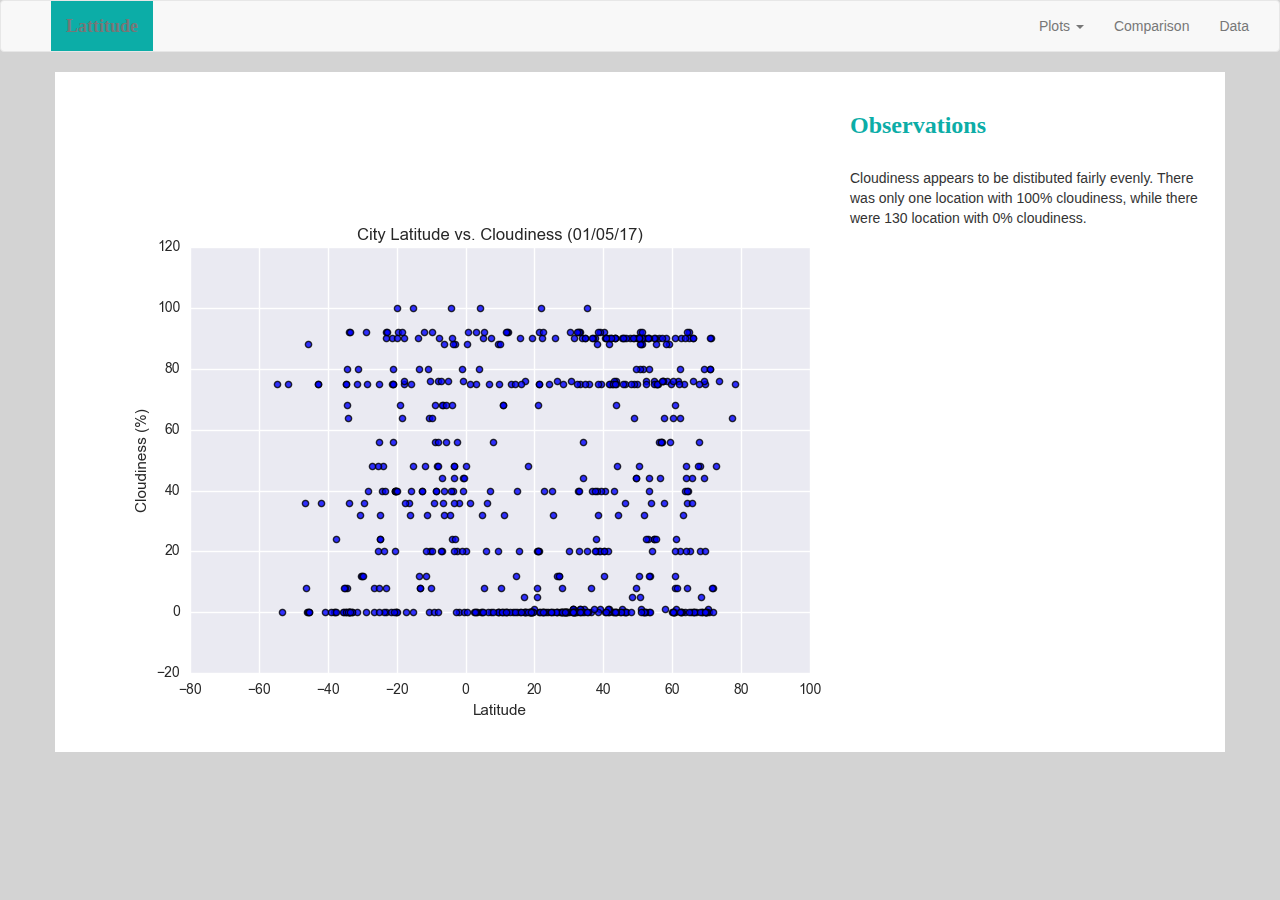
<file: lat_cloud.html>
<!DOCTYPE html>
<html lang="en">

<head>
  <meta charset="UTF-8">
  <title>Web Visualization Dashboard</title>
  <link rel="stylesheet" href="https://maxcdn.bootstrapcdn.com/bootstrap/3.3.7/css/bootstrap.min.css">
  <link rel="stylesheet" href="styles.css">
</head>

<body>
  <nav class="navbar navbar-default">
    <div class="container-fluid">
      <!-- Brand and toggle get grouped for better mobile display -->
      <div class="navbar-header">
        <button type="button" class="navbar-toggle collapsed" data-toggle="collapse" data-target="#bs-example-navbar-collapse-1" aria-expanded="false">
        <span class="sr-only">Toggle navigation</span>
        <span class="icon-bar"></span>
        <span class="icon-bar"></span>
        <span class="icon-bar"></span>
      </button>
        <a class="navbar-brand" href="index.html">Lattitude</a>
      </div>

      <!-- Collect the nav links, forms, and other content for toggling -->
      <div class="collapse navbar-collapse" id="bs-example-navbar-collapse-1">
        <ul class="nav navbar-nav navbar-right">
          <li class="dropdown">
            <a href="#" class="dropdown-toggle" data-toggle="dropdown" role="button" aria-haspopup="true" aria-expanded="false">Plots <span class="caret"></span></a>
            <ul class="dropdown-menu">
              <li><a href="lat_temps.html">Latitude vs. Max Temperature</a></li>
              <li><a href="lat_hum.html">Latitude vs. Humidity</a></li>
              <li><a href="lat_cloud.html">Latitude vs. Cloudiness</a></li>
              <li><a href="lat_wind.html">Latitude vs. Wind Speed</a></li>
             
            </ul>
          </li>
          <li><a href="comparison.html">Comparison</a></li>
          <li><a href="data.html">Data</a></li>
        
        </ul>
      </div>
      <!-- /.navbar-collapse -->
    </div>
    <!-- /.container-fluid -->
  </nav>

  <!-- Creates the Overall Grid -->
  <div class="container">

    <!-- First Row -->
    <div class="row">

      <div class="col-md-8 pad top"> <br>

        <h1>Latitude vs. Cloudiness</h1> <br>

          <div class="pull-left">
            <img src="assets/images/Fig3.png" alt="Latitude vs. Cloudiness">
          </div>

        </div> <!-- 8 Columns -->

        <div class="col-md-4 pad top"> <br>

          <h3>Observations</h3> <br>

            <div class="pull-right">
              <p>Cloudiness appears to be distibuted fairly evenly.
            There was only one location with 100% cloudiness,
            while there were 130 location with 0% cloudiness. </p>
            </div>

        </div> <!-- 4 Columns -->

    </div> <!-- Row -->

  </div> <!-- Container -->

  </body>

  <script src="https://cdnjs.cloudflare.com/ajax/libs/jquery/3.3.1/jquery.min.js"></script>
  <script src="https://cdnjs.cloudflare.com/ajax/libs/twitter-bootstrap/3.3.7/js/bootstrap.min.js"></script>

  </html>
</file>
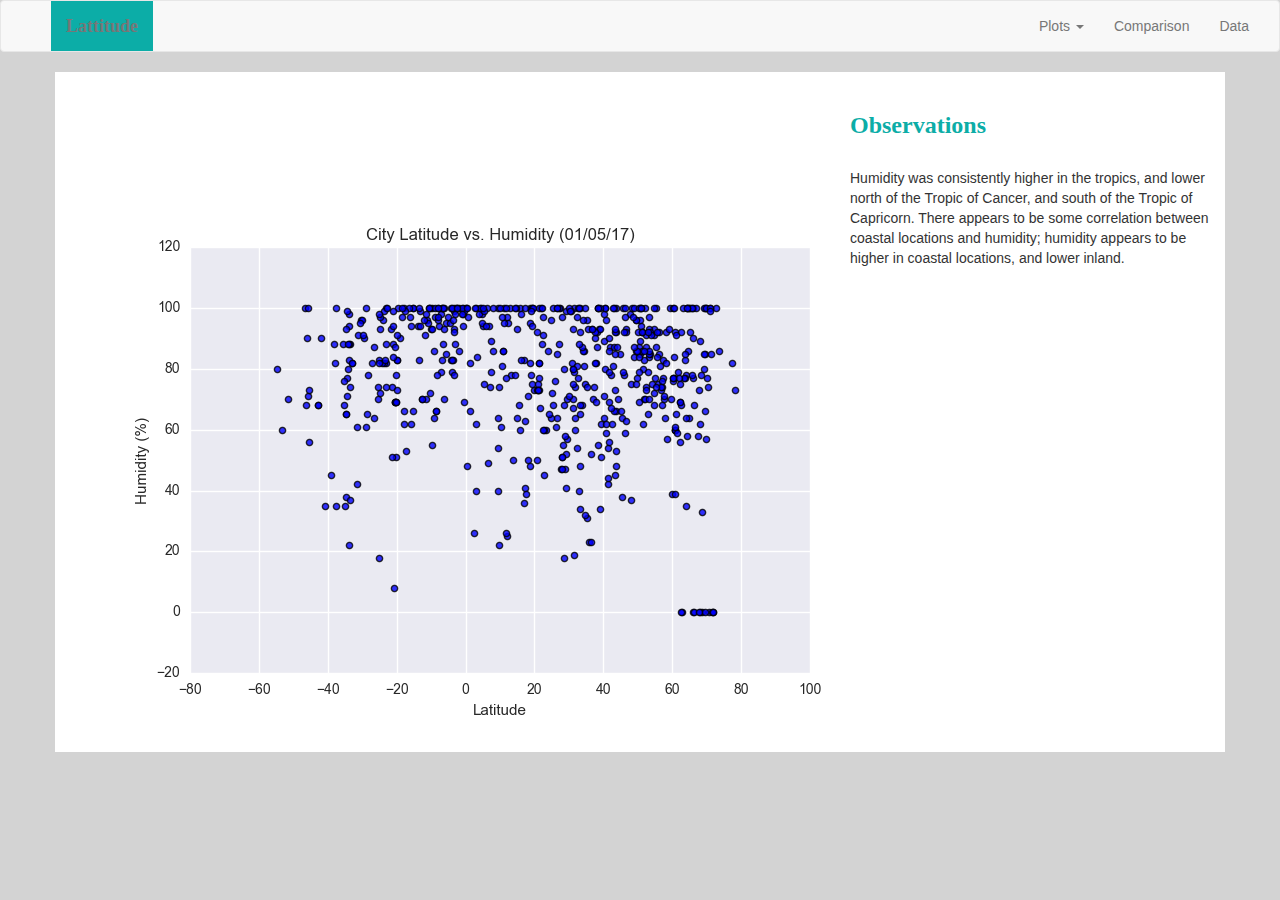
<file: lat_hum.html>
<!DOCTYPE html>
<html lang="en">

<head>
  <meta charset="UTF-8">
  <title>Web Visualization Dashboard</title>
  <link rel="stylesheet" href="https://maxcdn.bootstrapcdn.com/bootstrap/3.3.7/css/bootstrap.min.css">
  <link rel="stylesheet" href="styles.css">
</head>

<body>
  <nav class="navbar navbar-default">
    <div class="container-fluid">
      <!-- Brand and toggle get grouped for better mobile display -->
      <div class="navbar-header">
        <button type="button" class="navbar-toggle collapsed" data-toggle="collapse" data-target="#bs-example-navbar-collapse-1" aria-expanded="false">
        <span class="sr-only">Toggle navigation</span>
        <span class="icon-bar"></span>
        <span class="icon-bar"></span>
        <span class="icon-bar"></span>
      </button>
        <a class="navbar-brand" href="index.html">Lattitude</a>
      </div>

      <!-- Collect the nav links, forms, and other content for toggling -->
      <div class="collapse navbar-collapse" id="bs-example-navbar-collapse-1">
        <ul class="nav navbar-nav navbar-right">
          <li class="dropdown">
            <a href="#" class="dropdown-toggle" data-toggle="dropdown" role="button" aria-haspopup="true" aria-expanded="false">Plots <span class="caret"></span></a>
            <ul class="dropdown-menu">
              <li><a href="lat_temps.html">Latitude vs. Max Temperature</a></li>
              <li><a href="lat_hum.html">Latitude vs. Humidity</a></li>
              <li><a href="lat_cloud.html">Latitude vs. Cloudiness</a></li>
              <li><a href="lat_wind.html">Latitude vs. Wind Speed</a></li>
              <li><a href="index.html">Home</a></li>
            </ul>
          </li>
          <li><a href="comparison.html">Comparison</a></li>
          <li><a href="data.html">Data</a></li>
        
        </ul>
      </div>
      <!-- /.navbar-collapse -->
    </div>
    <!-- /.container-fluid -->
  </nav>

  <!-- Creates the Overall Grid -->
  <div class="container">

    <!-- First Row -->
    <div class="row">

      <div class="col-md-8 pad top"> <br>

        <h1>Latitude vs. Cloudiness</h1> <br>

          <div class="pull-left">
            <img src="assets/images/Fig2.png" alt="Latitude vs. Cloudiness">
          </div>

        </div> <!-- 8 Columns -->

        <div class="col-md-4 pad top"> <br>

          <h3>Observations</h3> <br>

            <div class="pull-right">
                    <p>Humidity was consistently higher in the tropics,
                            and lower north of the Tropic of Cancer, and south of the Tropic of Capricorn.
                            There appears to be some correlation between coastal locations and humidity;
                            humidity appears to be higher in coastal locations, and lower inland. </p>
            </div>

        </div> <!-- 4 Columns -->

    </div> <!-- Row -->

  </div> <!-- Container -->

  </body>

  <script src="https://cdnjs.cloudflare.com/ajax/libs/jquery/3.3.1/jquery.min.js"></script>
  <script src="https://cdnjs.cloudflare.com/ajax/libs/twitter-bootstrap/3.3.7/js/bootstrap.min.js"></script>

  </html>
</file>
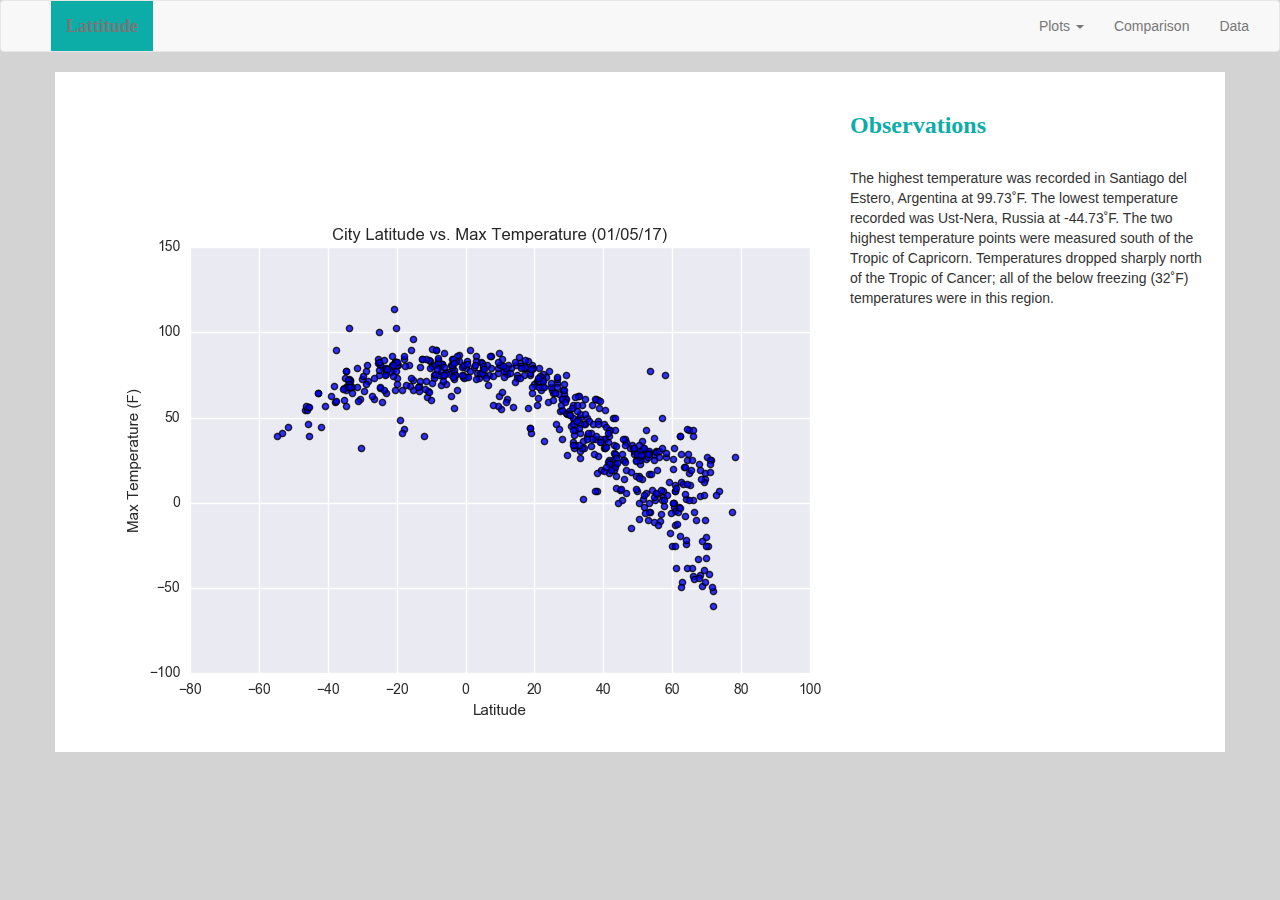
<file: lat_temps.html>
<!DOCTYPE html>
<html lang="en">

<head>
  <meta charset="UTF-8">
  <title>Web Visualization Dashboard</title>
  <link rel="stylesheet" href="https://maxcdn.bootstrapcdn.com/bootstrap/3.3.7/css/bootstrap.min.css">
  <link rel="stylesheet" href="styles.css">
</head>

<body>
  <nav class="navbar navbar-default">
    <div class="container-fluid">
      <!-- Brand and toggle get grouped for better mobile display -->
      <div class="navbar-header">
        <button type="button" class="navbar-toggle collapsed" data-toggle="collapse" data-target="#bs-example-navbar-collapse-1" aria-expanded="false">
        <span class="sr-only">Toggle navigation</span>
        <span class="icon-bar"></span>
        <span class="icon-bar"></span>
        <span class="icon-bar"></span>
      </button>
        <a class="navbar-brand" href="index.html">Lattitude</a>
      </div>

      <!-- Collect the nav links, forms, and other content for toggling -->
      <div class="collapse navbar-collapse" id="bs-example-navbar-collapse-1">
        <ul class="nav navbar-nav navbar-right">
          <li class="dropdown">
            <a href="#" class="dropdown-toggle" data-toggle="dropdown" role="button" aria-haspopup="true" aria-expanded="false">Plots <span class="caret"></span></a>
            <ul class="dropdown-menu">
              <li><a href="lat_temps.html">Latitude vs. Max Temperature</a></li>
              <li><a href="lat_hum.html">Latitude vs. Humidity</a></li>
              <li><a href="lat_cloud.html">Latitude vs. Cloudiness</a></li>
              <li><a href="lat_wind.html">Latitude vs. Wind Speed</a></li>
              <li><a href="index.html">Home</a></li>
            </ul>
          </li>
          <li><a href="comparison.html">Comparison</a></li>
          <li><a href="data.html">Data</a></li>
        
        </ul>
      </div>
      <!-- /.navbar-collapse -->
    </div>
    <!-- /.container-fluid -->
  </nav>

  <!-- Creates the Overall Grid -->
  <div class="container">

    <!-- First Row -->
    <div class="row">

      <div class="col-md-8 pad top"> <br>

        <h1>Latitude vs. Cloudiness</h1> <br>

          <div class="pull-left">
            <img src="assets/images/Fig1.png" alt="Latitude vs. Cloudiness">
          </div>

        </div> <!-- 8 Columns -->

        <div class="col-md-4 pad top"> <br>

          <h3>Observations</h3> <br>

            <div class="pull-right">
                    <p>The highest temperature was recorded
                    in Santiago del Estero, Argentina at 99.73˚F. The lowest temperature recorded was Ust-Nera,
                    Russia at -44.73˚F. The two highest temperature points were measured south of the
                    Tropic of Capricorn.  Temperatures dropped sharply north of
                    the Tropic of Cancer; all of the below freezing (32˚F) temperatures were in this region.
                    </p></p>
            </div>

        </div> <!-- 4 Columns -->

    </div> <!-- Row -->

  </div> <!-- Container -->

  </body>

  <script src="https://cdnjs.cloudflare.com/ajax/libs/jquery/3.3.1/jquery.min.js"></script>
  <script src="https://cdnjs.cloudflare.com/ajax/libs/twitter-bootstrap/3.3.7/js/bootstrap.min.js"></script>

  </html>
</file>
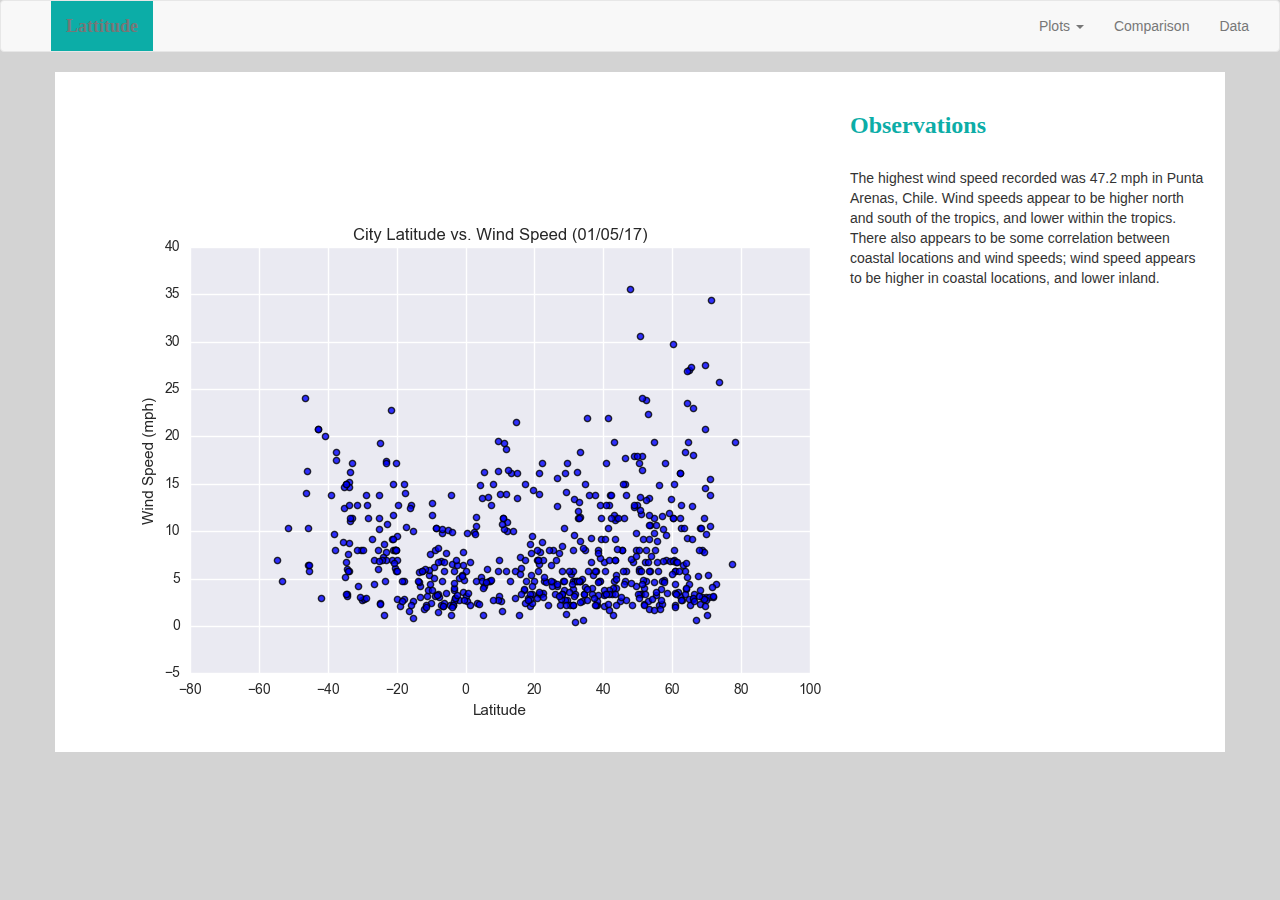
<file: lat_wind.html>
<!DOCTYPE html>
<html lang="en">

<head>
  <meta charset="UTF-8">
  <title>Web Visualization Dashboard</title>
  <link rel="stylesheet" href="https://maxcdn.bootstrapcdn.com/bootstrap/3.3.7/css/bootstrap.min.css">
  <link rel="stylesheet" href="styles.css">
</head>

<body>
  <nav class="navbar navbar-default">
    <div class="container-fluid">
      <!-- Brand and toggle get grouped for better mobile display -->
      <div class="navbar-header">
        <button type="button" class="navbar-toggle collapsed" data-toggle="collapse" data-target="#bs-example-navbar-collapse-1" aria-expanded="false">
        <span class="sr-only">Toggle navigation</span>
        <span class="icon-bar"></span>
        <span class="icon-bar"></span>
        <span class="icon-bar"></span>
      </button>
        <a class="navbar-brand" href="index.html">Lattitude</a>
      </div>

      <!-- Collect the nav links, forms, and other content for toggling -->
      <div class="collapse navbar-collapse" id="bs-example-navbar-collapse-1">
        <ul class="nav navbar-nav navbar-right">
          <li class="dropdown">
            <a href="#" class="dropdown-toggle" data-toggle="dropdown" role="button" aria-haspopup="true" aria-expanded="false">Plots <span class="caret"></span></a>
            <ul class="dropdown-menu">
              <li><a href="lat_temps.html">Latitude vs. Max Temperature</a></li>
              <li><a href="lat_hum.html">Latitude vs. Humidity</a></li>
              <li><a href="lat_cloud.html">Latitude vs. Cloudiness</a></li>
              <li><a href="lat_wind.html">Latitude vs. Wind Speed</a></li>
              <li><a href="index.html">Home</a></li>
            </ul>
          </li>
          <li><a href="comparison.html">Comparison</a></li>
          <li><a href="data.html">Data</a></li>
        
        </ul>
      </div>
      <!-- /.navbar-collapse -->
    </div>
    <!-- /.container-fluid -->
  </nav>

  <!-- Creates the Overall Grid -->
  <div class="container">

    <!-- First Row -->
    <div class="row">

      <div class="col-md-8 pad top"> <br>

        <h1>Latitude vs. Cloudiness</h1> <br>

          <div class="pull-left">
            <img src="assets/images/Fig4.png" alt="Latitude vs. Cloudiness">
          </div>

        </div> <!-- 8 Columns -->

        <div class="col-md-4 pad top"> <br>

          <h3>Observations</h3> <br>

            <div class="pull-right">
                    <p>The highest wind speed recorded was 47.2 mph in Punta Arenas,
                            Chile.  Wind speeds appear to be
                            higher north and south of the tropics, and lower within the tropics. There also
                            appears to be some correlation between coastal locations and wind speeds;
                            wind speed appears to be higher in coastal locations, and lower inland. </p>
            </div>

        </div> <!-- 4 Columns -->

    </div> <!-- Row -->

  </div> <!-- Container -->

  </body>

  <script src="https://cdnjs.cloudflare.com/ajax/libs/jquery/3.3.1/jquery.min.js"></script>
  <script src="https://cdnjs.cloudflare.com/ajax/libs/twitter-bootstrap/3.3.7/js/bootstrap.min.js"></script>

  </html>
</file>
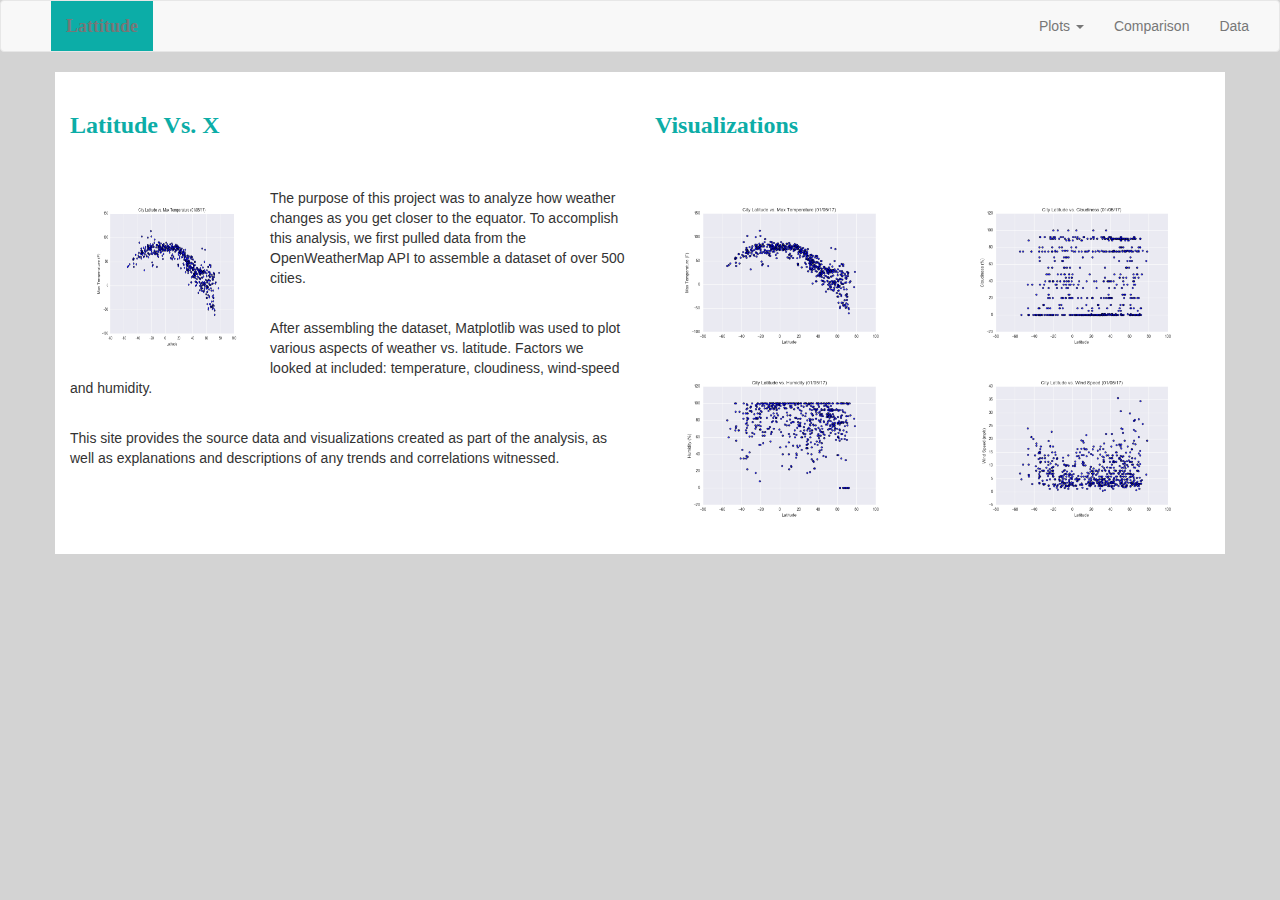
<file: test.html>
<!DOCTYPE html>
<html lang="en">

<head>
  <meta charset="UTF-8">
  <title>Web Visualization Dashboard</title>
  <link rel="stylesheet" href="https://maxcdn.bootstrapcdn.com/bootstrap/3.3.7/css/bootstrap.min.css">
  <link rel="stylesheet" href="styles.css">
</head>

<body>
  <nav class="navbar navbar-default">
    <div class="container-fluid">
      <!-- Brand and toggle get grouped for better mobile display -->
      <div class="navbar-header">
        <button type="button" class="navbar-toggle collapsed" data-toggle="collapse" data-target="#bs-example-navbar-collapse-1" aria-expanded="false">
        <span class="sr-only">Toggle navigation</span>
        <span class="icon-bar"></span>
        <span class="icon-bar"></span>
        <span class="icon-bar"></span>
      </button>
        <a class="navbar-brand" href="index.html">Lattitude</a>
      </div>

      <!-- Collect the nav links, forms, and other content for toggling -->
      <div class="collapse navbar-collapse" id="bs-example-navbar-collapse-1">
        <ul class="nav navbar-nav navbar-right">
          <li class="dropdown">
            <a href="#" class="dropdown-toggle" data-toggle="dropdown" role="button" aria-haspopup="true" aria-expanded="false">Plots <span class="caret"></span></a>
            <ul class="dropdown-menu">
              <li><a href="lat_temps.html">Latitude vs. Max Temperature</a></li>
              <li><a href="lat_hum.html">Latitude vs. Humidity</a></li>
              <li><a href="lat_cloud.html">Latitude vs. Cloudiness</a></li>
              <li><a href="lat_wind.html">Latitude vs. Wind Speed</a></li>
        
            </ul>
          </li>
          <li><a href="comparison.html">Comparison</a></li>
          <li><a href="data.html">Data</a></li>
        
        </ul>
      </div>
      <!-- /.navbar-collapse -->
    </div>
    <!-- /.container-fluid -->
  </nav>

  <!-- Creates the Overall Grid -->
  <div class="container">

    <div class="row">

        <div class="col-md-6 pad top"> <br>
          <h3>Latitude Vs. X</h3> <br>
        </div>

        <div class="col-md-6 pad top"> <br>
          <h3>Visualizations</h3> <br>
        </div>

      </div>

    <div class="row">

        <div class="col-md-6 pad top"> <br>

          <div class="pull-left">
            <img src="assets/images/Fig1.png" alt="Latitude vs. Max Temperature" width="200" height="175">
          </div>

          <div class="text-left">
            <p> The purpose of this project was to analyze how weather changes as you get closer to the
                equator.  To accomplish this analysis, we first pulled data from the OpenWeatherMap
                API to assemble a dataset of over 500 cities. </p> <br>
            <p> After assembling the dataset, Matplotlib was used to plot various aspects of weather
                vs. latitude. Factors we looked at included: temperature, cloudiness, wind-speed and humidity. </p> <br>
            <p> This site provides the source data and visualizations created as part of the analysis,
                as well as explanations and descriptions of any trends and correlations witnessed. </p>
          </div>

        </div>

        <div class="col-md-3 pad top"> <br>

          <div class="pull-right">
            <a href="lat_temps.html"><img src="assets/images/Fig1.png" alt="Latitude vs. Max Temperature" width="100%" height="100%"></a>
            <a href="lat_wind.html"><img src="assets/images/Fig2.png" alt="Latitude vs. Wind Speed" width="100%" height="100%"></a>
          </div>

       </div>

       <div class="col-md-3 pad top"> <br>

        <div class="pull-right">
          <a href="lat_hum.html"><img src="assets/images/Fig3.png" alt="Latitude vs. Humidity" width="100%" height="100%"></a>
          <a href="lat_cloud.html"><img src="assets/images/Fig4.png" alt="Latitude vs. Cloudiness" width="100%" height="100%"></a>
        </div>

      </div>

    </div>

    <div class="row">

      <div class="col-md-6 pad top"> <br>
        <!-- Nothing here, blank columns -->
      </div>

      <div class="col-md-3 pad top"> <br>

        <div class="pull-right">
          

        </div>

      </div>

      <div class="col-md-3 pad top"> <br>

        <div class="pull-right">
          
        </div>

      </div>

  </div>

  </body>

  <script src="https://cdnjs.cloudflare.com/ajax/libs/jquery/3.3.1/jquery.min.js"></script>
  <script src="https://cdnjs.cloudflare.com/ajax/libs/twitter-bootstrap/3.3.7/js/bootstrap.min.js"></script>

  </html>
</file>
<file: styles.css>
body {
  background-color: lightgray;
}

a {
  color: white;
}

h1 {
   color: white;
   background-color: white;
   font-family: times new roman;
   font-weight: bold;
}

h3 {
   color: rgb(12, 173, 167);
   background-color: white;
   font-family: times new roman;
   font-weight: bold;
}

img {
  padding-top: 10px;
  padding-right: 20px;
  padding-bottom: 10px;
  padding-left: 20px;
}

p {
 font-family: sans-serif;
 font-size: 12
}

.container {
background-color: white;
}

.navbar {
       padding-left: 50px;
}

.navbar-brand {
background-color: rgb(12, 173, 167);
font-family: times new roman;
font-weight: bold;
color: white;
}

/* Here we define a navbar style that will ONLY be applied at screen sizes below 480 pixels */
@media (max-width: 480px) {
.navbar {
  background-color: rgb(12, 173, 167);
}

.navbar-brand {
               background-color: white;
               font-family: times new roman;
               font-weight: bold;
               color: rgb(12, 173, 167);
}

/* Extra small devices (phones, less than 768px) */
/* No media query since this is the default in Bootstrap */

/* Small devices (tablets, 768px and up) */
@media (min-width: @screen-sm-min) { ... }

/* Medium devices (desktops, 992px and up) */
@media (min-width: @screen-md-min) { ... }

/* Large devices (large desktops, 1200px and up) */
@media (min-width: @screen-lg-min) { ... }
</file>
